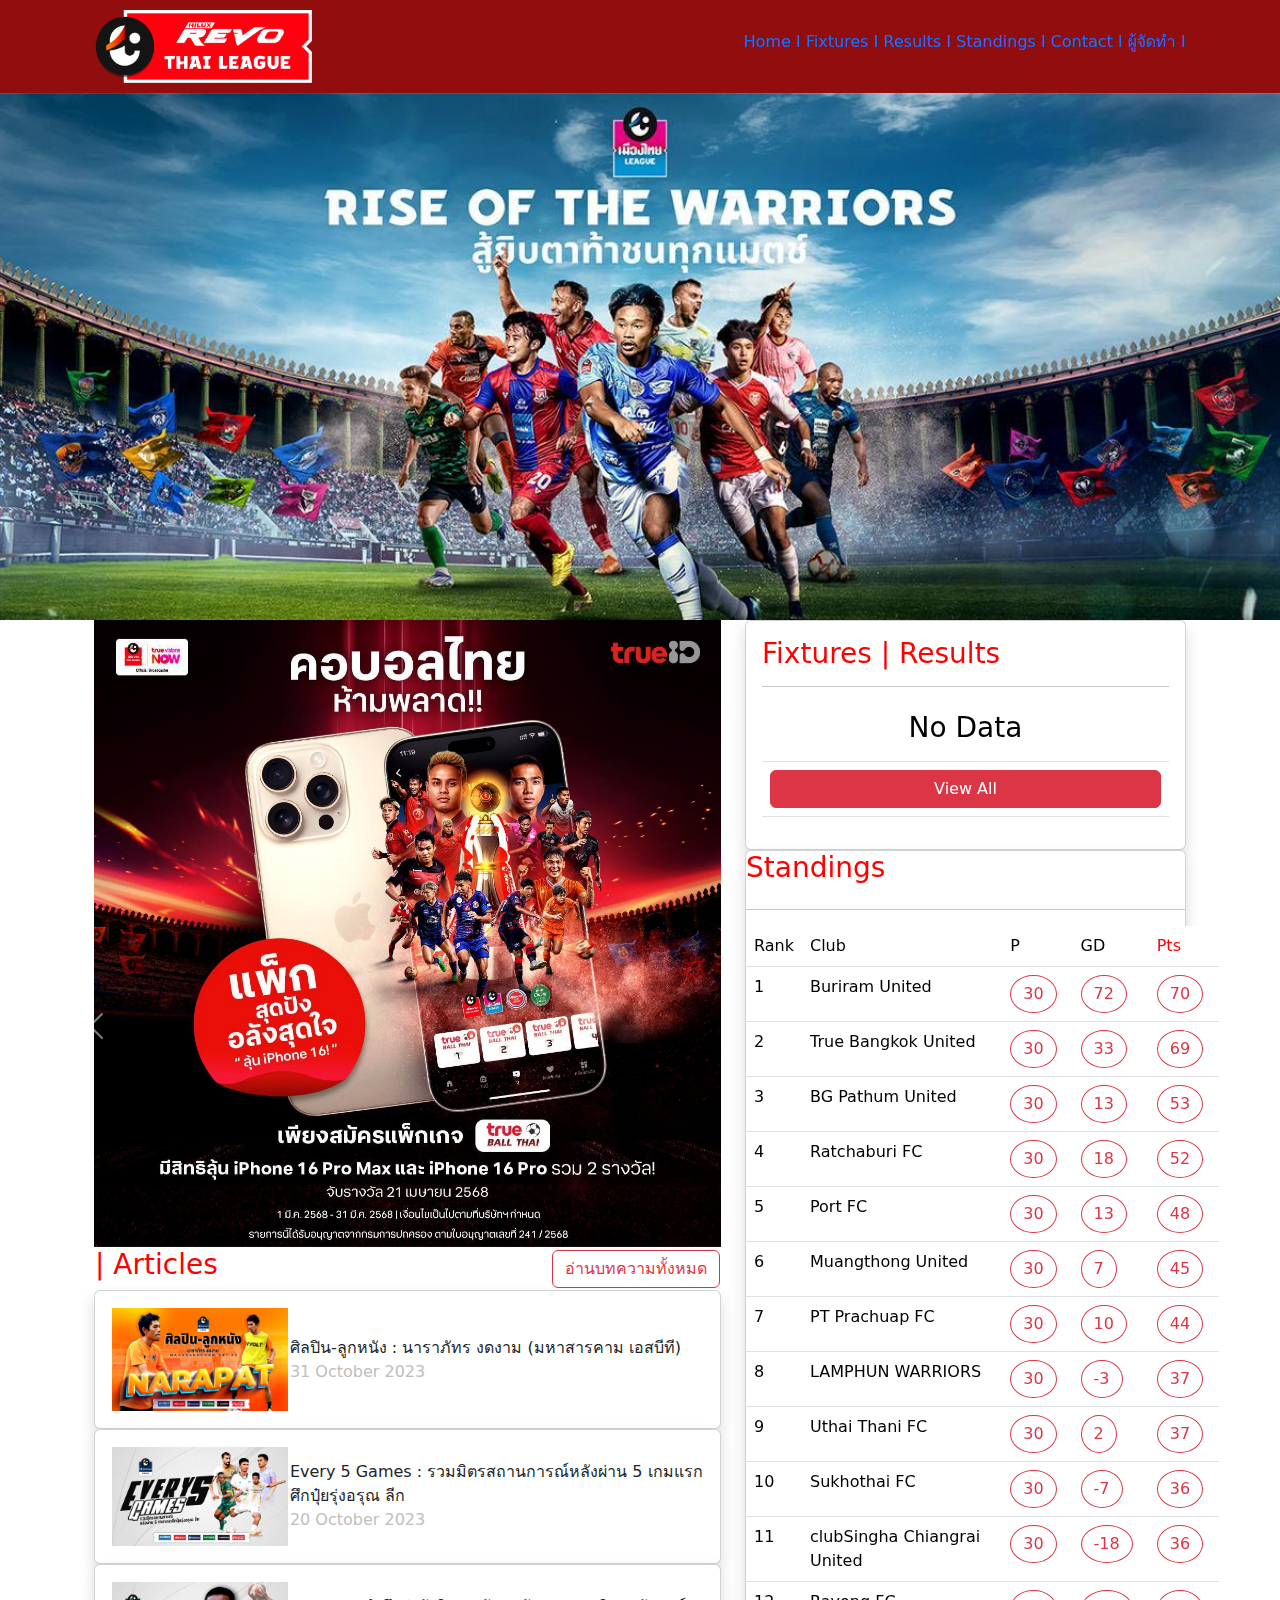
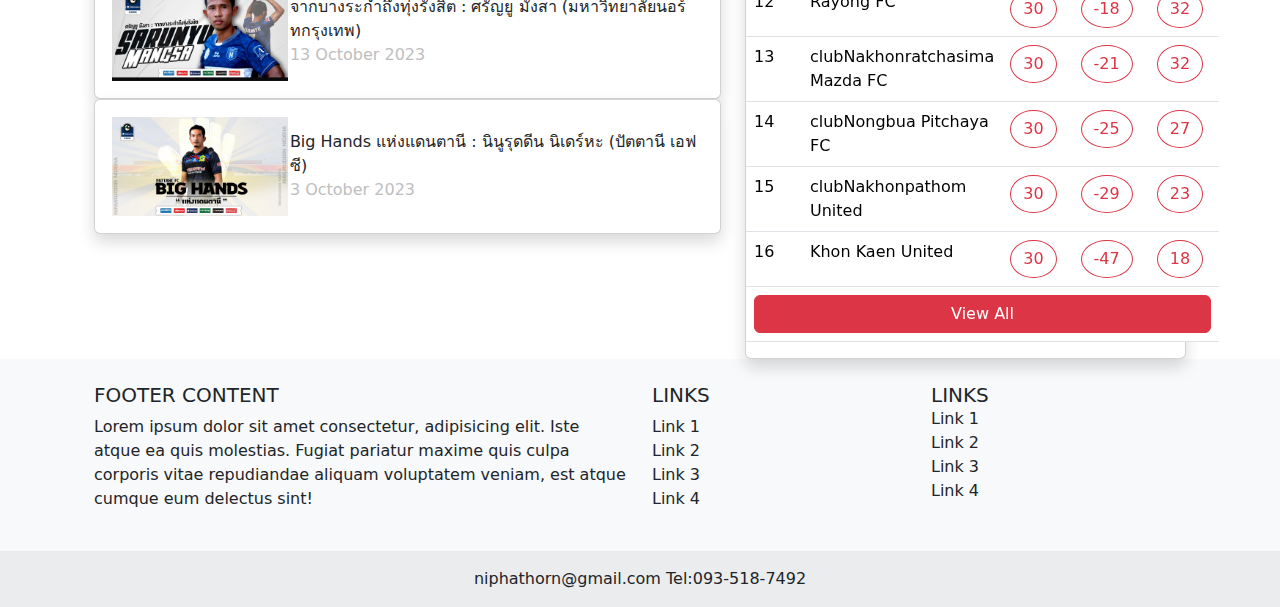
<file: index.html>
<!DOCTYPE html>
<html lang="en">
<head>
    <meta charset="UTF-8">
    <meta name="viewport" content="width=device-width, initial-scale=1.0">
    <title>App Boss</title>
    <link rel="stylesheet" href="css/bootstrap.css">
    <link rel="stylesheet" href="css/bootstrap.min.css">
    <link rel="stylesheet" href="style.css">
    <script src="js/bootstrap.js"></script>
</head>
<body>
    <div class="h sticky-top d-flex flex-column">
        <div class="container">
            <div class="container-md">
                <div class="row">
                  <div class="col-md-12">
                      <a href="index.html"><img src="image/logo.png" width="20%"></a>
                    <div class="r">
                        <a href="index.html">Home I</a>
                        <a href="Menu/m1.html">Fixtures I</a>
                        <a href="Menu/m2.html">Results I</a>
                        <a href="Menu/m3.html">Standings I</a>
                        <a href="Menu/m4.html">Contact I</a>
                        <a href="#">ผู้จัดทำ I</a>
                    </div>
                  </div>
                </div>
            </div>
        </div>
    </div>
    <!---------------ส่วนbanner--------------------->
        <div id="carouselExampleIndicators" class="carousel slide" data-bs-ride="carousel">
  <div class="carousel-indicators">
    <button type="button" data-bs-target="#carouselExampleIndicators" data-bs-slide-to="0" class="active" aria-current="true" aria-label="Slide 1"></button>
    <button type="button" data-bs-target="#carouselExampleIndicators" data-bs-slide-to="1" aria-label="Slide 2"></button>
    <button type="button" data-bs-target="#carouselExampleIndicators" data-bs-slide-to="2" aria-label="Slide 3"></button>
  </div>
  <div class="carousel-inner">
    <div class="carousel-item active">
      <img src="image/b1.jpg" class="d-block w-100" alt="...">
    </div>
    <div class="carousel-item">
      <img src="image/b2.jpg" class="d-block w-100" alt="...">
    </div>
    <div class="carousel-item">
      <img src="image/b3.jpg" class="d-block w-100" alt="...">
    </div>
  </div>
  <button class="carousel-control-prev" type="button" data-bs-target="#carouselExampleIndicators" data-bs-slide="prev">
    <span class="carousel-control-prev-icon" aria-hidden="true"></span>
    <span class="visually-hidden">Previous</span>
  </button>
  <button class="carousel-control-next" type="button" data-bs-target="#carouselExampleIndicators" data-bs-slide="next">
    <span class="carousel-control-next-icon" aria-hidden="true"></span>
    <span class="visually-hidden">Next</span>
  </button>
  <!----------------------------ส่วนเนื้อหา--------------------------------->
  <div class="container">
    <div class="container-md">
      <div class="row">
        <div class="col-md-7">
          <div id="carouselExampleSlidesOnly" class="carousel slide" data-bs-ride="carousel">
            <div class="carousel-inner">
              <div class="carousel-item active">
                <img src="image/A1.jpg" class="d-block w-100" alt="...">
              </div>
              <div class="carousel-item">
                <img src="image/A2.jpg" class="d-block w-100" alt="...">
              </div>
              <div class="carousel-item">
                <img src="image/A3.jpg" class="d-block w-100" alt="...">
              </div>
            </div>
          </div>
          <!---------------------เนื้อหา 1-------------------------->
          <table width="100%">
            <tr>
              <td> <font color="red"><h3>| Articles</h3></font></td>
              <td align="right"> <div><label class="btn btn-outline-danger">อ่านบทความทั้งหมด</label></div></td>
            </tr>
          </table>
         <div class="card border-1 shadow rounded-10">
          <div class="card-body">
            <table width="100%">
              <tr>
                <td width="30%"><a href="News/n1.html"><img src="image/c1.jpg" width="100%"></a></td>
                <td width="70%">ศิลปิน-ลูกหนัง : นาราภัทร งดงาม (มหาสารคาม เอสบีที) <br><font color="#BEBEBE">31 October 2023</font></td>
              </tr>
            </table>
          </div>
         </div>

          <div class="card border-1 shadow rounded-10">
          <div class="card-body">
            <table width="100%">
              <tr>
                <td width="30%"><a href="News/n2.html"><img src="image/c2.jpg" width="100%"></a></td>
                <td width="70%">Every 5 Games : รวมมิตรสถานการณ์หลังผ่าน 5 เกมแรกศึกปุ๋ยรุ่งอรุณ ลีก <br><font color="#BEBEBE">20 October 2023</font></td>
              </tr>
            </table>
          </div>
         </div>

          <div class="card border-1 shadow rounded-10">
          <div class="card-body">
            <table width="100%">
              <tr>
                <td width="30%"><a href="News/n3.html"><img src="image/c3.jpg" width="100%"></a></td>
                <td width="70%">จากบางระกำถึงทุ่งรังสิต : ศรัญยู มังสา (มหาวิทยาลัยนอร์ทกรุงเทพ) <br><font color="#BEBEBE">13 October 2023</font></td>
              </tr>
            </table>
          </div>
         </div>

          <div class="card border-1 shadow rounded-10">
          <div class="card-body">
            <table width="100%">
              <tr>
                <td width="30%"><a href="News/n4.html"><img src="image/c4.jpg" width="100%"></a></td>
                <td width="70%">Big Hands แห่งแดนตานี : นินูรุดดีน นิเดร์หะ (ปัตตานี เอฟซี) <br><font color="#BEBEBE">3 October 2023</font></td>
              </tr>
            </table>
          </div>
         </div>
        </div>
        <div class="col-md-5">
          <div class="card border-1 shadow rounded-10">
            <div class="card-body">
              <font color="red"><h3>Fixtures | Results</h3></font>
              <hr>
              <table class="table" width="100%">
                <tr>
                  <td align="center"><font color="#000000"><h3>No Data</h3></font></td>
                </tr>
                <tr>
                  <td><label class="btn btn-danger col-md-12">View All</label></td>
                </tr>
              </table>

            </div>
          </div>
          <div class="card border-1 shadow rounded-10">
            <font color="red"><h3>Standings</h3></font>
            <hr>
            <table class="table" width="100%">
              <tr>
                <td width="10%">Rank</td>
                <td width="60%">Club</td>
                <td width="10%">P</td>
                <td width="10%">GD</td>
                <td width="10%"><font color="red">Pts</font></td>
              </tr>
              <tr>
                <td width="10%">1</td>
                <td width="60%">Buriram United</td>
                <td width="10%"><label class="btn btn-outline-danger rounded-circle me-2">30</label></td>
                <td width="10%"><label class="btn btn-outline-danger rounded-circle me-2">72</label></td>
                <td width="10%"><font color="red"><label class="btn btn-outline-danger rounded-circle me-2">70</label></font></td>
              </tr>
               <tr>
                <td width="10%">2</td>
                <td width="60%">True Bangkok United</td>
                <td width="10%"><label class="btn btn-outline-danger rounded-circle me-2">30</label></td>
                <td width="10%"><label class="btn btn-outline-danger rounded-circle me-2">33</label></td>
                <td width="10%"><font color="red"><label class="btn btn-outline-danger rounded-circle me-2">69</label></font></td>
              </tr>
               <tr>
                <td width="10%">3</td>
                <td width="60%">BG Pathum United</td>
                <td width="10%"><label class="btn btn-outline-danger rounded-circle me-2">30</label></td>
                <td width="10%"><label class="btn btn-outline-danger rounded-circle me-2">13</label></td>
                <td width="10%"><font color="red"><label class="btn btn-outline-danger rounded-circle me-2">53</label></font></td>
              </tr>
               <tr>
                <td width="10%">4</td>
                <td width="60%">Ratchaburi FC</td>
                <td width="10%"><label class="btn btn-outline-danger rounded-circle me-2">30</label></td>
                <td width="10%"><label class="btn btn-outline-danger rounded-circle me-2">18</label></td>
                <td width="10%"><font color="red"><label class="btn btn-outline-danger rounded-circle me-2">52</label></font></td>
              </tr>
               <tr>
                <td width="10%">5</td>
                <td width="60%">Port FC</td>
                <td width="10%"><label class="btn btn-outline-danger rounded-circle me-2">30</label></td>
                <td width="10%"><label class="btn btn-outline-danger rounded-circle me-2">13</label></td>
                <td width="10%"><font color="red"><label class="btn btn-outline-danger rounded-circle me-2">48</label></font></td>
              </tr>
                <tr>
                <td width="10%">6</td>
                <td width="60%">Muangthong United</td>
                <td width="10%"><label class="btn btn-outline-danger rounded-circle me-2">30</label></td>
                <td width="10%"><label class="btn btn-outline-danger rounded-circle me-2">7</label></td>
                <td width="10%"><font color="red"><label class="btn btn-outline-danger rounded-circle me-2">45</label></font></td>
              </tr>
                <tr>
                <td width="10%">7</td>
                <td width="60%">PT Prachuap FC</td>
                <td width="10%"><label class="btn btn-outline-danger rounded-circle me-2">30</label></td>
                <td width="10%"><label class="btn btn-outline-danger rounded-circle me-2">10</label></td>
                <td width="10%"><font color="red"><label class="btn btn-outline-danger rounded-circle me-2">44</label></font></td>
              </tr>
              <tr>
                <td width="10%">8</td>
                <td width="60%">LAMPHUN WARRIORS</td>
                <td width="10%"><label class="btn btn-outline-danger rounded-circle me-2">30</label></td>
                <td width="10%"><label class="btn btn-outline-danger rounded-circle me-2">-3</label></td>
                <td width="10%"><font color="red"><label class="btn btn-outline-danger rounded-circle me-2">37</label></font></td>
              </tr>
              <tr>
                <td width="10%">9</td>
                <td width="60%">Uthai Thani FC</td>
                <td width="10%"><label class="btn btn-outline-danger rounded-circle me-2">30</label></td>
                <td width="10%"><label class="btn btn-outline-danger rounded-circle me-2">2</label></td>
                <td width="10%"><font color="red"><label class="btn btn-outline-danger rounded-circle me-2">37</label></font></td>
              </tr>
              <tr>
                <td width="10%">10</td>
                <td width="60%">Sukhothai FC</td>
                <td width="10%"><label class="btn btn-outline-danger rounded-circle me-2">30</label></td>
                <td width="10%"><label class="btn btn-outline-danger rounded-circle me-2">-7</label></td>
                <td width="10%"><font color="red"><label class="btn btn-outline-danger rounded-circle me-2">36</label></font></td>
              </tr>
              <tr>
                <td width="10%">11</td>
                <td width="60%">clubSingha Chiangrai United</td>
                <td width="10%"><label class="btn btn-outline-danger rounded-circle me-2">30</label></td>
                <td width="10%"><label class="btn btn-outline-danger rounded-circle me-2">-18</label></td>
                <td width="10%"><font color="red"><label class="btn btn-outline-danger rounded-circle me-2">36</label></font></td>
              </tr>
              <tr>
                <td width="10%">12</td>
                <td width="60%">Rayong FC</td>
                <td width="10%"><label class="btn btn-outline-danger rounded-circle me-2">30</label></td>
                <td width="10%"><label class="btn btn-outline-danger rounded-circle me-2">-18</label></td>
                <td width="10%"><font color="red"><label class="btn btn-outline-danger rounded-circle me-2">32</label></font></td>
              </tr>
              <tr>
                <td width="10%">13</td>
                <td width="60%">clubNakhonratchasima Mazda FC</td>
                <td width="10%"><label class="btn btn-outline-danger rounded-circle me-2">30</label></td>
                <td width="10%"><label class="btn btn-outline-danger rounded-circle me-2">-21</label></td>
                <td width="10%"><font color="red"><label class="btn btn-outline-danger rounded-circle me-2">32</label></font></td>
              </tr>
              <tr>
                <td width="10%">14</td>
                <td width="60%">clubNongbua Pitchaya FC</td>
                <td width="10%"><label class="btn btn-outline-danger rounded-circle me-2">30</label></td>
                <td width="10%"><label class="btn btn-outline-danger rounded-circle me-2">-25</label></td>
                <td width="10%"><font color="red"><label class="btn btn-outline-danger rounded-circle me-2">27</label></font></td>
              </tr>
              <tr>
                <td width="10%">15</td>
                <td width="60%">clubNakhonpathom United</td>
                <td width="10%"><label class="btn btn-outline-danger rounded-circle me-2">30</label></td>
                <td width="10%"><label class="btn btn-outline-danger rounded-circle me-2">-29</label></td>
                <td width="10%"><font color="red"><label class="btn btn-outline-danger rounded-circle me-2">23</label></font></td>
              </tr>
              <tr>
                <td width="10%">16</td>
                <td width="60%">Khon Kaen United</td>
                <td width="10%"><label class="btn btn-outline-danger rounded-circle me-2">30</label></td>
                <td width="10%"><label class="btn btn-outline-danger rounded-circle me-2">-47</label></td>
                <td width="10%"><font color="red"><label class="btn btn-outline-danger rounded-circle me-2">18</label></font></td>
              </tr>
              <tr>
                <td colspan="+5"><label class="btn btn-danger col-md-12">View All</label></td>
              </tr>
            </table>
          </div>
        </div>
      </div>
    </div>
  </div>
</div>
</div>
<!---------------footer---------------->
<section class="">
  <!-- Footer -->
  <footer class="bg-body-tertiary">
    <!-- Grid container -->
    <div class="container p-4">
      <!--Grid row-->
      <div class="row">
        <!--Grid column-->
        <div class="col-lg-6 col-md-12 mb-4 mb-md-0">
          <h5 class="text-uppercase">Footer Content</h5>

          <p>
            Lorem ipsum dolor sit amet consectetur, adipisicing elit. Iste atque ea quis
            molestias. Fugiat pariatur maxime quis culpa corporis vitae repudiandae
            aliquam voluptatem veniam, est atque cumque eum delectus sint!
          </p>
        </div>
        <!--Grid column-->

        <!--Grid column-->
        <div class="col-lg-3 col-md-6 mb-4 mb-md-0">
          <h5 class="text-uppercase">Links</h5>

          <ul class="list-unstyled mb-0">
            <li>
              <a href="#!" class="text-body">Link 1</a>
            </li>
            <li>
              <a href="#!" class="text-body">Link 2</a>
            </li>
            <li>
              <a href="#!" class="text-body">Link 3</a>
            </li>
            <li>
              <a href="#!" class="text-body">Link 4</a>
            </li>
          </ul>
        </div>
        <!--Grid column-->

        <!--Grid column-->
        <div class="col-lg-3 col-md-6 mb-4 mb-md-0">
          <h5 class="text-uppercase mb-0">Links</h5>

          <ul class="list-unstyled">
            <li>
              <a href="#!" class="text-body">Link 1</a>
            </li>
            <li>
              <a href="#!" class="text-body">Link 2</a>
            </li>
            <li>
              <a href="#!" class="text-body">Link 3</a>
            </li>
            <li>
              <a href="#!" class="text-body">Link 4</a>
            </li>
          </ul>
        </div>
        <!--Grid column-->
      </div>
      <!--Grid row-->
    </div>
    <!-- Grid container -->

    <!-- Copyright -->
    <div class="text-center p-3" style="background-color: rgba(0, 0, 0, 0.05);">
      niphathorn@gmail.com
      <a class="text-body" href="https://mdbootstrap.com/">Tel:093-518-7492</a>
    </div>
    <!-- Copyright -->
  </footer>
  <!-- Footer -->
</section>
</body>
</html>
</file>
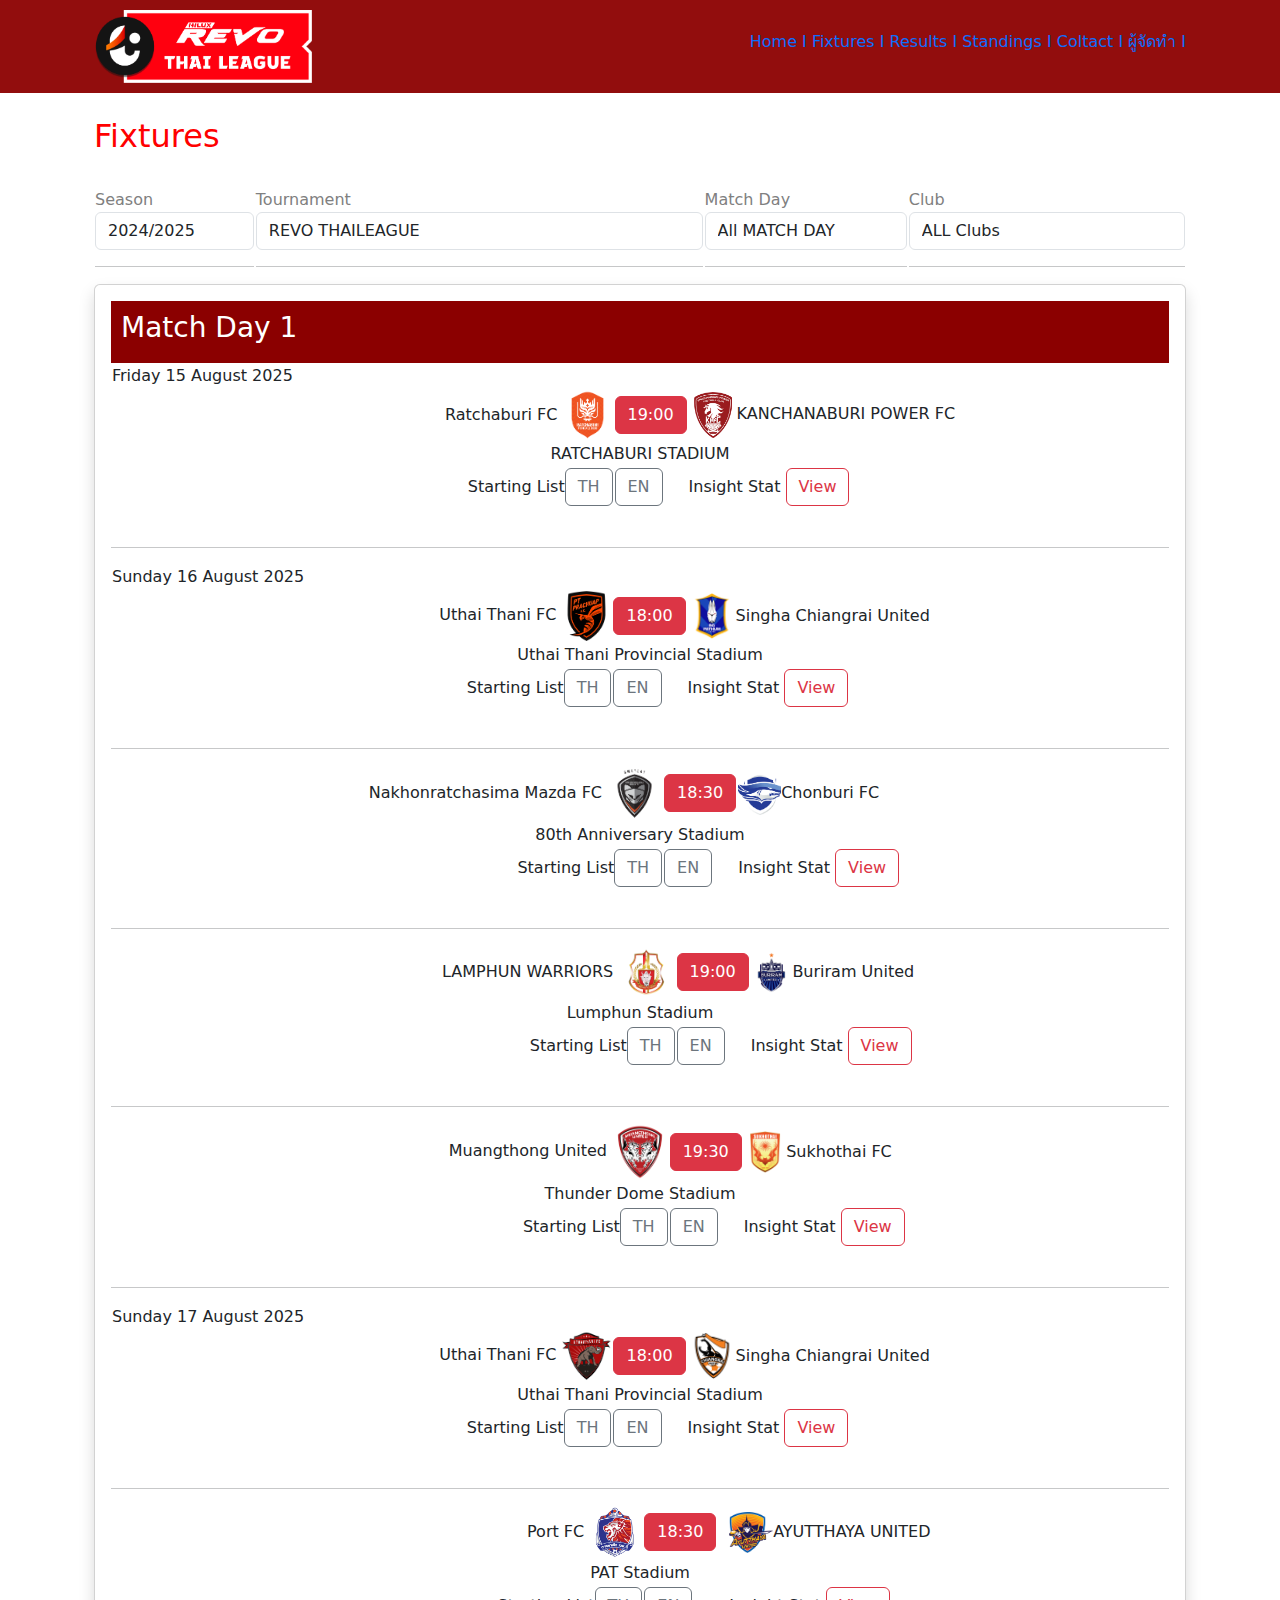
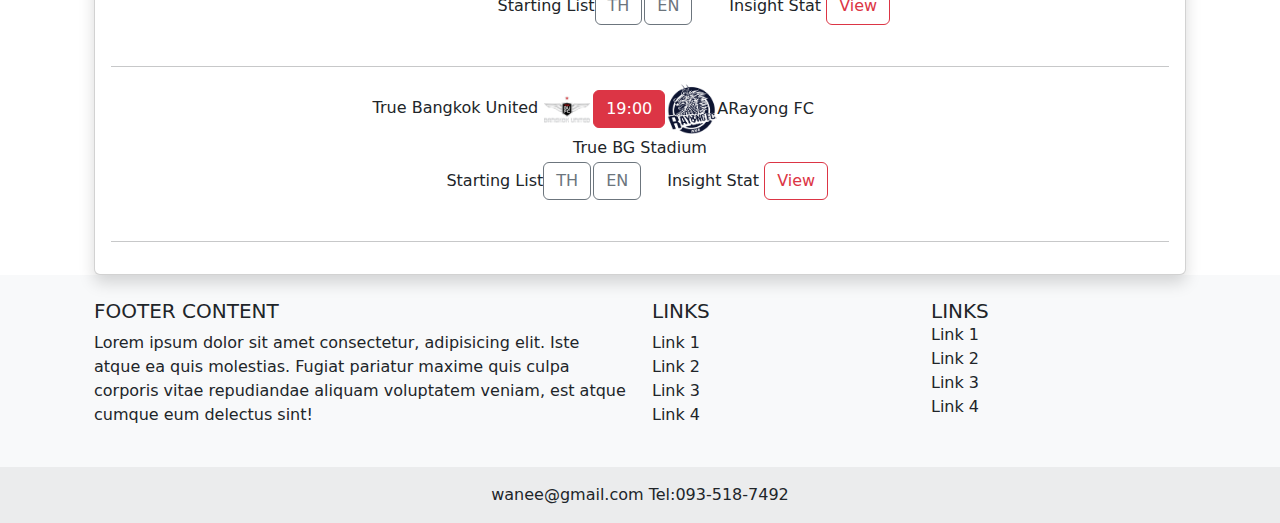
<file: Menu/m1.html>
<!DOCTYPE html>
<html lang="en">
<head>
    <meta charset="UTF-8">
    <meta name="viewport" content="width=device-width, initial-scale=1.0">
    <title>App Boss</title>
    <link rel="stylesheet" href="../css/bootstrap.css">
    <link rel="stylesheet" href="../css/bootstrap.min.css">
    <link rel="stylesheet" href="../style.css">
    <script src="../js/bootstrap.js"></script>
</head>
<body>
    <div class="h sticky-top d-flex flex-column">
        <div class="container">
            <div class="container-md">
                <div class="row">
                  <div class="col-md-12">
                      <a href="index.html"><img src="../image/logo.png" width="20%"></a>
                    <div class="r">
                        <a href="../index.html">Home I</a>
                        <a href="../Menu/m1.html">Fixtures I</a>
                        <a href="../Menu/m2.html">Results I</a>
                        <a href="../Menu/m3.html">Standings I</a>
                        <a href="#">Coltact I</a>
                        <a href="#">ผู้จัดทำ I</a>
                    </div>
                  </div>
                </div>
            </div>
        </div>
    </div>
    <!---------------ส่วนbanner--------------------->
        
  <!----------------------------ส่วนเนื้อหา--------------------------------->
  <div class="container">
    <div class="container-md">
        <div class="row">
            <div class="col-md-12">
                <div><br><font color="red"><h2>Fixtures</h2></font><br></div>
           <table width="100%">
                <tr>
                    <td>
                        <font color="gray">Season</font><br>
                        <select name="" class="form-control">
                            <option value="2024/2025">2024/2025</option>
                            <option value="2023/2024">2023/2024</option>
                            <option value="2022/2023">2022/2023</option>
                        </select>
                        <hr color="red">
                    </td>
                    <td>
                        <font color="gray">Tournament</font><br>
                        <select name="" class="form-control">
                            <option value="1">REVO THAILEAGUE</option>
                            <option value="2">MUANG THAILEAGUE</option>
                            <option value="3">PEA U-23 YOUNGSTER LEAGUE 2024</option>
                        </select>
                        <hr color="red">
                    </td>
                    <td>
                           <font color="gray">Match Day</font><br>
                        <select name="" class="form-control">
                            <option value="1">All MATCH DAY</option>
                            <option value="2">1</option>
                            <option value="3">2</option>
                        </select>
                        <hr color="red">
                    </td>
                    <td>
                         <font color="gray">Club</font><br>
                        <select name="" class="form-control">
                            <option value="1">ALL Clubs</option>
                            <option value="2">Nongbua Pitchaya FC</option>
                            <option value="3">Rayong FC</option>
                        </select>
                        <hr color="red">
                    </td>
                </tr>
               
            </table>
          <div class="card border-1 shadow rounded-10">
            <div class="card-body">
              <div class="f"><font color="white"><h3>Match Day 1</h3></font></div>
              <table width="100%">
                <tr>
                  <td>Friday 15  August 2025 </td>
                  <tr>
                    <td align="right"> Ratchaburi FC  <img src="../image/f1.jpg" width="10%"></td>
                    <td><label class="btn btn-danger">19:00</label></td>
                    <td><img src="../image/f2.jpg" width="10%">KANCHANABURI POWER FC</td>
                  </tr>
                </tr>
                <tr>
                  <td align="center" colspan="+3">RATCHABURI STADIUM</td>               
                </tr>
                <tr>
                  <td align="right">Starting List<label class="btn btn-outline-secondary">TH</label></td>
                  <td><label class="btn btn-outline-secondary">EN</label></td>
                  <td>Insight Stat <label class="btn btn-outline-danger">View</label></td> 
                </tr>
              </table>
              <br><hr> 

                 <table width="100%">
                <tr>
                  <td>Sunday 16 August 2025</td>
                  <tr>
                    <td align="right"> Uthai Thani FC  <img src="../image/ff.jpg" width="10%"></td>
                    <td><label class="btn btn-danger">18:00</label></td>
                    <td><img src="../image/fff.jpg" width="10%">Singha Chiangrai United</td>
                  </tr>
                </tr>
                <tr>
                  <td align="center" colspan="+3">Uthai Thani Provincial Stadium</td>               
                </tr>
                <tr>
                  <td align="right">Starting List<label class="btn btn-outline-secondary">TH</label></td>
                  <td><label class="btn btn-outline-secondary">EN</label></td>
                  <td>Insight Stat <label class="btn btn-outline-danger">View</label></td> 
                </tr>
              </table>
              <br><hr>  

              <table width="100%">                
                    <td align="right"> Nakhonratchasima Mazda FC  <img src="../image/f5.jpg" width="10%"></td>
                    <td><label class="btn btn-danger">18:30</label></td>
                    <td><img src="../image/f6.jpg" width="10%">Chonburi FC</td>
                  </tr>
                </tr>
                <tr>
                  <td align="center" colspan="+3">80th Anniversary Stadium</td>               
                </tr>
                <tr>
                  <td align="right">Starting List<label class="btn btn-outline-secondary">TH</label></td>
                  <td><label class="btn btn-outline-secondary">EN</label></td>
                  <td>Insight Stat <label class="btn btn-outline-danger">View</label></td> 
                </tr>
              </table>
              <br><hr>  

              <table width="100%">                
                    <td align="right"> LAMPHUN WARRIORS  <img src="../image/f7.jpg" width="10%"></td>
                    <td><label class="btn btn-danger">19:00</label></td>
                    <td><img src="../image/f8.jpg" width="10%">Buriram United</td>
                  </tr>
                </tr>
                <tr>
                  <td align="center" colspan="+3">Lumphun Stadium</td>               
                </tr>
                <tr>
                  <td align="right">Starting List<label class="btn btn-outline-secondary">TH</label></td>
                  <td><label class="btn btn-outline-secondary">EN</label></td>
                  <td>Insight Stat <label class="btn btn-outline-danger">View</label></td> 
                </tr>
              </table>
              <br><hr>  

                   <table width="100%">              
                    <td align="right"> Muangthong United  <img src="../image/f9.jpg" width="10%"></td>
                    <td><label class="btn btn-danger">19:30</label></td>
                    <td><img src="../image/f10.jpg" width="10%">Sukhothai FC</td>
                  </tr>
                </tr>
                <tr>
                  <td align="center" colspan="+3">Thunder Dome Stadium</td>               
                </tr>
                <tr>
                  <td align="right">Starting List<label class="btn btn-outline-secondary">TH</label></td>
                  <td><label class="btn btn-outline-secondary">EN</label></td>
                  <td>Insight Stat <label class="btn btn-outline-danger">View</label></td> 
                </tr>
              </table>
              <br><hr>  

              <table width="100%">
                <tr>
                  <td>Sunday 17 August 2025</td>
                  <tr>
                    <td align="right"> Uthai Thani FC  <img src="../image/f3.jpg" width="10%"></td>
                    <td><label class="btn btn-danger">18:00</label></td>
                    <td><img src="../image/f4.jpg" width="10%">Singha Chiangrai United</td>
                  </tr>
                </tr>
                <tr>
                  <td align="center" colspan="+3">Uthai Thani Provincial Stadium</td>               
                </tr>
                <tr>
                  <td align="right">Starting List<label class="btn btn-outline-secondary">TH</label></td>
                  <td><label class="btn btn-outline-secondary">EN</label></td>
                  <td>Insight Stat <label class="btn btn-outline-danger">View</label></td> 
                </tr>
              </table>
              <br><hr>  

                <table width="100%">              
                    <td align="right"> Port FC <img src="../image/f11.jpg" width="10%"></td>
                    <td><label class="btn btn-danger">18:30</label></td>
                    <td><img src="../image/f12.jpg" width="10%">AYUTTHAYA UNITED</td>
                  </tr>
                </tr>
                <tr>
                  <td align="center" colspan="+3">PAT Stadium</td>               
                </tr>
                <tr>
                  <td align="right">Starting List<label class="btn btn-outline-secondary">TH</label></td>
                  <td><label class="btn btn-outline-secondary">EN</label></td>
                  <td>Insight Stat <label class="btn btn-outline-danger">View</label></td> 
                </tr>
              </table>
              <br><hr>  

<table width="100%">              
                    <td align="right">True Bangkok United <img src="../image/f13.jpg" width="10%"></td>
                    <td><label class="btn btn-danger">19:00</label></td>
                    <td><img src="../image/f14.jpg" width="10%">ARayong FC</td>
                  </tr>
                </tr>
                <tr>
                  <td align="center" colspan="+3">True BG Stadium</td>               
                </tr>
                <tr>
                  <td align="right">Starting List<label class="btn btn-outline-secondary">TH</label></td>
                  <td><label class="btn btn-outline-secondary">EN</label></td>
                  <td>Insight Stat <label class="btn btn-outline-danger">View</label></td> 
                </tr>
              </table>
              <br><hr>  


            </div>
          </div>
            </div>
            
        </div>
    </div>
  </div>
<!---------------footer---------------->
<section class="">
  <!-- Footer -->
  <footer class="bg-body-tertiary">
    <!-- Grid container -->
    <div class="container p-4">
      <!--Grid row-->
      <div class="row">
        <!--Grid column-->
        <div class="col-lg-6 col-md-12 mb-4 mb-md-0">
          <h5 class="text-uppercase">Footer Content</h5>

          <p>
            Lorem ipsum dolor sit amet consectetur, adipisicing elit. Iste atque ea quis
            molestias. Fugiat pariatur maxime quis culpa corporis vitae repudiandae
            aliquam voluptatem veniam, est atque cumque eum delectus sint!
          </p>
        </div>
        <!--Grid column-->

        <!--Grid column-->
        <div class="col-lg-3 col-md-6 mb-4 mb-md-0">
          <h5 class="text-uppercase">Links</h5>

          <ul class="list-unstyled mb-0">
            <li>
              <a href="#!" class="text-body">Link 1</a>
            </li>
            <li>
              <a href="#!" class="text-body">Link 2</a>
            </li>
            <li>
              <a href="#!" class="text-body">Link 3</a>
            </li>
            <li>
              <a href="#!" class="text-body">Link 4</a>
            </li>
          </ul>
        </div>
        <!--Grid column-->

        <!--Grid column-->
        <div class="col-lg-3 col-md-6 mb-4 mb-md-0">
          <h5 class="text-uppercase mb-0">Links</h5>

          <ul class="list-unstyled">
            <li>
              <a href="#!" class="text-body">Link 1</a>
            </li>
            <li>
              <a href="#!" class="text-body">Link 2</a>
            </li>
            <li>
              <a href="#!" class="text-body">Link 3</a>
            </li>
            <li>
              <a href="#!" class="text-body">Link 4</a>
            </li>
          </ul>
        </div>
        <!--Grid column-->
      </div>
      <!--Grid row-->
    </div>
    <!-- Grid container -->

    <!-- Copyright -->
    <div class="text-center p-3" style="background-color: rgba(0, 0, 0, 0.05);">
      wanee@gmail.com
      <a class="text-body" href="https://mdbootstrap.com/">Tel:093-518-7492</a>
    </div>
    <!-- Copyright -->
  </footer>
  <!-- Footer -->
</section>
</body>
</html>
</file>
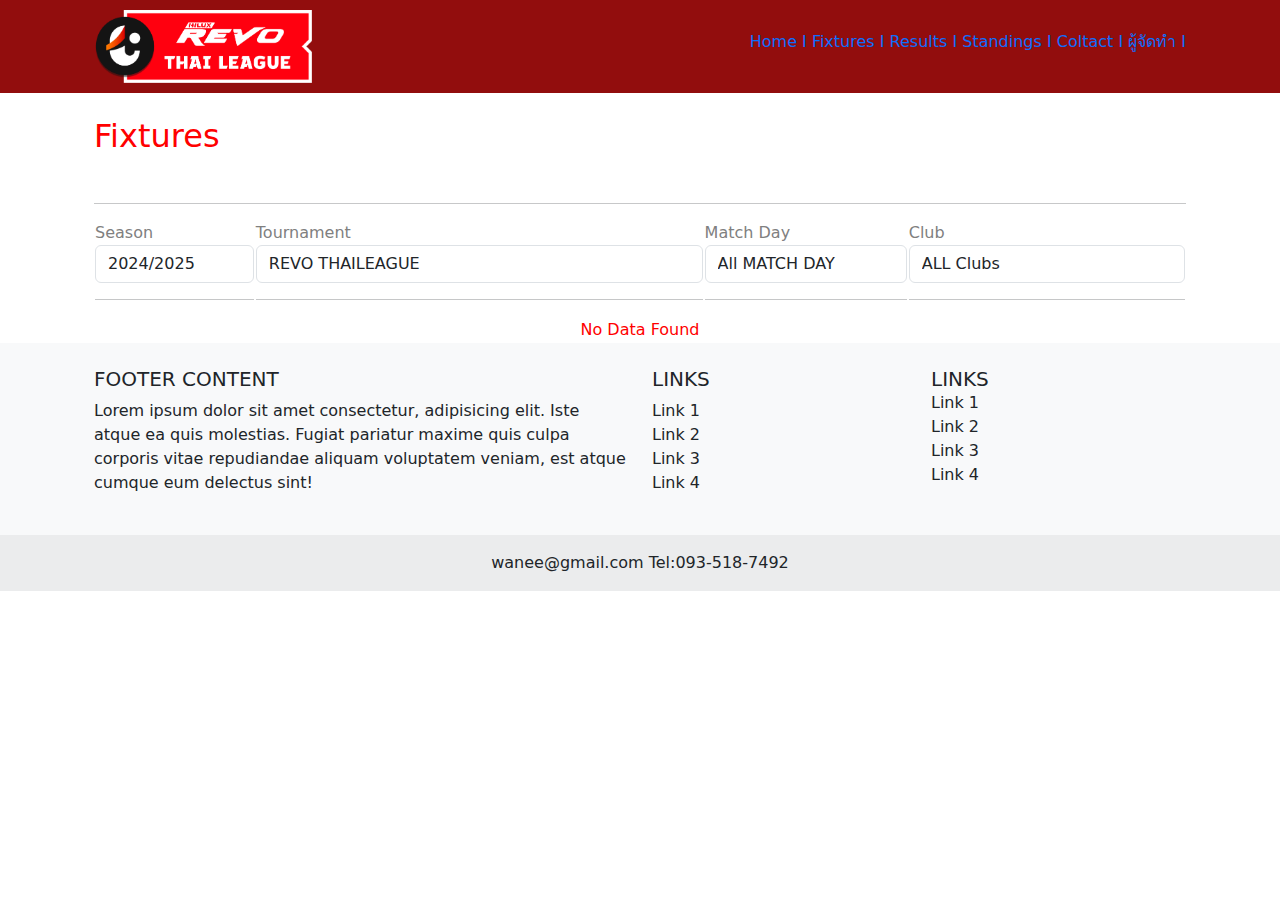
<file: Menu/m2.html>
<!DOCTYPE html>
<html lang="en">
<head>
    <meta charset="UTF-8">
    <meta name="viewport" content="width=device-width, initial-scale=1.0">
    <title>App Boss</title>
    <link rel="stylesheet" href="../css/bootstrap.css">
    <link rel="stylesheet" href="../css/bootstrap.min.css">
    <link rel="stylesheet" href="../style.css">
    <script src="../js/bootstrap.js"></script>
</head>
<body>
    <div class="h sticky-top d-flex flex-column">
        <div class="container">
            <div class="container-md">
                <div class="row">
                  <div class="col-md-12">
                      <a href="index.html"><img src="../image/logo.png" width="20%"></a>
                    <div class="r">
                        <a href="../index.html">Home I</a>
                        <a href="../Menu/m1.html">Fixtures I</a>
                        <a href="../Menu/m2.html">Results I</a>
                        <a href="../Menu/m3.html">Standings I</a>
                        <a href="#">Coltact I</a>
                        <a href="#">ผู้จัดทำ I</a>
                    </div>
                  </div>
                </div>
            </div>
        </div>
    </div>
    <!---------------ส่วนbanner--------------------->
        
  <!----------------------------ส่วนเนื้อหา--------------------------------->
  <div class="container">
    <div class="container-md">
        <div class="row">
            <div class="col-md-12">
                <div><br><font color="red"><h2>Fixtures</h2></font><br></div>
           <table width="100%">
                <tr>
                    <td>
                        <font color="gray">Season</font><br>
                        <select name="" class="form-control">
                            <option value="2024/2025">2024/2025</option>
                            <option value="2023/2024">2023/2024</option>
                            <option value="2022/2023">2022/2023</option>
                        </select>
                        <hr color="red">
                    </td>
                    <td>
                        <font color="gray">Tournament</font><br>
                        <select name="" class="form-control">
                            <option value="1">REVO THAILEAGUE</option>
                            <option value="2">MUANG THAILEAGUE</option>
                            <option value="3">PEA U-23 YOUNGSTER LEAGUE 2024</option>
                        </select>
                        <hr color="red">
                    </td>
                    <td>
                           <font color="gray">Match Day</font><br>
                        <select name="" class="form-control">
                            <option value="1">All MATCH DAY</option>
                            <option value="2">1</option>
                            <option value="3">2</option>
                        </select>
                        <hr color="red">
                    </td>
                    <td>
                         <font color="gray">Club</font><br>
                        <select name="" class="form-control">
                            <option value="1">ALL Clubs</option>
                            <option value="2">Nongbua Pitchaya FC</option>
                            <option value="3">Rayong FC</option>
                        </select>
                        <hr color="red">
                    </td>
                </tr>
                <tr>
                    <td colspan="+4"align=center><font color="red">No Data Found</font></td>
                    <hr>
                </tr>
            </table>
          
            </div>
            
        </div>
    </div>
  </div>
<!---------------footer---------------->
<section class="">
  <!-- Footer -->
  <footer class="bg-body-tertiary">
    <!-- Grid container -->
    <div class="container p-4">
      <!--Grid row-->
      <div class="row">
        <!--Grid column-->
        <div class="col-lg-6 col-md-12 mb-4 mb-md-0">
          <h5 class="text-uppercase">Footer Content</h5>

          <p>
            Lorem ipsum dolor sit amet consectetur, adipisicing elit. Iste atque ea quis
            molestias. Fugiat pariatur maxime quis culpa corporis vitae repudiandae
            aliquam voluptatem veniam, est atque cumque eum delectus sint!
          </p>
        </div>
        <!--Grid column-->

        <!--Grid column-->
        <div class="col-lg-3 col-md-6 mb-4 mb-md-0">
          <h5 class="text-uppercase">Links</h5>

          <ul class="list-unstyled mb-0">
            <li>
              <a href="#!" class="text-body">Link 1</a>
            </li>
            <li>
              <a href="#!" class="text-body">Link 2</a>
            </li>
            <li>
              <a href="#!" class="text-body">Link 3</a>
            </li>
            <li>
              <a href="#!" class="text-body">Link 4</a>
            </li>
          </ul>
        </div>
        <!--Grid column-->

        <!--Grid column-->
        <div class="col-lg-3 col-md-6 mb-4 mb-md-0">
          <h5 class="text-uppercase mb-0">Links</h5>

          <ul class="list-unstyled">
            <li>
              <a href="#!" class="text-body">Link 1</a>
            </li>
            <li>
              <a href="#!" class="text-body">Link 2</a>
            </li>
            <li>
              <a href="#!" class="text-body">Link 3</a>
            </li>
            <li>
              <a href="#!" class="text-body">Link 4</a>
            </li>
          </ul>
        </div>
        <!--Grid column-->
      </div>
      <!--Grid row-->
    </div>
    <!-- Grid container -->

    <!-- Copyright -->
    <div class="text-center p-3" style="background-color: rgba(0, 0, 0, 0.05);">
      wanee@gmail.com
      <a class="text-body" href="https://mdbootstrap.com/">Tel:093-518-7492</a>
    </div>
    <!-- Copyright -->
  </footer>
  <!-- Footer -->
</section>
</body>
</html>
</file>
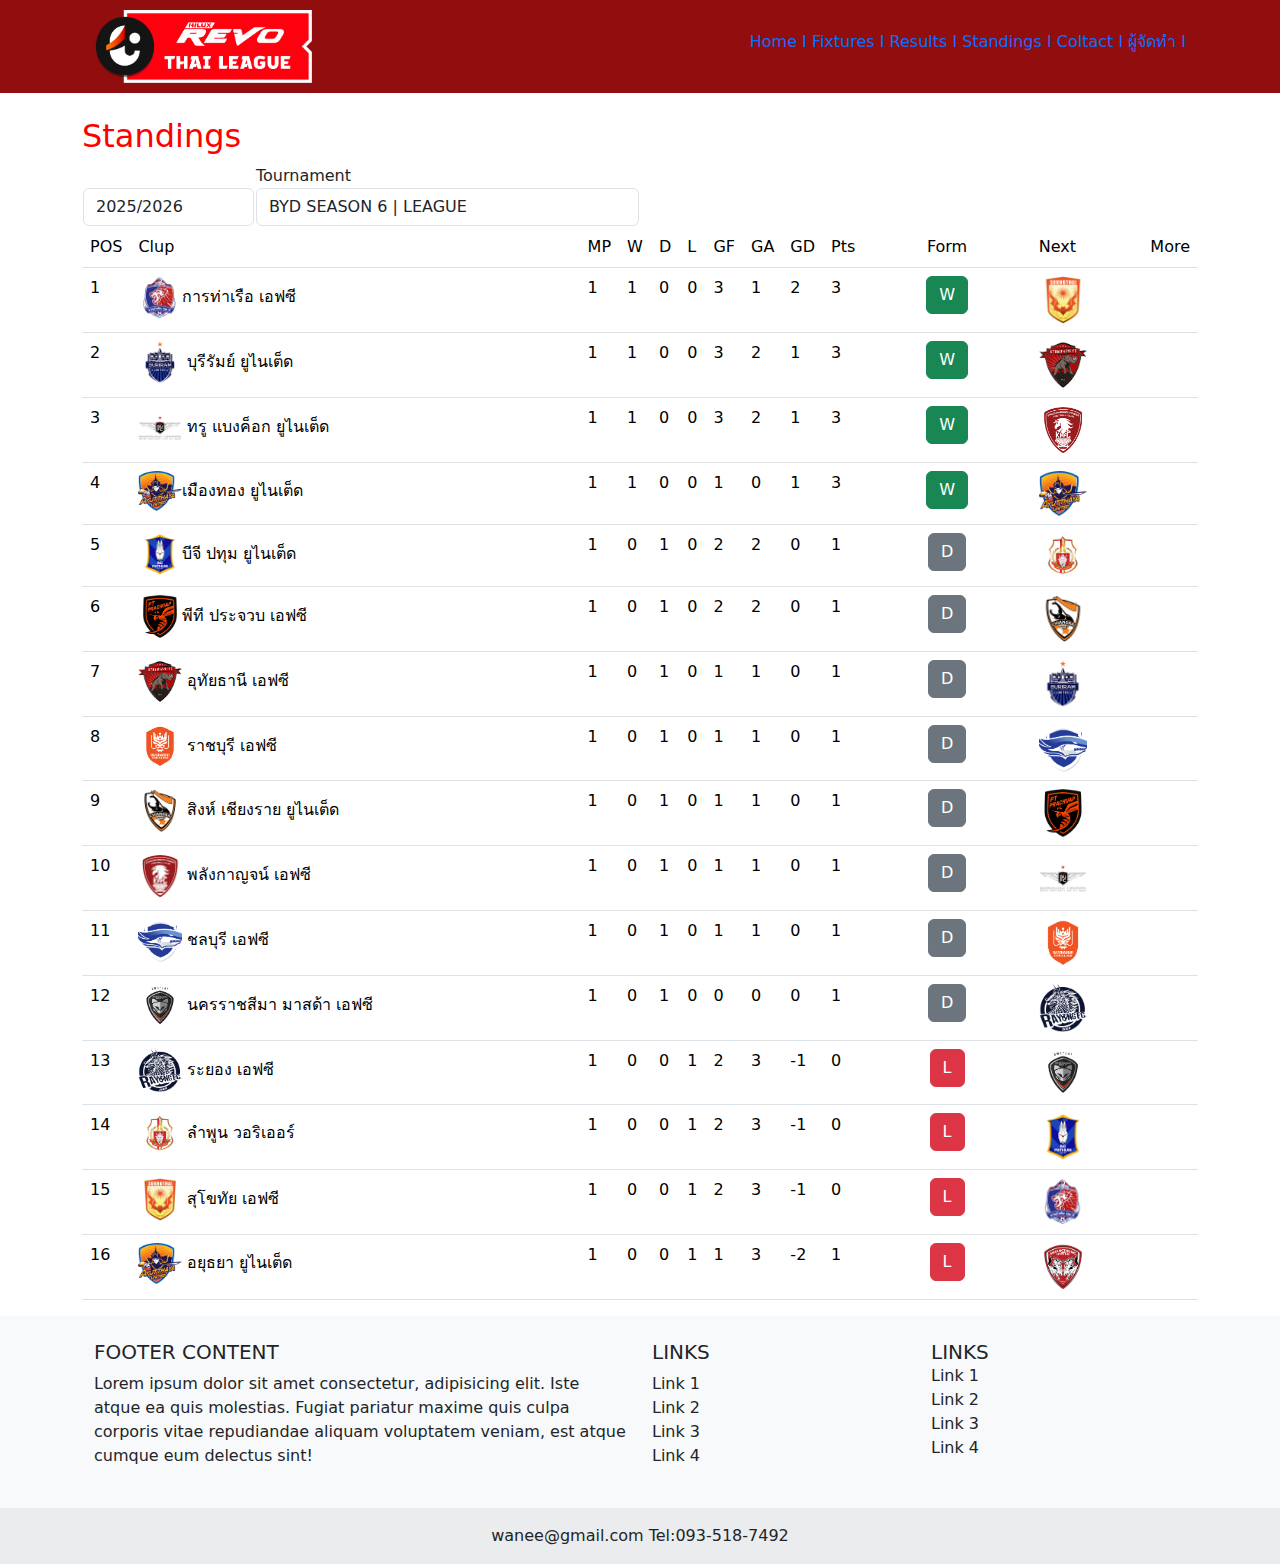
<file: Menu/m3.html>
<!DOCTYPE html>
<html lang="en">
<head>
    <meta charset="UTF-8">
    <meta name="viewport" content="width=device-width, initial-scale=1.0">
    <title>App Boss</title>
    <link rel="stylesheet" href="../css/bootstrap.css">
    <link rel="stylesheet" href="../css/bootstrap.min.css">
    <link rel="stylesheet" href="../style.css">
    <script src="../js/bootstrap.js"></script>
</head>
<body>
    <div class="h sticky-top d-flex flex-column">
        <div class="container">
            <div class="container-md">
                <div class="row">
                  <div class="col-md-12">
                      <a href="../index.html"><img src="../image/logo.png" width="20%"></a>
                    <div class="r">
                        <a href="../index.html">Home I</a>
                        <a href="../Menu/m1.html">Fixtures I</a>
                        <a href="../Menu/m2.html">Results I</a>
                        <a href="../Menu/m3.html">Standings I</a>
                        <a href="#">Coltact I</a>
                        <a href="#">ผู้จัดทำ I</a>
                    </div>
                  </div>
                </div>
            </div>
        </div>
    </div>
    <!---------------ส่วนbanner--------------------->
        
  <!----------------------------ส่วนเนื้อหา--------------------------------->
      <div ciass="container">
        <div class="container-md">
          <div class="row">
             <div class="col-md-12">
                <br><div><font color="red"><h2>Standings</h2></font></div>
                 <table width="50%">
                    <tr>
                        <td>
                            <label for="Season"></label>
                            <select class="form-control">
                                <option value="1">2025/2026</option>
                                <option value="2">2024/2025</option>
                                <option value="3">2023/2024</option>
                                <option value="4">2022/2023</option>
                            </select>
                        </td>
                           <td>
                            <label>Tournament</label>
                            <select class="form-control">
                                <option value="1">BYD SEASON 6 | LEAGUE</option>
                               <option value="2">BYD SEAL 5 || LEAGUE</option>
                               <option value="3">BYD DOLPHION 4 ||| LEAGUE</option>
                            </select>    
                           </td>
                    </tr>
                 </table>
                      <table width="100%" class="table table-hover">
                        <tr>
                            <td>POS</td>
                            <td>Clup</td>
                            <td>MP</td>
                            <td>W</td>
                            <td>D</td>
                            <td>L</td>
                            <td>GF</td>
                            <td>GA</td>
                            <td>GD</td>
                            <td>Pts</td>
                            <td align="center">Form</td>
                            <td>Next</td>
                            <td>More</td>
                        </tr>
                           <tr>
                                <td>1</td>
                                <td><img src="../image/m1.jpg" width="10%">การท่าเรือ เอฟซี</td>
                                <td>1</td>
                                <td>1</td>
                                <td>0</td>
                                <td>0</td>
                                <td>3</td>
                                <td>1</td>
                                <td>2</td>
                                <td>3</td>
                                <td width="15%" align="center"><label class="btn btn-success">W</label></td>
                                <td width="10%"><img src="../image/m11.jpg" width="50%"></td>
                                <td></td>
                           </tr>

                                 <tr>
                                <td>2</td>
                                <td><img src="../image/m2.jpg" width="10%">	บุรีรัมย์ ยูไนเต็ด</td>
                                <td>1</td>
                                <td>1</td>
                                <td>0</td>
                                <td>0</td>
                                <td>3</td>
                                <td>2</td>
                                <td>1</td>
                                <td>3</td>
                                <td width="15%" align="center"><label class="btn btn-success">W</label></td>
                                <td width="10%"><img src="../image/m2.2.jpg" width="50%"></td>
                                <td></td>
                           </tr>

                            </tr>

                                 <tr>
                                <td>3</td>
                                <td><img src="../image/m3.jpg" width="10%"> ทรู แบงค็อก ยูไนเต็ด</td>
                                <td>1</td>
                                <td>1</td>
                                <td>0</td>
                                <td>0</td>
                                <td>3</td>
                                <td>2</td>
                                <td>1</td>
                                <td>3</td>
                                <td width="15%" align="center"><label class="btn btn-success">W</label></td>
                                <td width="10%"><img src="../image/m3.3.jpg" width="50%"></td>
                                <td></td>
                           </tr>

                            </tr>

                                 <tr>
                                <td>4</td>
                                <td><img src="../image/m4.4.jpg" width="10%">เมืองทอง ยูไนเต็ด</td>
                                <td>1</td>
                                <td>1</td>
                                <td>0</td>
                                <td>0</td>
                                <td>1</td>
                                <td>0</td>
                                <td>1</td>
                                <td>3</td>
                                <td width="15%" align="center"><label class="btn btn-success">W</label></td>
                                <td width="10%"><img src="../image/m4.4.jpg" width="50%"></td>
                                <td></td>
                           </tr>

                           </tr>

                                 <tr>
                                <td>5</td>
                                <td><img src="../image/m5.jpg" width="10%">บีจี ปทุม ยูไนเต็ด</td>
                                <td>1</td>
                                <td>0</td>
                                <td>1</td>
                                <td>0</td>
                                <td>2</td>
                                <td>2</td>
                                <td>0</td>
                                <td>1</td>
                                <td width="15%" align="center"><label class="btn btn-secondary">D</label></td>
                                <td width="10%"><img src="../image/m5.5.jpg" width="50%"></td>
                                <td></td>
                           </tr>

                           </tr>

                                 <tr>
                                <td>6</td>
                                <td><img src="../image/m6.jpg" width="10%">พีที ประจวบ เอฟซี</td>
                                <td>1</td>
                                <td>0</td>
                                <td>1</td>
                                <td>0</td>
                                <td>2</td>
                                <td>2</td>
                                <td>0</td>
                                <td>1</td>
                                <td width="15%" align="center"><label class="btn btn-secondary">D</label></td>
                                <td width="10%"><img src="../image/m6.6.jpg" width="50%"></td>
                                <td></td>
                           </tr>

                              </tr>

                                 <tr>
                                <td>7</td>
                                <td><img src="../image/m7.jpg" width="10%">	อุทัยธานี เอฟซี</td>
                                <td>1</td>
                                <td>0</td>
                                <td>1</td>
                                <td>0</td>
                                <td>1</td>
                                <td>1</td>
                                <td>0</td>
                                <td>1</td>
                                <td width="15%" align="center"><label class="btn btn-secondary">D</label></td>
                                <td width="10%"><img src="../image/m7.7.jpg" width="50%"></td>
                                <td></td>
                           </tr>

                               </tr>

                                 <tr>
                                <td>8</td>
                                <td><img src="../image/m8.jpg" width="10%">	ราชบุรี เอฟซี</td>
                                <td>1</td>
                                <td>0</td>
                                <td>1</td>
                                <td>0</td>
                                <td>1</td>
                                <td>1</td>
                                <td>0</td>
                                <td>1</td>
                                <td width="15%" align="center"><label class="btn btn-secondary">D</label></td>
                                <td width="10%"><img src="../image/m8.8.jpg" width="50%"></td>
                                <td></td>
                           </tr>

                           </tr>

                               </tr>

                                 <tr>
                                <td>9</td>
                                <td><img src="../image/m9.jpg" width="10%">	สิงห์ เชียงราย ยูไนเต็ด</td>
                                <td>1</td>
                                <td>0</td>
                                <td>1</td>
                                <td>0</td>
                                <td>1</td>
                                <td>1</td>
                                <td>0</td>
                                <td>1</td>
                                <td width="15%" align="center"><label class="btn btn-secondary">D</label></td>
                                <td width="10%"><img src="../image/m9.9.jpg" width="50%"></td>
                                <td></td>
                           </tr>

                            </tr>

                                 <tr>
                                <td>10</td>
                                <td><img src="../image/m10.jpg" width="10%"> พลังกาญจน์ เอฟซี</td>
                                <td>1</td>
                                <td>0</td>
                                <td>1</td>
                                <td>0</td>
                                <td>1</td>
                                <td>1</td>
                                <td>0</td>
                                <td>1</td>
                                <td width="15%" align="center"><label class="btn btn-secondary">D</label></td>
                                <td width="10%"><img src="../image/m10.1.jpg" width="50%"></td>
                                <td></td>
                           </tr>

                             </tr>

                                 <tr>
                                <td>11</td>
                                <td><img src="../image/m11.1.jpg" width="10%"> ชลบุรี เอฟซี</td>
                                <td>1</td>
                                <td>0</td>
                                <td>1</td>
                                <td>0</td>
                                <td>1</td>
                                <td>1</td>
                                <td>0</td>
                                <td>1</td>
                                <td width="15%" align="center"><label class="btn btn-secondary">D</label></td>
                                <td width="10%"><img src="../image/m11.11.jpg" width="50%"></td>
                                <td></td>
                           </tr>

                              </tr>

                                 <tr>
                                <td>12</td>
                                <td><img src="../image/m12.jpg" width="10%"> นครราชสีมา มาสด้า เอฟซี </td>
                                <td>1</td>
                                <td>0</td>
                                <td>1</td>
                                <td>0</td>
                                <td>0</td>
                                <td>0</td>
                                <td>0</td>
                                <td>1</td>
                                <td width="15%" align="center"><label class="btn btn-secondary">D</label></td>
                                <td width="10%"><img src="../image/m12.2.jpg" width="50%"></td>
                                <td></td>
                           </tr>

                              </tr>

                                 <tr>
                                <td>13</td>
                                <td><img src="../image/m13.jpg" width="10%"> 	ระยอง เอฟซี</td>
                                <td>1</td>
                                <td>0</td>
                                <td>0</td>
                                <td>1</td>
                                <td>2</td>
                                <td>3</td>
                                <td>-1</td>
                                <td>0</td>
                                <td width="15%" align="center"><label class="btn btn-danger">L</label></td>
                                <td width="10%"><img src="../image/m13.1.jpg" width="50%"></td>
                                <td></td>
                           </tr>

                           </tr>

                                 <tr>
                                <td>14</td>
                                <td><img src="../image/m14.jpg" width="10%"> ลำพูน วอริเออร์ </td>
                                <td>1</td>
                                <td>0</td>
                                <td>0</td>
                                <td>1</td>
                                <td>2</td>
                                <td>3</td>
                                <td>-1</td>
                                <td>0</td>
                                <td width="15%" align="center"><label class="btn btn-danger">L</label></td>
                                <td width="10%"><img src="../image/m14.1.jpg" width="50%"></td>
                                <td></td>
                           </tr>

                           
                                 <tr>
                                <td>15</td>
                                <td><img src="../image/m15.jpg" width="10%"> 	สุโขทัย เอฟซี </td>
                                <td>1</td>
                                <td>0</td>
                                <td>0</td>
                                <td>1</td>
                                <td>2</td>
                                <td>3</td>
                                <td>-1</td>
                                <td>0</td>
                                <td width="15%" align="center"><label class="btn btn-danger">L</label></td>
                                <td width="10%"><img src="../image/m15.1.jpg" width="50%"></td>
                                <td></td>
                           </tr>
                           
                                 <tr>
                                <td>16</td>
                                <td><img src="../image/m16.jpg" width="10%"> อยุธยา ยูไนเต็ด </td>
                                <td>1</td>
                                <td>0</td>
                                <td>0</td>
                                <td>1</td>
                                <td>1</td>
                                <td>3</td>
                                <td>-2</td>
                                <td>1</td>
                                <td width="15%" align="center"><label class="btn btn-danger">L</label></td>
                                <td width="10%"><img src="../image/m16.1.jpg" width="50%"></td>
                                <td></td>
                           </tr>
                      </table>
             </div>
          </div>
       </div>
      </div>
<!---------------footer---------------->
<section class="">
  <!-- Footer -->
  <footer class="bg-body-tertiary">
    <!-- Grid container -->
    <div class="container p-4">
      <!--Grid row-->
      <div class="row">
        <!--Grid column-->
        <div class="col-lg-6 col-md-12 mb-4 mb-md-0">
          <h5 class="text-uppercase">Footer Content</h5>

          <p>
            Lorem ipsum dolor sit amet consectetur, adipisicing elit. Iste atque ea quis
            molestias. Fugiat pariatur maxime quis culpa corporis vitae repudiandae
            aliquam voluptatem veniam, est atque cumque eum delectus sint!
          </p>
        </div>
        <!--Grid column-->

        <!--Grid column-->
        <div class="col-lg-3 col-md-6 mb-4 mb-md-0">
          <h5 class="text-uppercase">Links</h5>

          <ul class="list-unstyled mb-0">
            <li>
              <a href="#!" class="text-body">Link 1</a>
            </li>
            <li>
              <a href="#!" class="text-body">Link 2</a>
            </li>
            <li>
              <a href="#!" class="text-body">Link 3</a>
            </li>
            <li>
              <a href="#!" class="text-body">Link 4</a>
            </li>
          </ul>
        </div>
        <!--Grid column-->

        <!--Grid column-->
        <div class="col-lg-3 col-md-6 mb-4 mb-md-0">
          <h5 class="text-uppercase mb-0">Links</h5>

          <ul class="list-unstyled">
            <li>
              <a href="#!" class="text-body">Link 1</a>
            </li>
            <li>
              <a href="#!" class="text-body">Link 2</a>
            </li>
            <li>
              <a href="#!" class="text-body">Link 3</a>
            </li>
            <li>
              <a href="#!" class="text-body">Link 4</a>
            </li>
          </ul>
        </div>
        <!--Grid column-->
      </div>
      <!--Grid row-->
    </div>
    <!-- Grid container -->

    <!-- Copyright -->
    <div class="text-center p-3" style="background-color: rgba(0, 0, 0, 0.05);">
      wanee@gmail.com
      <a class="text-body" href="https://mdbootstrap.com/">Tel:093-518-7492</a>
    </div>
    <!-- Copyright -->
  </footer>
  <!-- Footer -->
</section>
</body>
</html>
</file>
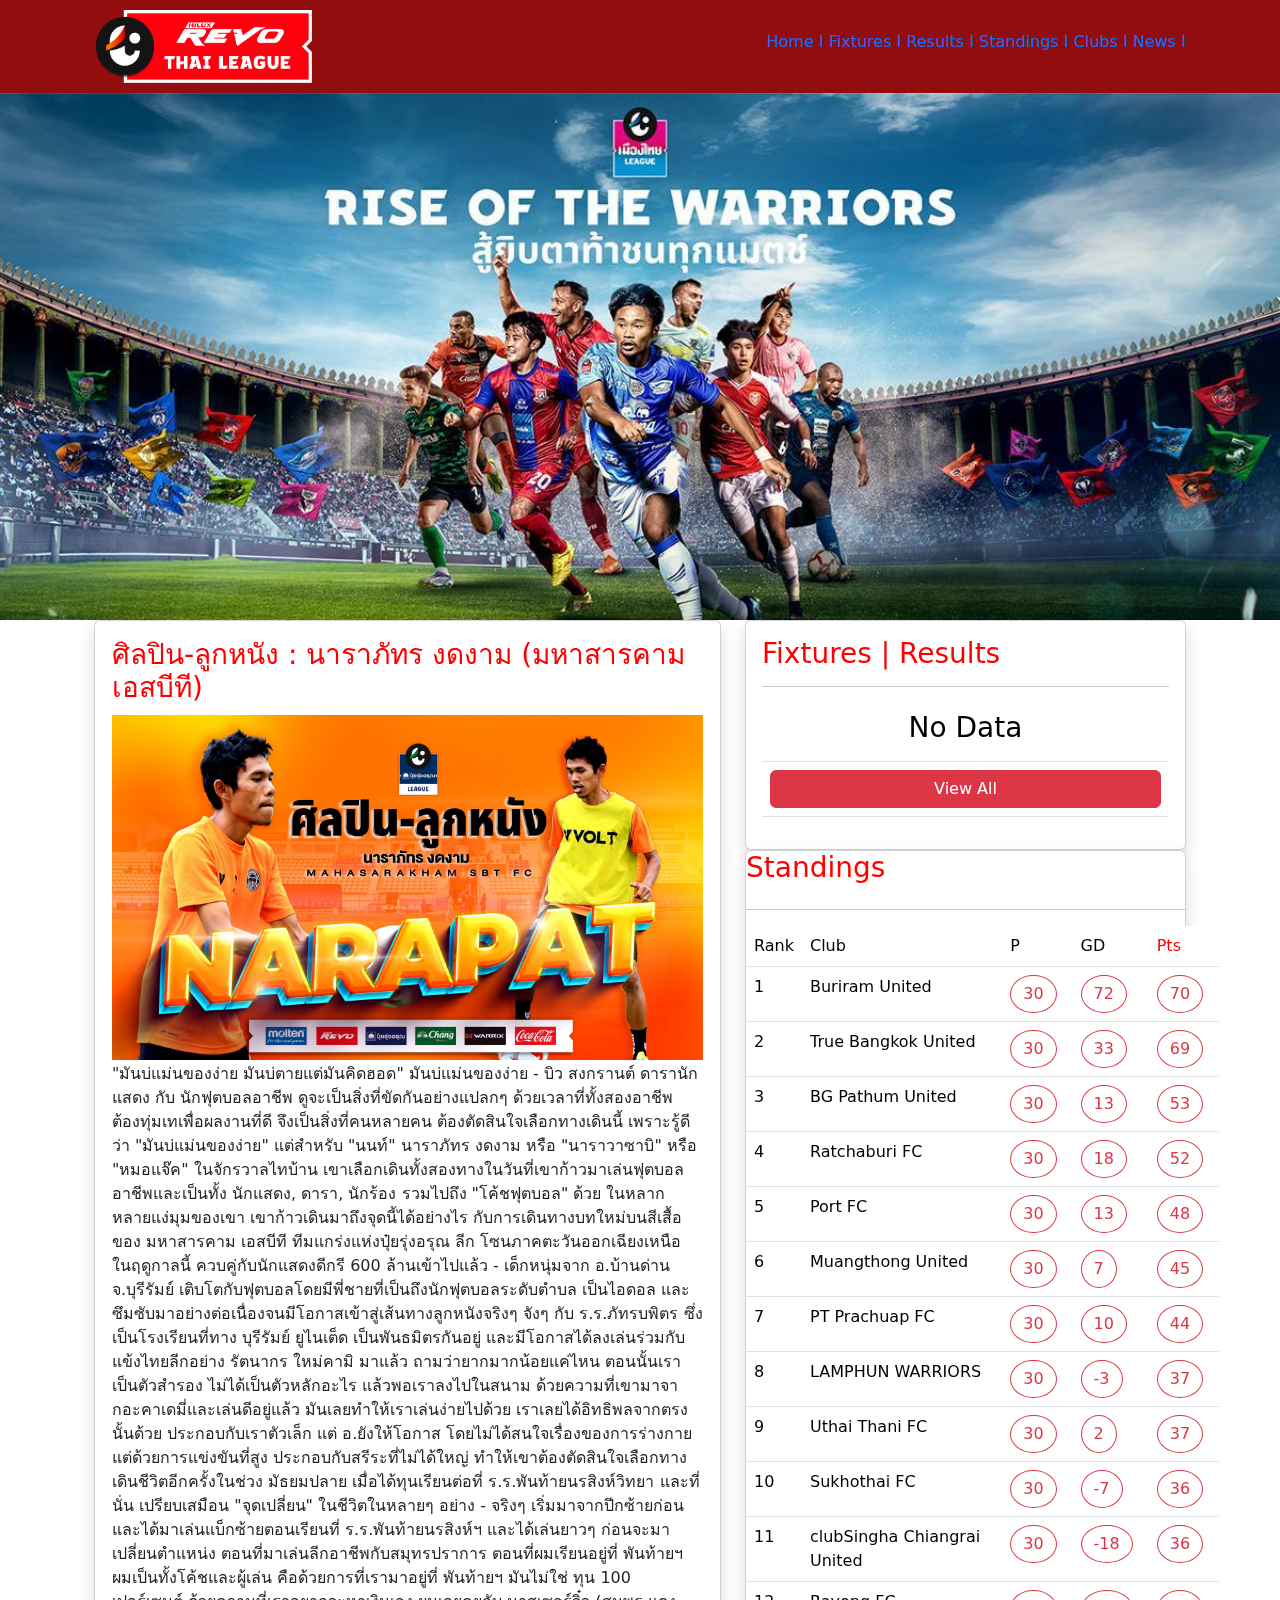
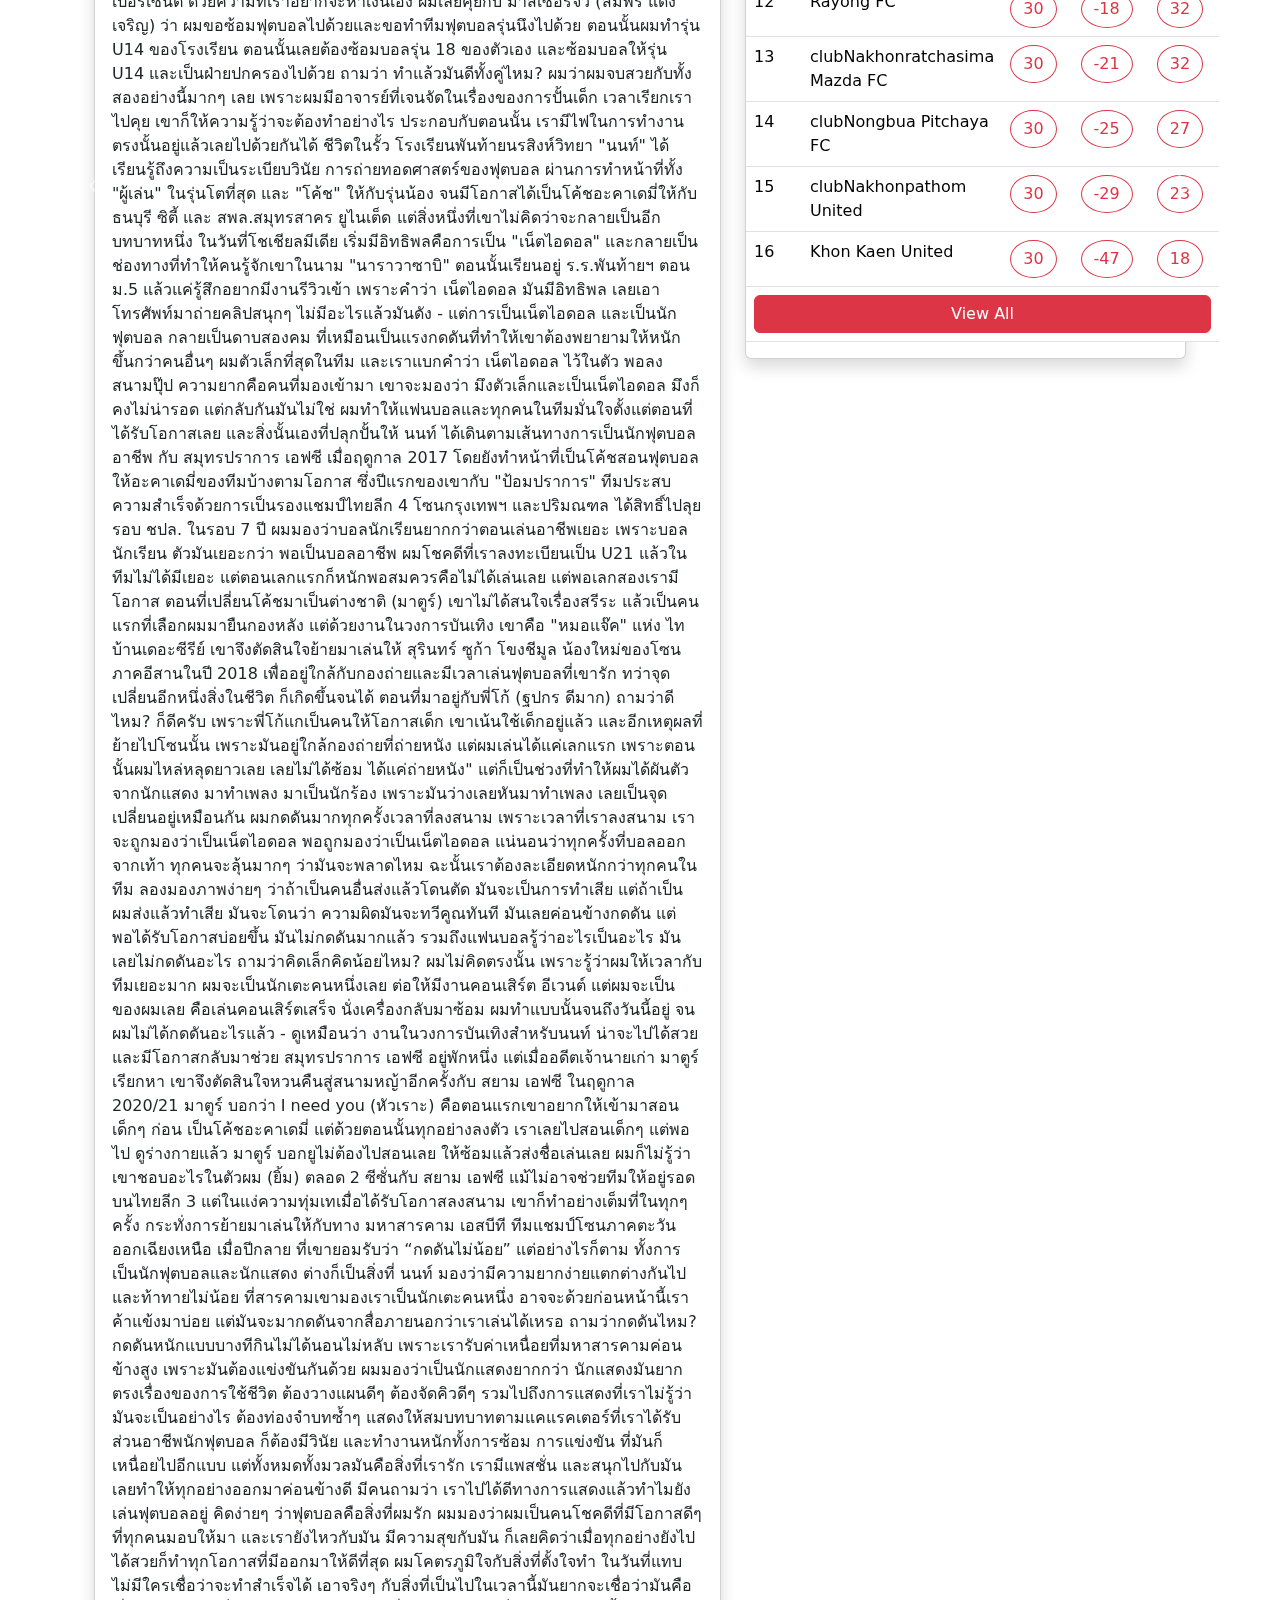
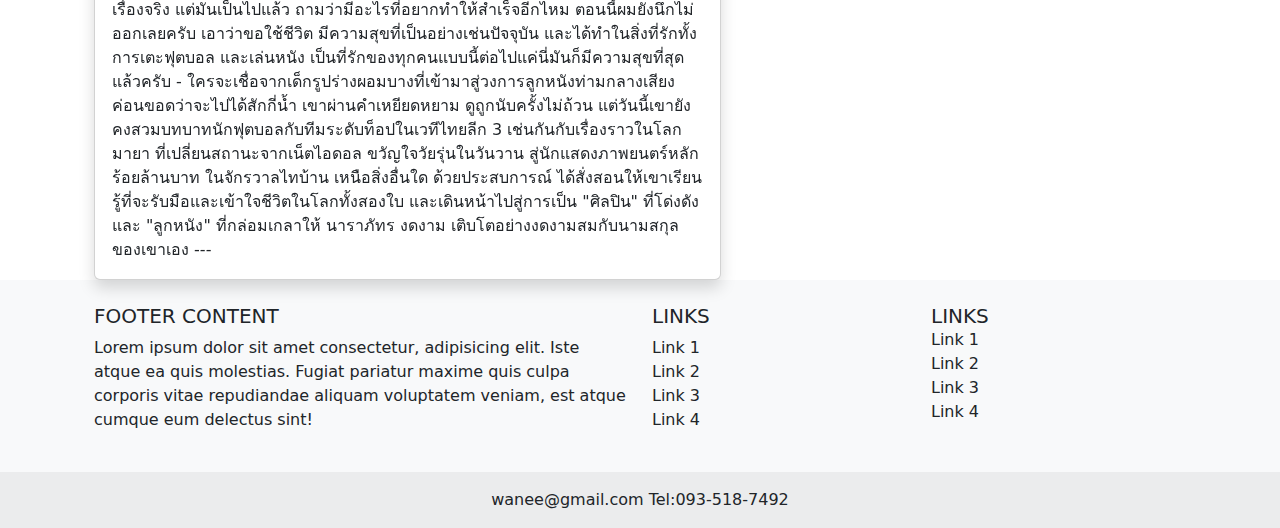
<file: News/n1.html>
<!DOCTYPE html>
<html lang="en">
<head>
    <meta charset="UTF-8">
    <meta name="viewport" content="width=device-width, initial-scale=1.0">
    <title>App Boss</title>
    <link rel="stylesheet" href="../css/bootstrap.css">
    <link rel="stylesheet" href="../css/bootstrap.min.css">
    <link rel="stylesheet" href="../style.css">
    <script src="../js/bootstrap.js"></script>
</head>
<body>
    <div class="h sticky-top d-flex flex-column">
        <div class="container">
            <div class="container-md">
                <div class="row">
                  <div class="col-md-12">
                      <a href="index.html"><img src="../image/logo.png" width="20%"></a>
                    <div class="r">
                        <a href="#">Home I</a>
                        <a href="#">Fixtures I</a>
                        <a href="#">Results I</a>
                        <a href="#">Standings I</a>
                        <a href="#">Clubs I</a>
                        <a href="#">News I</a>
                    </div>
                  </div>
                </div>
            </div>
        </div>
    </div>
    <!---------------ส่วนbanner--------------------->
        <div id="carouselExampleIndicators" class="carousel slide" data-bs-ride="carousel">
  <div class="carousel-indicators">
    <button type="button" data-bs-target="#carouselExampleIndicators" data-bs-slide-to="0" class="active" aria-current="true" aria-label="Slide 1"></button>
    <button type="button" data-bs-target="#carouselExampleIndicators" data-bs-slide-to="1" aria-label="Slide 2"></button>
    <button type="button" data-bs-target="#carouselExampleIndicators" data-bs-slide-to="2" aria-label="Slide 3"></button>
  </div>
  <div class="carousel-inner">
    <div class="carousel-item active">
      <img src="../image/b1.jpg" class="d-block w-100" alt="...">
    </div>
    <div class="carousel-item">
      <img src="../image/b2.jpg" class="d-block w-100" alt="...">
    </div>
    <div class="carousel-item">
      <img src="../image/b3.jpg" class="d-block w-100" alt="...">
    </div>
  </div>
  <button class="carousel-control-prev" type="button" data-bs-target="#carouselExampleIndicators" data-bs-slide="prev">
    <span class="carousel-control-prev-icon" aria-hidden="true"></span>
    <span class="visually-hidden">Previous</span>
  </button>
  <button class="carousel-control-next" type="button" data-bs-target="#carouselExampleIndicators" data-bs-slide="next">
    <span class="carousel-control-next-icon" aria-hidden="true"></span>
    <span class="visually-hidden">Next</span>
  </button>
  <!----------------------------ส่วนเนื้อหา--------------------------------->
  <div class="container">
    <div class="container-md">
      <div class="row">
        <div class="col-md-7">
          <div class="card border-1 shadow rounded-10">
            <div class="card-body">
                <table width="100%">
                   <tr>
                     <td><font color="red"><h3>ศิลปิน-ลูกหนัง : นาราภัทร งดงาม (มหาสารคาม เอสบีที)</h3></font></td>
                   </tr>
                    <tr>
                        <td><img src="../image/c1.jpg" width="100%"></td>
                    </tr>
                    <tr>
                        <td>"มันบ่แม่นของง่าย มันบ่ตายแต่มันคิดฮอด"

มันบ่แม่นของง่าย - บิว สงกรานต์

ดารานักแสดง กับ นักฟุตบอลอาชีพ ดูจะเป็นสิ่งที่ขัดกันอย่างแปลกๆ ด้วยเวลาที่ทั้งสองอาชีพ ต้องทุ่มเทเพื่อผลงานที่ดี จึงเป็นสิ่งที่คนหลายคน ต้องตัดสินใจเลือกทางเดินนี้ เพราะรู้ดีว่า "มันบ่แม่นของง่าย"

แต่สำหรับ "นนท์" นาราภัทร งดงาม หรือ "นาราวาซาบิ" หรือ "หมอแจ๊ค" ในจักรวาลไทบ้าน เขาเลือกเดินทั้งสองทางในวันที่เขาก้าวมาเล่นฟุตบอลอาชีพและเป็นทั้ง นักแสดง, ดารา, นักร้อง รวมไปถึง "โค้ชฟุตบอล" ด้วย

ในหลากหลายแง่มุมของเขา เขาก้าวเดินมาถึงจุดนี้ได้อย่างไร กับการเดินทางบทใหม่บนสีเสื้อของ มหาสารคาม เอสบีที ทีมแกร่งแห่งปุ๋ยรุ่งอรุณ ลีก โซนภาคตะวันออกเฉียงเหนือ ในฤดูกาลนี้ ควบคู่กับนักแสดงดีกรี 600 ล้านเข้าไปแล้ว

-

เด็กหนุ่มจาก อ.บ้านด่าน จ.บุรีรัมย์ เติบโตกับฟุตบอลโดยมีพี่ชายที่เป็นถึงนักฟุตบอลระดับตำบล เป็นไอดอล และซึมซับมาอย่างต่อเนื่องจนมีโอกาสเข้าสู่เส้นทางลูกหนังจริงๆ จังๆ กับ ร.ร.ภัทรบพิตร ซึ่งเป็นโรงเรียนที่ทาง บุรีรัมย์ ยูไนเต็ด เป็นพันธมิตรกันอยู่ และมีโอกาสได้ลงเล่นร่วมกับแข้งไทยลีกอย่าง รัตนากร ใหม่คามิ มาแล้ว

ถามว่ายากมากน้อยแค่ไหน ตอนนั้นเราเป็นตัวสำรอง ไม่ได้เป็นตัวหลักอะไร แล้วพอเราลงไปในสนาม ด้วยความที่เขามาจากอะคาเดมี่และเล่นดีอยู่แล้ว มันเลยทำให้เราเล่นง่ายไปด้วย เราเลยได้อิทธิพลจากตรงนั้นด้วย ประกอบกับเราตัวเล็ก แต่ อ.ยังให้โอกาส โดยไม่ได้สนใจเรื่องของการร่างกาย

แต่ด้วยการแข่งขันที่สูง ประกอบกับสรีระที่ไม่ได้ใหญ่ ทำให้เขาต้องตัดสินใจเลือกทางเดินชีวิตอีกครั้งในช่วง มัธยมปลาย เมื่อได้ทุนเรียนต่อที่ ร.ร.พันท้ายนรสิงห์วิทยา และที่นั่น เปรียบเสมือน "จุดเปลี่ยน" ในชีวิตในหลายๆ อย่าง

-

จริงๆ เริ่มมาจากปีกซ้ายก่อน และได้มาเล่นแบ็กซ้ายตอนเรียนที่ ร.ร.พันท้ายนรสิงห์ฯ และได้เล่นยาวๆ ก่อนจะมาเปลี่ยนตำแหน่ง ตอนที่มาเล่นลีกอาชีพกับสมุทรปราการ

ตอนที่ผมเรียนอยู่ที่ พันท้ายฯ ผมเป็นทั้งโค้ชและผู้เล่น คือด้วยการที่เรามาอยู่ที่ พันท้ายฯ มันไม่ใช่ ทุน 100 เปอร์เซนต์ ด้วยความที่เราอยากจะหาเงินเอง ผมเลยคุยกับ มาสเซอร์จิ๋ว (สมพร แดงเจริญ) ว่า ผมขอซ้อมฟุตบอลไปด้วยและขอทำทีมฟุตบอลรุ่นนึงไปด้วย ตอนนั้นผมทำรุ่น U14 ของโรงเรียน ตอนนั้นเลยต้องซ้อมบอลรุ่น 18 ของตัวเอง และซ้อมบอลให้รุ่น U14 และเป็นฝ่ายปกครองไปด้วย

ถามว่า ทำแล้วมันดีทั้งคู่ไหม? ผมว่าผมจบสวยกับทั้งสองอย่างนี้มากๆ เลย เพราะผมมีอาจารย์ที่เจนจัดในเรื่องของการปั้นเด็ก เวลาเรียกเราไปคุย เขาก็ให้ความรู้ว่าจะต้องทำอย่างไร ประกอบกับตอนนั้น เรามีไฟในการทำงานตรงนั้นอยู่แล้วเลยไปด้วยกันได้

ชีวิตในรั้ว โรงเรียนพันท้ายนรสิงห์วิทยา "นนท์" ได้เรียนรู้ถึงความเป็นระเบียบวินัย การถ่ายทอดศาสตร์ของฟุตบอล ผ่านการทำหน้าที่ทั้ง "ผู้เล่น" ในรุ่นโตที่สุด และ "โค้ช" ให้กับรุ่นน้อง จนมีโอกาสได้เป็นโค้ชอะคาเดมี่ให้กับ ธนบุรี ซิตี้ และ สพล.สมุทรสาคร ยูไนเต็ด

แต่สิ่งหนึ่งที่เขาไม่คิดว่าจะกลายเป็นอีกบทบาทหนึ่ง ในวันที่โชเชียลมีเดีย เริ่มมีอิทธิพลคือการเป็น "เน็ตไอดอล" และกลายเป็นช่องทางที่ทำให้คนรู้จักเขาในนาม "นาราวาซาบิ"

ตอนนั้นเรียนอยู่ ร.ร.พันท้ายฯ ตอน ม.5 แล้วแค่รู้สึกอยากมีงานรีวิวเข้า เพราะคำว่า เน็ตไอดอล มันมีอิทธิพล เลยเอาโทรศัพท์มาถ่ายคลิปสนุกๆ ไม่มีอะไรแล้วมันดัง

-

แต่การเป็นเน็ตไอดอล และเป็นนักฟุตบอล กลายเป็นดาบสองคม ที่เหมือนเป็นแรงกดดันที่ทำให้เขาต้องพยายามให้หนักขึ้นกว่าคนอื่นๆ

ผมตัวเล็กที่สุดในทีม และเราแบกคำว่า เน็ตไอดอล ไว้ในตัว พอลงสนามปุ๊ป ความยากคือคนที่มองเข้ามา เขาจะมองว่า มึงตัวเล็กและเป็นเน็ตไอดอล มึงก็คงไม่น่ารอด แต่กลับกันมันไม่ใช่ ผมทำให้แฟนบอลและทุกคนในทีมมั่นใจตั้งแต่ตอนที่ได้รับโอกาสเลย

และสิ่งนั้นเองที่ปลุกปั้นให้ นนท์ ได้เดินตามเส้นทางการเป็นนักฟุตบอลอาชีพ กับ สมุทรปราการ เอฟซี เมื่อฤดูกาล 2017 โดยยังทำหน้าที่เป็นโค้ชสอนฟุตบอลให้อะคาเดมี่ของทีมบ้างตามโอกาส ซึ่งปีแรกของเขากับ "ป้อมปราการ" ทีมประสบความสำเร็จด้วยการเป็นรองแชมป์ไทยลีก 4 โซนกรุงเทพฯ และปริมณฑล ได้สิทธิ์ไปลุยรอบ ชปล. ในรอบ 7 ปี

ผมมองว่าบอลนักเรียนยากกว่าตอนเล่นอาชีพเยอะ เพราะบอลนักเรียน ตัวมันเยอะกว่า พอเป็นบอลอาชีพ ผมโชคดีที่เราลงทะเบียนเป็น U21 แล้วในทีมไม่ได้มีเยอะ แต่ตอนเลกแรกก็หนักพอสมควรคือไม่ได้เล่นเลย แต่พอเลกสองเรามีโอกาส ตอนที่เปลี่ยนโค้ชมาเป็นต่างชาติ (มาตูร์) เขาไม่ได้สนใจเรื่องสรีระ แล้วเป็นคนแรกที่เลือกผมมายืนกองหลัง

แต่ด้วยงานในวงการบันเทิง เขาคือ "หมอแจ๊ค" แห่ง ไทบ้านเดอะซีรีย์ เขาจึงตัดสินใจย้ายมาเล่นให้ สุรินทร์ ซูก้า โขงชีมูล น้องใหม่ของโซนภาคอีสานในปี 2018 เพื่ออยู่ใกล้กับกองถ่ายและมีเวลาเล่นฟุตบอลที่เขารัก ทว่าจุดเปลี่ยนอีกหนึ่งสิ่งในชีวิต ก็เกิดขึ้นจนได้

ตอนที่มาอยู่กับพี่โก้ (ฐปกร ดีมาก) ถามว่าดีไหม? ก็ดีครับ เพราะพี่โก้แกเป็นคนให้โอกาสเด็ก เขาเน้นใช้เด็กอยู่แล้ว และอีกเหตุผลที่ย้ายไปโซนนั้น เพราะมันอยู่ใกล้กองถ่ายที่ถ่ายหนัง แต่ผมเล่นได้แค่เลกแรก เพราะตอนนั้นผมไหล่หลุดยาวเลย เลยไม่ได้ซ้อม ได้แค่ถ่ายหนัง"

แต่ก็เป็นช่วงที่ทำให้ผมได้ผันตัวจากนักแสดง มาทำเพลง มาเป็นนักร้อง เพราะมันว่างเลยหันมาทำเพลง เลยเป็นจุดเปลี่ยนอยู่เหมือนกัน

ผมกดดันมากทุกครั้งเวลาที่ลงสนาม เพราะเวลาที่เราลงสนาม เราจะถูกมองว่าเป็นเน็ตไอดอล พอถูกมองว่าเป็นเน็ตไอดอล แน่นอนว่าทุกครั้งที่บอลออกจากเท้า ทุกคนจะลุ้นมากๆ ว่ามันจะพลาดไหม ฉะนั้นเราต้องละเอียดหนักกว่าทุกคนในทีม

ลองมองภาพง่ายๆ ว่าถ้าเป็นคนอื่นส่งแล้วโดนตัด มันจะเป็นการทำเสีย แต่ถ้าเป็นผมส่งแล้วทำเสีย มันจะโดนว่า ความผิดมันจะทวีคูณทันที มันเลยค่อนข้างกดดัน แต่พอได้รับโอกาสบ่อยขึ้น มันไม่กดดันมากแล้ว รวมถึงแฟนบอลรู้ว่าอะไรเป็นอะไร มันเลยไม่กดดันอะไร

ถามว่าคิดเล็กคิดน้อยไหม? ผมไม่คิดตรงนั้น เพราะรู้ว่าผมให้เวลากับทีมเยอะมาก ผมจะเป็นนักเตะคนหนึ่งเลย ต่อให้มีงานคอนเสิร์ต อีเวนต์ แต่ผมจะเป็นของผมเลย คือเล่นคอนเสิร์ตเสร็จ นั่งเครื่องกลับมาซ้อม ผมทำแบบนั้นจนถึงวันนี้อยู่ จนผมไม่ได้กดดันอะไรแล้ว

-

ดูเหมือนว่า งานในวงการบันเทิงสำหรับนนท์ น่าจะไปได้สวยและมีโอกาสกลับมาช่วย สมุทรปราการ เอฟซี อยู่พักหนึ่ง แต่เมื่ออดีตเจ้านายเก่า มาตูร์ เรียกหา เขาจึงตัดสินใจหวนคืนสู่สนามหญ้าอีกครั้งกับ สยาม เอฟซี ในฤดูกาล 2020/21

มาตูร์ บอกว่า I need you (หัวเราะ) คือตอนแรกเขาอยากให้เข้ามาสอนเด็กๆ ก่อน เป็นโค้ชอะคาเดมี่ แต่ด้วยตอนนั้นทุกอย่างลงตัว เราเลยไปสอนเด็กๆ แต่พอไป ดูร่างกายแล้ว มาตูร์ บอกยูไม่ต้องไปสอนเลย ให้ซ้อมแล้วส่งชื่อเล่นเลย ผมก็ไม่รู้ว่าเขาชอบอะไรในตัวผม (ยิ้ม)

ตลอด 2 ซีซั่นกับ สยาม เอฟซี แม้ไม่อาจช่วยทีมให้อยู่รอดบนไทยลีก 3 แต่ในแง่ความทุ่มเทเมื่อได้รับโอกาสลงสนาม เขาก็ทำอย่างเต็มที่ในทุกๆ ครั้ง กระทั่งการย้ายมาเล่นให้กับทาง มหาสารคาม เอสบีที ทีมแชมป์โซนภาคตะวันออกเฉียงเหนือ เมื่อปีกลาย ที่เขายอมรับว่า “กดดันไม่น้อย” แต่อย่างไรก็ตาม ทั้งการเป็นนักฟุตบอลและนักแสดง ต่างก็เป็นสิ่งที่ นนท์ มองว่ามีความยากง่ายแตกต่างกันไปและท้าทายไม่น้อย

ที่สารคามเขามองเราเป็นนักเตะคนหนึ่ง อาจจะด้วยก่อนหน้านี้เราค้าแข้งมาบ่อย แต่มันจะมากดดันจากสื่อภายนอกว่าเราเล่นได้เหรอ ถามว่ากดดันไหม? กดดันหนักแบบบางทีกินไม่ได้นอนไม่หลับ เพราะเรารับค่าเหนื่อยที่มหาสารคามค่อนข้างสูง เพราะมันต้องแข่งขันกันด้วย

ผมมองว่าเป็นนักแสดงยากกว่า นักแสดงมันยากตรงเรื่องของการใช้ชีวิต ต้องวางแผนดีๆ ต้องจัดคิวดีๆ รวมไปถึงการแสดงที่เราไม่รู้ว่ามันจะเป็นอย่างไร ต้องท่องจำบทซ้ำๆ แสดงให้สมบทบาทตามแคแรคเตอร์ที่เราได้รับ ส่วนอาชีพนักฟุตบอล ก็ต้องมีวินัย และทำงานหนักทั้งการซ้อม การแข่งขัน ที่มันก็เหนื่อยไปอีกแบบ แต่ทั้งหมดทั้งมวลมันคือสิ่งที่เรารัก เรามีแพสชั่น และสนุกไปกับมันเลยทำให้ทุกอย่างออกมาค่อนข้างดี

มีคนถามว่า เราไปได้ดีทางการแสดงแล้วทำไมยังเล่นฟุตบอลอยู่ คิดง่ายๆ ว่าฟุตบอลคือสิ่งที่ผมรัก ผมมองว่าผมเป็นคนโชคดีที่มีโอกาสดีๆ ที่ทุกคนมอบให้มา และเรายังไหวกับมัน มีความสุขกับมัน ก็เลยคิดว่าเมื่อทุกอย่างยังไปได้สวยก็ทำทุกโอกาสที่มีออกมาให้ดีที่สุด

ผมโคตรภูมิใจกับสิ่งที่ตั้งใจทำ ในวันที่แทบไม่มีใครเชื่อว่าจะทำสำเร็จได้ เอาจริงๆ กับสิ่งที่เป็นไปในเวลานี้มันยากจะเชื่อว่ามันคือเรื่องจริง แต่มันเป็นไปแล้ว ถามว่ามีอะไรที่อยากทำให้สำเร็จอีกไหม ตอนนี้ผมยังนึกไม่ออกเลยครับ เอาว่าขอใช้ชีวิต มีความสุขที่เป็นอย่างเช่นปัจจุบัน และได้ทำในสิ่งที่รักทั้งการเตะฟุตบอล และเล่นหนัง เป็นที่รักของทุกคนแบบนี้ต่อไปแค่นี่มันก็มีความสุขที่สุดแล้วครับ

-

ใครจะเชื่อจากเด็กรูปร่างผอมบางที่เข้ามาสู่วงการลูกหนังท่ามกลางเสียงค่อนขอดว่าจะไปได้สักกี่น้ำ เขาผ่านคำเหยียดหยาม ดูถูกนับครั้งไม่ถ้วน แต่วันนี้เขายังคงสวมบทบาทนักฟุตบอลกับทีมระดับท็อปในเวทีไทยลีก 3 เช่นกันกับเรื่องราวในโลกมายา ที่เปลี่ยนสถานะจากเน็ตไอดอล ขวัญใจวัยรุ่นในวันวาน สู่นักแสดงภาพยนตร์หลักร้อยล้านบาท ในจักรวาลไทบ้าน

เหนือสิ่งอื่นใด ด้วยประสบการณ์ ได้สั่งสอนให้เขาเรียนรู้ที่จะรับมือและเข้าใจชีวิตในโลกทั้งสองใบ และเดินหน้าไปสู่การเป็น "ศิลปิน" ที่โด่งดังและ "ลูกหนัง" ที่กล่อมเกลาให้ นาราภัทร งดงาม เติบโตอย่างงดงามสมกับนามสกุลของเขาเอง

---</td>
                    </tr>
                </table>
            </div>
          </div>
        </div>
        <div class="col-md-5">
          <div class="card border-1 shadow rounded-10">
            <div class="card-body">
              <font color="red"><h3>Fixtures | Results</h3></font>
              <hr>
              <table class="table" width="100%">
                <tr>
                  <td align="center"><font color="#000000"><h3>No Data</h3></font></td>
                </tr>
                <tr>
                  <td><label class="btn btn-danger col-md-12">View All</label></td>
                </tr>
              </table>

            </div>
          </div>
          <div class="card border-1 shadow rounded-10">
            <font color="red"><h3>Standings</h3></font>
            <hr>
            <table class="table" width="100%">
              <tr>
                <td width="10%">Rank</td>
                <td width="60%">Club</td>
                <td width="10%">P</td>
                <td width="10%">GD</td>
                <td width="10%"><font color="red">Pts</font></td>
              </tr>
              <tr>
                <td width="10%">1</td>
                <td width="60%">Buriram United</td>
                <td width="10%"><label class="btn btn-outline-danger rounded-circle me-2">30</label></td>
                <td width="10%"><label class="btn btn-outline-danger rounded-circle me-2">72</label></td>
                <td width="10%"><font color="red"><label class="btn btn-outline-danger rounded-circle me-2">70</label></font></td>
              </tr>
               <tr>
                <td width="10%">2</td>
                <td width="60%">True Bangkok United</td>
                <td width="10%"><label class="btn btn-outline-danger rounded-circle me-2">30</label></td>
                <td width="10%"><label class="btn btn-outline-danger rounded-circle me-2">33</label></td>
                <td width="10%"><font color="red"><label class="btn btn-outline-danger rounded-circle me-2">69</label></font></td>
              </tr>
               <tr>
                <td width="10%">3</td>
                <td width="60%">BG Pathum United</td>
                <td width="10%"><label class="btn btn-outline-danger rounded-circle me-2">30</label></td>
                <td width="10%"><label class="btn btn-outline-danger rounded-circle me-2">13</label></td>
                <td width="10%"><font color="red"><label class="btn btn-outline-danger rounded-circle me-2">53</label></font></td>
              </tr>
               <tr>
                <td width="10%">4</td>
                <td width="60%">Ratchaburi FC</td>
                <td width="10%"><label class="btn btn-outline-danger rounded-circle me-2">30</label></td>
                <td width="10%"><label class="btn btn-outline-danger rounded-circle me-2">18</label></td>
                <td width="10%"><font color="red"><label class="btn btn-outline-danger rounded-circle me-2">52</label></font></td>
              </tr>
               <tr>
                <td width="10%">5</td>
                <td width="60%">Port FC</td>
                <td width="10%"><label class="btn btn-outline-danger rounded-circle me-2">30</label></td>
                <td width="10%"><label class="btn btn-outline-danger rounded-circle me-2">13</label></td>
                <td width="10%"><font color="red"><label class="btn btn-outline-danger rounded-circle me-2">48</label></font></td>
              </tr>
                <tr>
                <td width="10%">6</td>
                <td width="60%">Muangthong United</td>
                <td width="10%"><label class="btn btn-outline-danger rounded-circle me-2">30</label></td>
                <td width="10%"><label class="btn btn-outline-danger rounded-circle me-2">7</label></td>
                <td width="10%"><font color="red"><label class="btn btn-outline-danger rounded-circle me-2">45</label></font></td>
              </tr>
                <tr>
                <td width="10%">7</td>
                <td width="60%">PT Prachuap FC</td>
                <td width="10%"><label class="btn btn-outline-danger rounded-circle me-2">30</label></td>
                <td width="10%"><label class="btn btn-outline-danger rounded-circle me-2">10</label></td>
                <td width="10%"><font color="red"><label class="btn btn-outline-danger rounded-circle me-2">44</label></font></td>
              </tr>
              <tr>
                <td width="10%">8</td>
                <td width="60%">LAMPHUN WARRIORS</td>
                <td width="10%"><label class="btn btn-outline-danger rounded-circle me-2">30</label></td>
                <td width="10%"><label class="btn btn-outline-danger rounded-circle me-2">-3</label></td>
                <td width="10%"><font color="red"><label class="btn btn-outline-danger rounded-circle me-2">37</label></font></td>
              </tr>
              <tr>
                <td width="10%">9</td>
                <td width="60%">Uthai Thani FC</td>
                <td width="10%"><label class="btn btn-outline-danger rounded-circle me-2">30</label></td>
                <td width="10%"><label class="btn btn-outline-danger rounded-circle me-2">2</label></td>
                <td width="10%"><font color="red"><label class="btn btn-outline-danger rounded-circle me-2">37</label></font></td>
              </tr>
              <tr>
                <td width="10%">10</td>
                <td width="60%">Sukhothai FC</td>
                <td width="10%"><label class="btn btn-outline-danger rounded-circle me-2">30</label></td>
                <td width="10%"><label class="btn btn-outline-danger rounded-circle me-2">-7</label></td>
                <td width="10%"><font color="red"><label class="btn btn-outline-danger rounded-circle me-2">36</label></font></td>
              </tr>
              <tr>
                <td width="10%">11</td>
                <td width="60%">clubSingha Chiangrai United</td>
                <td width="10%"><label class="btn btn-outline-danger rounded-circle me-2">30</label></td>
                <td width="10%"><label class="btn btn-outline-danger rounded-circle me-2">-18</label></td>
                <td width="10%"><font color="red"><label class="btn btn-outline-danger rounded-circle me-2">36</label></font></td>
              </tr>
              <tr>
                <td width="10%">12</td>
                <td width="60%">Rayong FC</td>
                <td width="10%"><label class="btn btn-outline-danger rounded-circle me-2">30</label></td>
                <td width="10%"><label class="btn btn-outline-danger rounded-circle me-2">-18</label></td>
                <td width="10%"><font color="red"><label class="btn btn-outline-danger rounded-circle me-2">32</label></font></td>
              </tr>
              <tr>
                <td width="10%">13</td>
                <td width="60%">clubNakhonratchasima Mazda FC</td>
                <td width="10%"><label class="btn btn-outline-danger rounded-circle me-2">30</label></td>
                <td width="10%"><label class="btn btn-outline-danger rounded-circle me-2">-21</label></td>
                <td width="10%"><font color="red"><label class="btn btn-outline-danger rounded-circle me-2">32</label></font></td>
              </tr>
              <tr>
                <td width="10%">14</td>
                <td width="60%">clubNongbua Pitchaya FC</td>
                <td width="10%"><label class="btn btn-outline-danger rounded-circle me-2">30</label></td>
                <td width="10%"><label class="btn btn-outline-danger rounded-circle me-2">-25</label></td>
                <td width="10%"><font color="red"><label class="btn btn-outline-danger rounded-circle me-2">27</label></font></td>
              </tr>
              <tr>
                <td width="10%">15</td>
                <td width="60%">clubNakhonpathom United</td>
                <td width="10%"><label class="btn btn-outline-danger rounded-circle me-2">30</label></td>
                <td width="10%"><label class="btn btn-outline-danger rounded-circle me-2">-29</label></td>
                <td width="10%"><font color="red"><label class="btn btn-outline-danger rounded-circle me-2">23</label></font></td>
              </tr>
              <tr>
                <td width="10%">16</td>
                <td width="60%">Khon Kaen United</td>
                <td width="10%"><label class="btn btn-outline-danger rounded-circle me-2">30</label></td>
                <td width="10%"><label class="btn btn-outline-danger rounded-circle me-2">-47</label></td>
                <td width="10%"><font color="red"><label class="btn btn-outline-danger rounded-circle me-2">18</label></font></td>
              </tr>
              <tr>
                <td colspan="+5"><label class="btn btn-danger col-md-12">View All</label></td>
              </tr>
            </table>
          </div>
        </div>
      </div>
    </div>
  </div>
</div>
</div>
<!---------------footer---------------->
<section class="">
  <!-- Footer -->
  <footer class="bg-body-tertiary">
    <!-- Grid container -->
    <div class="container p-4">
      <!--Grid row-->
      <div class="row">
        <!--Grid column-->
        <div class="col-lg-6 col-md-12 mb-4 mb-md-0">
          <h5 class="text-uppercase">Footer Content</h5>

          <p>
            Lorem ipsum dolor sit amet consectetur, adipisicing elit. Iste atque ea quis
            molestias. Fugiat pariatur maxime quis culpa corporis vitae repudiandae
            aliquam voluptatem veniam, est atque cumque eum delectus sint!
          </p>
        </div>
        <!--Grid column-->

        <!--Grid column-->
        <div class="col-lg-3 col-md-6 mb-4 mb-md-0">
          <h5 class="text-uppercase">Links</h5>

          <ul class="list-unstyled mb-0">
            <li>
              <a href="#!" class="text-body">Link 1</a>
            </li>
            <li>
              <a href="#!" class="text-body">Link 2</a>
            </li>
            <li>
              <a href="#!" class="text-body">Link 3</a>
            </li>
            <li>
              <a href="#!" class="text-body">Link 4</a>
            </li>
          </ul>
        </div>
        <!--Grid column-->

        <!--Grid column-->
        <div class="col-lg-3 col-md-6 mb-4 mb-md-0">
          <h5 class="text-uppercase mb-0">Links</h5>

          <ul class="list-unstyled">
            <li>
              <a href="#!" class="text-body">Link 1</a>
            </li>
            <li>
              <a href="#!" class="text-body">Link 2</a>
            </li>
            <li>
              <a href="#!" class="text-body">Link 3</a>
            </li>
            <li>
              <a href="#!" class="text-body">Link 4</a>
            </li>
          </ul>
        </div>
        <!--Grid column-->
      </div>
      <!--Grid row-->
    </div>
    <!-- Grid container -->

    <!-- Copyright -->
    <div class="text-center p-3" style="background-color: rgba(0, 0, 0, 0.05);">
      wanee@gmail.com
      <a class="text-body" href="https://mdbootstrap.com/">Tel:093-518-7492</a>
    </div>
    <!-- Copyright -->
  </footer>
  <!-- Footer -->
</section>
</body>
</html>
</file>
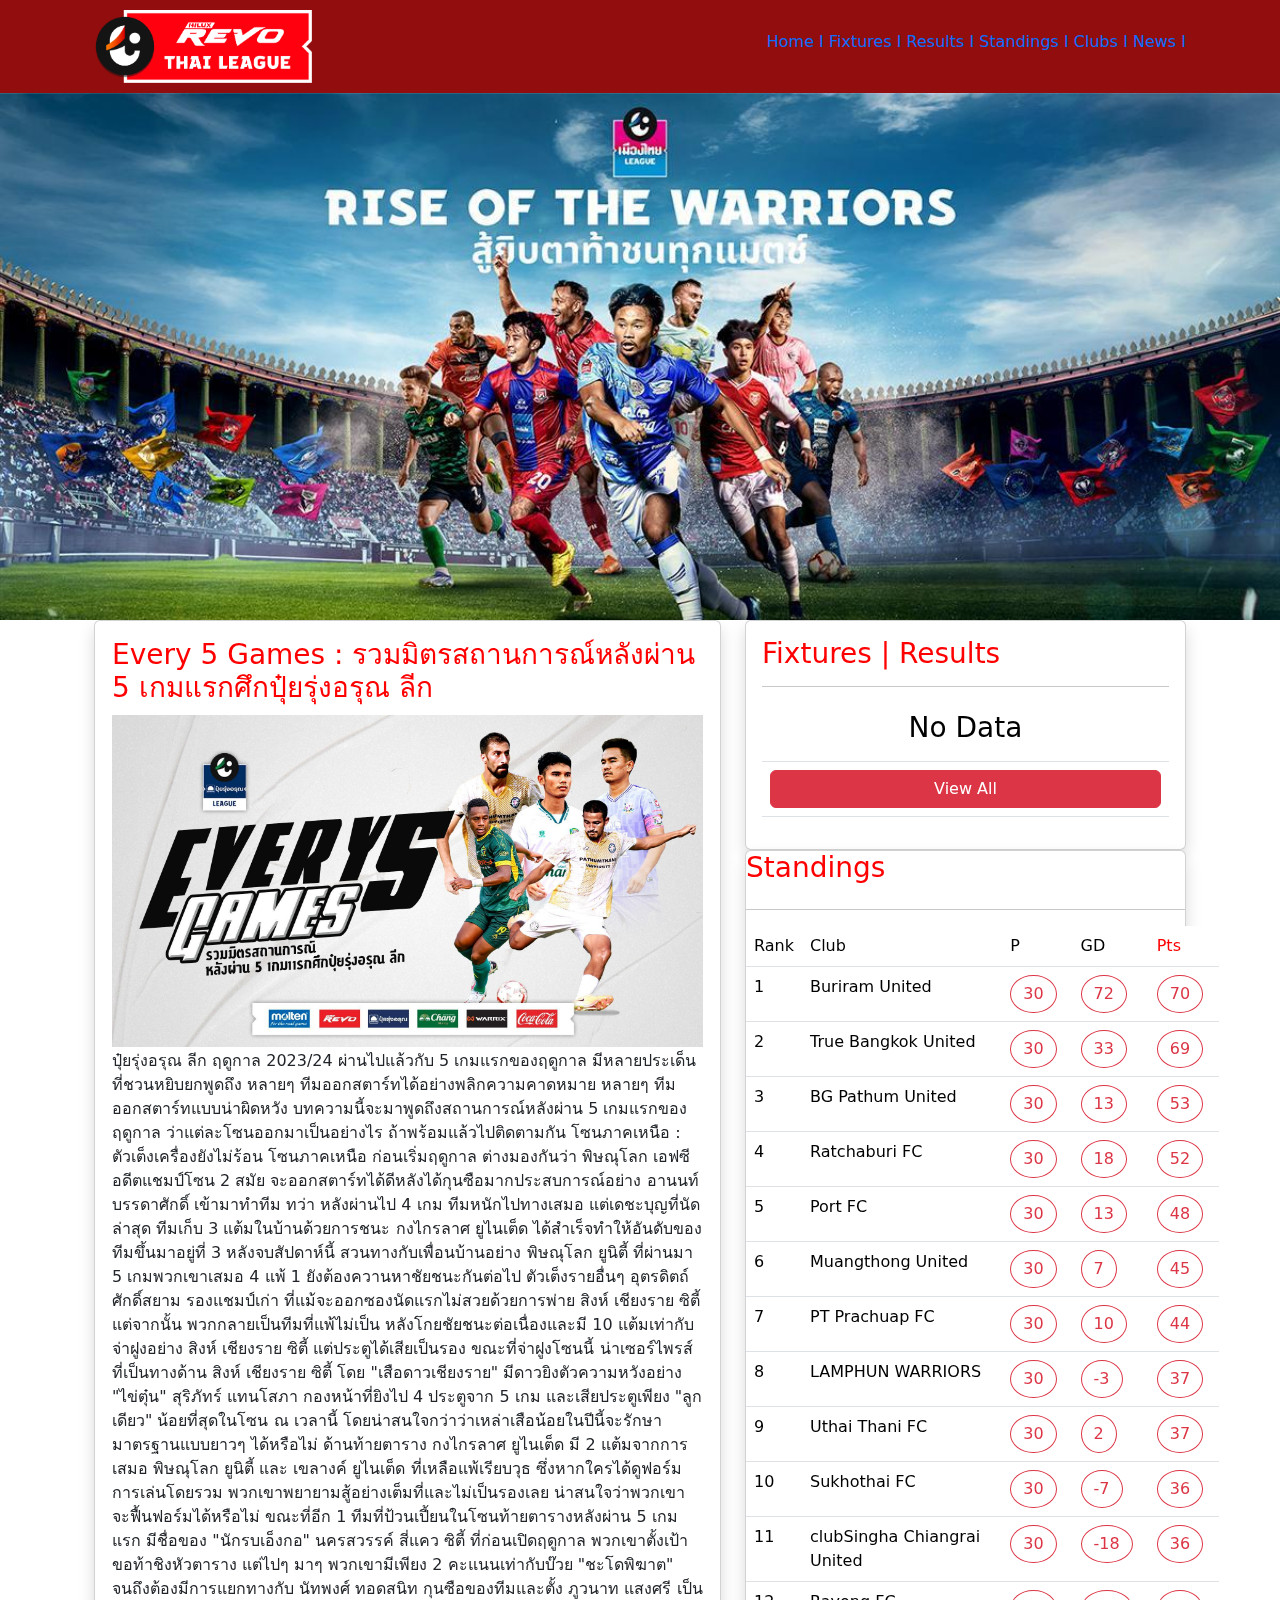
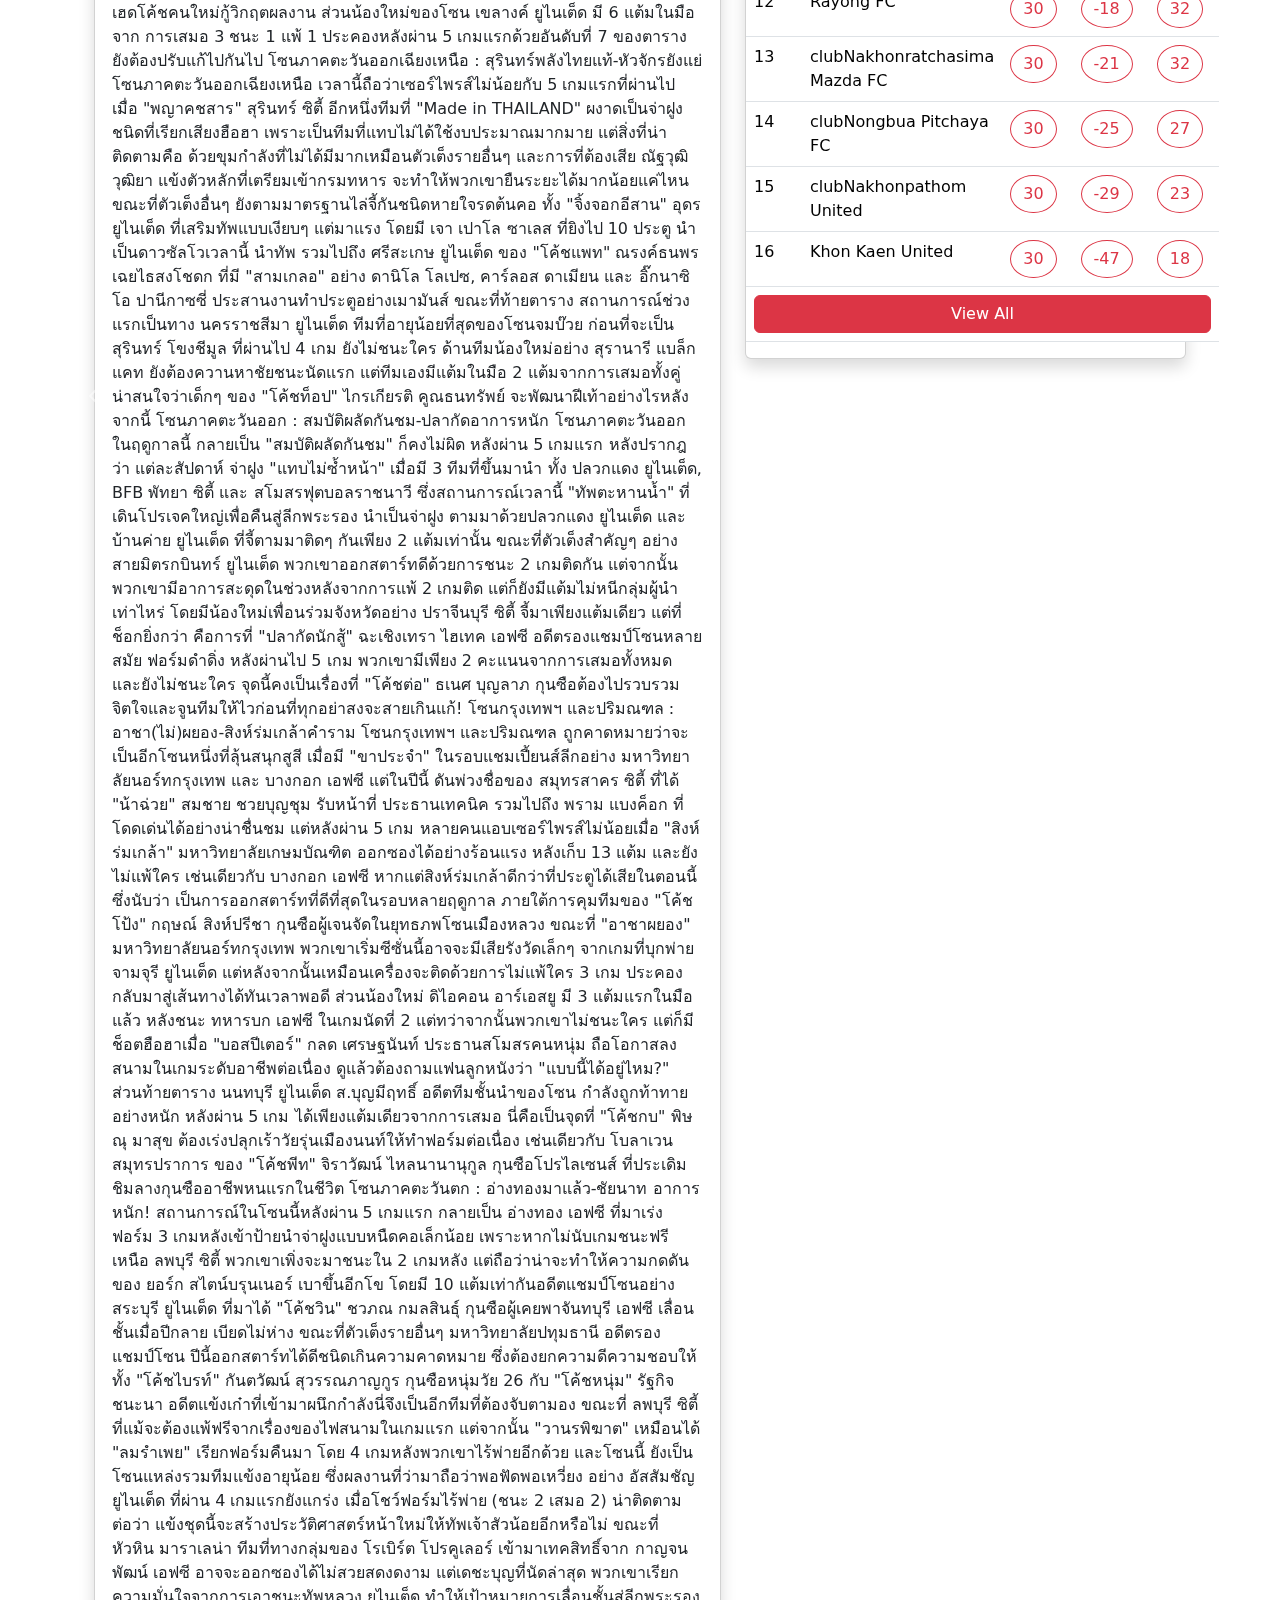
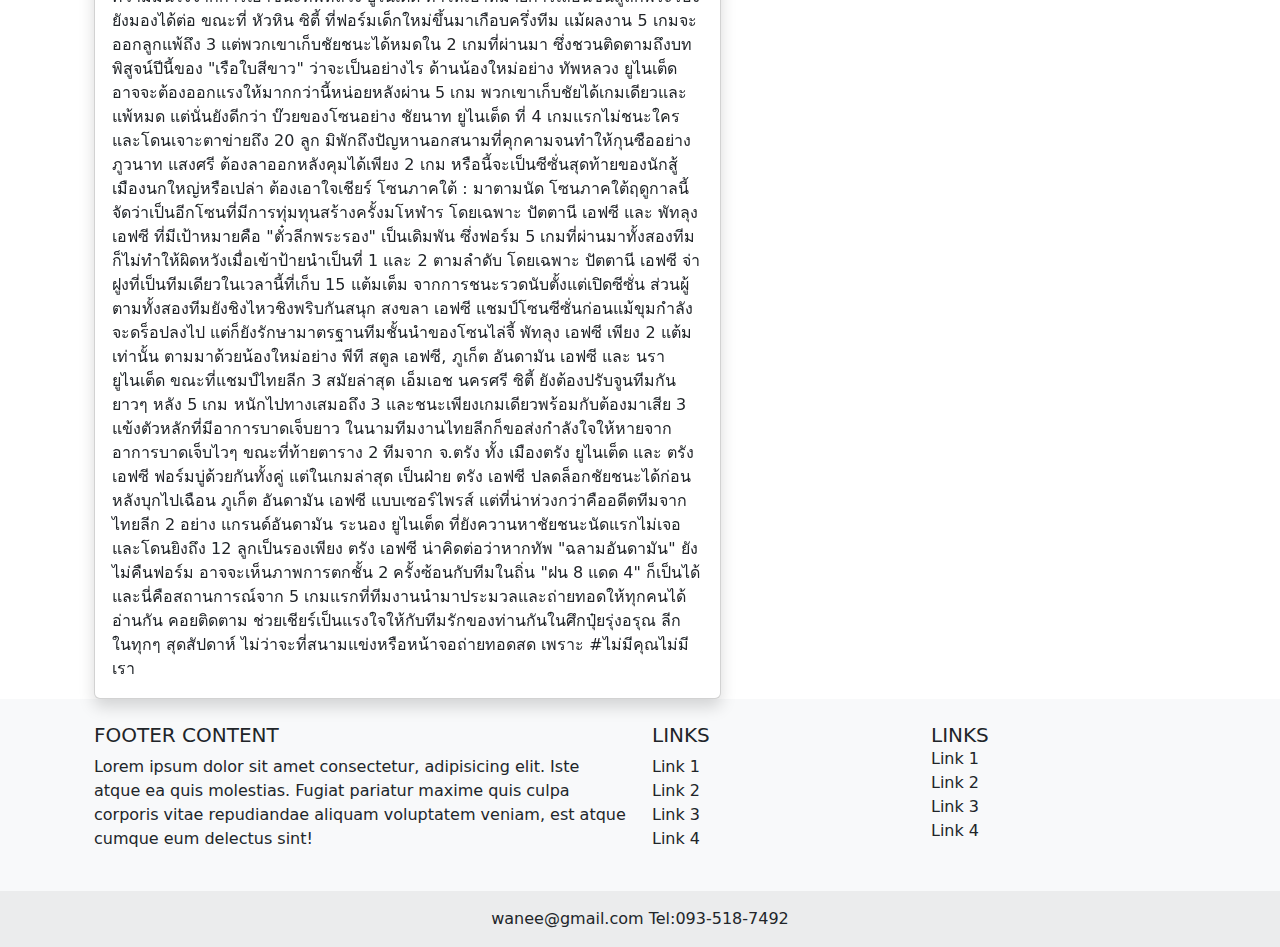
<file: News/n2.html>
<!DOCTYPE html>
<html lang="en">
<head>
    <meta charset="UTF-8">
    <meta name="viewport" content="width=device-width, initial-scale=1.0">
    <title>App Boss</title>
    <link rel="stylesheet" href="../css/bootstrap.css">
    <link rel="stylesheet" href="../css/bootstrap.min.css">
    <link rel="stylesheet" href="../style.css">
    <script src="../js/bootstrap.js"></script>
</head>
<body>
    <div class="h sticky-top d-flex flex-column">
        <div class="container">
            <div class="container-md">
                <div class="row">
                  <div class="col-md-12">
                      <a href="index.html"><img src="../image/logo.png" width="20%"></a>
                    <div class="r">
                        <a href="#">Home I</a>
                        <a href="#">Fixtures I</a>
                        <a href="#">Results I</a>
                        <a href="#">Standings I</a>
                        <a href="#">Clubs I</a>
                        <a href="#">News I</a>
                    </div>
                  </div>
                </div>
            </div>
        </div>
    </div>
    <!---------------ส่วนbanner--------------------->
        <div id="carouselExampleIndicators" class="carousel slide" data-bs-ride="carousel">
  <div class="carousel-indicators">
    <button type="button" data-bs-target="#carouselExampleIndicators" data-bs-slide-to="0" class="active" aria-current="true" aria-label="Slide 1"></button>
    <button type="button" data-bs-target="#carouselExampleIndicators" data-bs-slide-to="1" aria-label="Slide 2"></button>
    <button type="button" data-bs-target="#carouselExampleIndicators" data-bs-slide-to="2" aria-label="Slide 3"></button>
  </div>
  <div class="carousel-inner">
    <div class="carousel-item active">
      <img src="../image/b1.jpg" class="d-block w-100" alt="...">
    </div>
    <div class="carousel-item">
      <img src="../image/b2.jpg" class="d-block w-100" alt="...">
    </div>
    <div class="carousel-item">
      <img src="../image/b3.jpg" class="d-block w-100" alt="...">
    </div>
  </div>
  <button class="carousel-control-prev" type="button" data-bs-target="#carouselExampleIndicators" data-bs-slide="prev">
    <span class="carousel-control-prev-icon" aria-hidden="true"></span>
    <span class="visually-hidden">Previous</span>
  </button>
  <button class="carousel-control-next" type="button" data-bs-target="#carouselExampleIndicators" data-bs-slide="next">
    <span class="carousel-control-next-icon" aria-hidden="true"></span>
    <span class="visually-hidden">Next</span>
  </button>
  <!----------------------------ส่วนเนื้อหา--------------------------------->
  <div class="container">
    <div class="container-md">
      <div class="row">
        <div class="col-md-7">
          <div class="card border-1 shadow rounded-10">
            <div class="card-body">
                <table width="100%">
                   <tr>
                     <td><font color="red"><h3>Every 5 Games : รวมมิตรสถานการณ์หลังผ่าน 5 เกมแรกศึกปุ๋ยรุ่งอรุณ ลีก</h3></font></td>
                   </tr>
                    <tr>
                        <td><img src="../image/c2.jpg" width="100%"></td>
                    </tr>
                    <tr>
                        <td>ปุ๋ยรุ่งอรุณ ลีก ฤดูกาล 2023/24 ผ่านไปแล้วกับ 5 เกมแรกของฤดูกาล มีหลายประเด็นที่ชวนหยิบยกพูดถึง หลายๆ ทีมออกสตาร์ทได้อย่างพลิกความคาดหมาย หลายๆ ทีมออกสตาร์ทแบบน่าผิดหวัง

บทความนี้จะมาพูดถึงสถานการณ์หลังผ่าน 5 เกมแรกของฤดูกาล ว่าแต่ละโซนออกมาเป็นอย่างไร ถ้าพร้อมแล้วไปติดตามกัน

โซนภาคเหนือ : ตัวเต็งเครื่องยังไม่ร้อน

โซนภาคเหนือ ก่อนเริ่มฤดูกาล ต่างมองกันว่า พิษณุโลก เอฟซี อดีตแชมป์โซน 2 สมัย จะออกสตาร์ทได้ดีหลังได้กุนซือมากประสบการณ์อย่าง อานนท์ บรรดาศักดิ์ เข้ามาทำทีม ทว่า หลังผ่านไป 4 เกม ทีมหนักไปทางเสมอ แต่เดชะบุญที่นัดล่าสุด ทีมเก็บ 3 แต้มในบ้านด้วยการชนะ กงไกรลาศ ยูไนเต็ด ได้สำเร็จทำให้อันดับของทีมขึ้นมาอยู่ที่ 3 หลังจบสัปดาห์นี้ สวนทางกับเพื่อนบ้านอย่าง พิษณุโลก ยูนิตี้ ที่ผ่านมา 5 เกมพวกเขาเสมอ 4 แพ้ 1 ยังต้องควานหาชัยชนะกันต่อไป

ตัวเต็งรายอื่นๆ อุตรดิตถ์ ศักดิ์สยาม รองแชมป์เก่า ที่แม้จะออกซองนัดแรกไม่สวยด้วยการพ่าย สิงห์ เชียงราย ซิตี้ แต่จากนั้น พวกกลายเป็นทีมที่แพ้ไม่เป็น หลังโกยชัยชนะต่อเนื่องและมี 10 แต้มเท่ากับจ่าฝูงอย่าง สิงห์ เชียงราย ซิตี้ แต่ประตูได้เสียเป็นรอง

ขณะที่จ่าฝูงโซนนี้ น่าเซอร์ไพรส์ที่เป็นทางด้าน สิงห์ เชียงราย ซิตี้ โดย "เสือดาวเชียงราย" มีดาวยิงตัวความหวังอย่าง "ไข่ตุ๋น" สุริภัทร์ แทนโสภา กองหน้าที่ยิงไป 4 ประตูจาก 5 เกม และเสียประตูเพียง "ลูกเดียว" น้อยที่สุดในโซน ณ เวลานี้ โดยน่าสนใจกว่าว่าเหล่าเสือน้อยในปีนี้จะรักษามาตรฐานแบบยาวๆ ได้หรือไม่

ด้านท้ายตาราง กงไกรลาศ ยูไนเต็ด มี 2 แต้มจากการเสมอ พิษณุโลก ยูนิตี้ และ เขลางค์ ยูไนเต็ด ที่เหลือแพ้เรียบวุธ ซึ่งหากใครได้ดูฟอร์มการเล่นโดยรวม พวกเขาพยายามสู้อย่างเต็มที่และไม่เป็นรองเลย น่าสนใจว่าพวกเขาจะฟื้นฟอร์มได้หรือไม่ ขณะที่อีก 1 ทีมที่ป้วนเปี้ยนในโซนท้ายตารางหลังผ่าน 5 เกมแรก มีชื่อของ "นักรบเอ็งกอ" นครสวรรค์ สี่แคว ซิตี้ ที่ก่อนเปิดฤดูกาล พวกเขาตั้งเป้าขอท้าชิงหัวตาราง แต่ไปๆ มาๆ พวกเขามีเพียง 2 คะแนนเท่ากับบ๊วย "ชะโดพิฆาต" จนถึงต้องมีการแยกทางกับ นัทพงศ์ ทอดสนิท กุนซือของทีมและตั้ง ภูวนาท แสงศรี เป็นเฮดโค้ชคนใหม่กู้วิกฤตผลงาน

ส่วนน้องใหม่ของโซน เขลางค์ ยูไนเต็ด มี 6 แต้มในมือจาก การเสมอ 3 ชนะ 1 แพ้ 1 ประคองหลังผ่าน 5 เกมแรกด้วยอันดับที่ 7 ของตาราง ยังต้องปรับแก้ไปกันไป

โซนภาคตะวันออกเฉียงเหนือ : สุรินทร์พลังไทยแท้-หัวจักรยังแย่

โซนภาคตะวันออกเฉียงเหนือ เวลานี้ถือว่าเซอร์ไพรส์ไม่น้อยกับ 5 เกมแรกที่ผ่านไป เมื่อ "พญาคชสาร" สุรินทร์ ซิตี้ อีกหนึ่งทีมที่ "Made in THAILAND" ผงาดเป็นจ่าฝูงชนิดที่เรียกเสียงฮือฮา เพราะเป็นทีมที่แทบไม่ได้ใช้งบประมาณมากมาย แต่สิ่งที่น่าติดตามคือ ด้วยขุมกำลังที่ไม่ได้มีมากเหมือนตัวเต็งรายอื่นๆ และการที่ต้องเสีย ณัฐวุฒิ วุฒิยา แข้งตัวหลักที่เตรียมเข้ากรมทหาร จะทำให้พวกเขายืนระยะได้มากน้อยแค่ไหน

ขณะที่ตัวเต็งอื่นๆ ยังตามมาตรฐานไล่จี้กันชนิดหายใจรดต้นคอ ทั้ง "จิ้งจอกอีสาน" อุดร ยูไนเต็ด ที่เสริมทัพแบบเงียบๆ แต่มาแรง โดยมี เจา เปาโล ซาเลส ที่ยิงไป 10 ประตู นำเป็นดาวซัลโวเวลานี้ นำทัพ รวมไปถึง ศรีสะเกษ ยูไนเต็ด ของ "โค้ชแพท" ณรงค์ธนพร เฉยไธสงโชดก ที่มี "สามเกลอ" อย่าง ดานิโล โลเปซ, คาร์ลอส ดาเมียน และ อิ๊กนาซิโอ ปานีกาซซี่ ประสานงานทำประตูอย่างเมามันส์

ขณะที่ท้ายตาราง สถานการณ์ช่วงแรกเป็นทาง นครราชสีมา ยูไนเต็ด ทีมที่อายุน้อยที่สุดของโซนจมบ๊วย ก่อนที่จะเป็น สุรินทร์ โขงชีมูล ที่ผ่านไป 4 เกม ยังไม่ชนะใคร ด้านทีมน้องใหม่อย่าง สุรานารี แบล็กแคท ยังต้องควานหาชัยชนะนัดแรก แต่ทีมเองมีแต้มในมือ 2 แต้มจากการเสมอทั้งคู่ น่าสนใจว่าเด็กๆ ของ "โค้ชท็อป" ไกรเกียรติ คูณธนทรัพย์ จะพัฒนาฝีเท้าอย่างไรหลังจากนี้

โซนภาคตะวันออก : สมบัติผลัดกันชม-ปลากัดอาการหนัก

โซนภาคตะวันออกในฤดูกาลนี้ กลายเป็น "สมบัติผลัดกันชม" ก็คงไม่ผิด หลังผ่าน 5 เกมแรก หลังปรากฎว่า แต่ละสัปดาห์ จ่าฝูง "แทบไม่ซ้ำหน้า" เมื่อมี 3 ทีมที่ขึ้นมานำ ทั้ง ปลวกแดง ยูไนเต็ด, BFB พัทยา ซิตี้ และ สโมสรฟุตบอลราชนาวี ซึ่งสถานการณ์เวลานี้ "ทัพตะหานน้ำ" ที่เดินโปรเจคใหญ่เพื่อคืนสู่ลีกพระรอง นำเป็นจ่าฝูง ตามมาด้วยปลวกแดง ยูไนเต็ด และ บ้านค่าย ยูไนเต็ด ที่จี้ตามมาติดๆ กันเพียง 2 แต้มเท่านั้น

ขณะที่ตัวเต็งสำคัญๆ อย่าง สายมิตรกบินทร์ ยูไนเต็ด พวกเขาออกสตาร์ทดีด้วยการชนะ 2 เกมติดกัน แต่จากนั้นพวกเขามีอาการสะดุดในช่วงหลังจากการแพ้ 2 เกมติด แต่ก็ยังมีแต้มไม่หนีกลุ่มผู้นำเท่าไหร่ โดยมีน้องใหม่เพื่อนร่วมจังหวัดอย่าง ปราจีนบุรี ซิตี้ จี้มาเพียงแต้มเดียว

แต่ที่ช็อกยิ่งกว่า คือการที่ "ปลากัดนักสู้" ฉะเชิงเทรา ไฮเทค เอฟซี อดีตรองแชมป์โซนหลายสมัย ฟอร์มดำดิ่ง หลังผ่านไป 5 เกม พวกเขามีเพียง 2 คะแนนจากการเสมอทั้งหมด และยังไม่ชนะใคร จุดนี้คงเป็นเรื่องที่ "โค้ชต่อ" ธเนศ บุญลาภ กุนซือต้องไปรวบรวมจิตใจและจูนทีมให้ไวก่อนที่ทุกอย่าสงจะสายเกินแก้!

โซนกรุงเทพฯ และปริมณฑล : อาชา(ไม่)ผยอง-สิงห์ร่มเกล้าคำราม

โซนกรุงเทพฯ และปริมณฑล ถูกคาดหมายว่าจะเป็นอีกโซนหนึ่งที่ลุ้นสนุกสูสี เมื่อมี "ขาประจำ" ในรอบแชมเปี้ยนส์ลีกอย่าง มหาวิทยาลัยนอร์ทกรุงเทพ และ บางกอก เอฟซี แต่ในปีนี้ ดันพ่วงชื่อของ สมุทรสาคร ซิตี้ ที่ได้ "น้าฉ่วย" สมชาย ชวยบุญชุม รับหน้าที่ ประธานเทคนิค รวมไปถึง พราม แบงค็อก ที่โดดเด่นได้อย่างน่าชื่นชม

แต่หลังผ่าน 5 เกม หลายคนแอบเซอร์ไพรส์ไม่น้อยเมื่อ "สิงห์ร่มเกล้า" มหาวิทยาลัยเกษมบัณฑิต ออกซองได้อย่างร้อนแรง หลังเก็บ 13 แต้ม และยังไม่แพ้ใคร เช่นเดียวกับ บางกอก เอฟซี หากแต่สิงห์ร่มเกล้าดีกว่าที่ประตูได้เสียในตอนนี้ ซึ่งนับว่า เป็นการออกสตาร์ทที่ดีที่สุดในรอบหลายฤดูกาล ภายใต้การคุมทีมของ "โค้ชโป้ง" กฤษณ์ สิงห์ปรีชา กุนซือผู้เจนจัดในยุทธภพโซนเมืองหลวง

ขณะที่ "อาชาผยอง" มหาวิทยาลัยนอร์ทกรุงเทพ พวกเขาเริ่มซีซั่นนี้อาจจะมีเสียรังวัดเล็กๆ จากเกมที่บุกพ่าย จามจุรี ยูไนเต็ด แต่หลังจากนั้นเหมือนเครื่องจะติดด้วยการไม่แพ้ใคร 3 เกม ประคองกลับมาสู่เส้นทางได้ทันเวลาพอดี

ส่วนน้องใหม่ ดิไอคอน อาร์เอสยู มี 3 แต้มแรกในมือแล้ว หลังชนะ ทหารบก เอฟซี ในเกมนัดที่ 2 แต่ทว่าจากนั้นพวกเขาไม่ชนะใคร แต่ก็มีช็อตฮือฮาเมื่อ "บอสปีเตอร์" กลด เศรษฐนันท์ ประธานสโมสรคนหนุ่ม ถือโอกาสลงสนามในเกมระดับอาชีพต่อเนื่อง ดูแล้วต้องถามแฟนลูกหนังว่า "แบบนี้ได้อยู่ไหม?"

ส่วนท้ายตาราง นนทบุรี ยูไนเต็ด ส.บุญมีฤทธิ์ อดีตทีมชั้นนำของโซน กำลังถูกท้าทายอย่างหนัก หลังผ่าน 5 เกม ได้เพียงแต้มเดียวจากการเสมอ นี่คือเป็นจุดที่ "โค้ชกบ" พิษณุ มาสุข ต้องเร่งปลุกเร้าวัยรุ่นเมืองนนท์ให้ทำฟอร์มต่อเนื่อง เช่นเดียวกับ โบลาเวน สมุทรปราการ ของ "โค้ชพีท" จิราวัฒน์ ไหลนานานุกูล กุนซือโปรไลเซนส์ ที่ประเดิมชิมลางกุนซืออาชีพหนแรกในชีวิต

โซนภาคตะวันตก : อ่างทองมาแล้ว-ชัยนาท อาการหนัก!

สถานการณ์ในโซนนี้หลังผ่าน 5 เกมแรก กลายเป็น อ่างทอง เอฟซี ที่มาเร่งฟอร์ม 3 เกมหลังเข้าป้ายนำจ่าฝูงแบบหนืดคอเล็กน้อย เพราะหากไม่นับเกมชนะฟรีเหนือ ลพบุรี ซิตี้ พวกเขาเพิ่งจะมาชนะใน 2 เกมหลัง แต่ถือว่าน่าจะทำให้ความกดดันของ ยอร์ก สไตน์บรุนเนอร์ เบาขึ้นอีกโข โดยมี 10 แต้มเท่ากันอดีตแชมป์โซนอย่าง สระบุรี ยูไนเต็ด ที่มาได้ "โค้ชวิน" ชวภณ กมลสินธุ์ กุนซือผู้เคยพาจันทบุรี เอฟซี เลื่อนชั้นเมื่อปีกลาย เบียดไม่ห่าง

ขณะที่ตัวเต็งรายอื่นๆ มหาวิทยาลัยปทุมธานี อดีตรองแชมป์โซน ปีนี้ออกสตาร์ทได้ดีชนิดเกินความคาดหมาย ซึ่งต้องยกความดีความชอบให้ทั้ง "โค้ชไบรท์" กันตวัฒน์ สุวรรณภาญกูร กุนซือหนุ่มวัย 26 กับ "โค้ชหนุ่ม" รัฐกิจ ชนะนา อดีตแข้งเก๋าที่เข้ามาผนึกกำลังนี่จึงเป็นอีกทีมที่ต้องจับตามอง ขณะที่ ลพบุรี ซิตี้ ที่แม้จะต้องแพ้ฟรีจากเรื่องของไฟสนามในเกมแรก แต่จากนั้น "วานรพิฆาต" เหมือนได้ "ลมรำเพย" เรียกฟอร์มคืนมา โดย 4 เกมหลังพวกเขาไร้พ่ายอีกด้วย

และโซนนี้ ยังเป็นโซนแหล่งรวมทีมแข้งอายุน้อย ซึ่งผลงานที่ว่ามาถือว่าพอฟัดพอเหวี่ยง อย่าง อัสสัมชัญ ยูไนเต็ด ที่ผ่าน 4 เกมแรกยังแกร่ง เมื่อโชว์ฟอร์มไร้พ่าย (ชนะ 2 เสมอ 2) น่าติดตามต่อว่า แข้งชุดนี้จะสร้างประวัติศาสตร์หน้าใหม่ให้ทัพเจ้าสัวน้อยอีกหรือไม่ ขณะที่ หัวหิน มาราเลน่า ทีมที่ทางกลุ่มของ โรเบิร์ต โปรคูเลอร์ เข้ามาเทคสิทธิ์จาก กาญจนพัฒน์ เอฟซี อาจจะออกซองได้ไม่สวยสดงดงาม แต่เดชะบุญที่นัดล่าสุด พวกเขาเรียกความมั่นใจจากการเอาชนะทัพหลวง ยูไนเต็ด ทำให้เป้าหมายการเลื่อนชั้นสู่ลีกพระรอง ยังมองได้ต่อ ขณะที่ หัวหิน ซิตี้ ที่ฟอร์มเด็กใหม่ขึ้นมาเกือบครึ่งทีม แม้ผลงาน 5 เกมจะออกลูกแพ้ถึง 3 แต่พวกเขาเก็บชัยชนะได้หมดใน 2 เกมที่ผ่านมา ซึ่งชวนติดตามถึงบทพิสูจน์ปีนี้ของ "เรือใบสีขาว" ว่าจะเป็นอย่างไร

ด้านน้องใหม่อย่าง ทัพหลวง ยูไนเต็ด อาจจะต้องออกแรงให้มากกว่านี้หน่อยหลังผ่าน 5 เกม พวกเขาเก็บชัยได้เกมเดียวและแพ้หมด แต่นั่นยังดีกว่า บ๊วยของโซนอย่าง ชัยนาท ยูไนเต็ด ที่ 4 เกมแรกไม่ชนะใคร และโดนเจาะตาข่ายถึง 20 ลูก มิพักถึงปัญหานอกสนามที่คุกคามจนทำให้กุนซืออย่าง ภูวนาท แสงศรี ต้องลาออกหลังคุมได้เพียง 2 เกม หรือนี้จะเป็นซีซั่นสุดท้ายของนักสู้เมืองนกใหญ่หรือเปล่า ต้องเอาใจเชียร์

โซนภาคใต้ : มาตามนัด

โซนภาคใต้ฤดูกาลนี้ จัดว่าเป็นอีกโซนที่มีการทุ่มทุนสร้างครั้งมโหฬาร โดยเฉพาะ ปัตตานี เอฟซี และ พัทลุง เอฟซี ที่มีเป้าหมายคือ "ตั๋วลีกพระรอง" เป็นเดิมพัน ซึ่งฟอร์ม 5 เกมที่ผ่านมาทั้งสองทีมก็ไม่ทำให้ผิดหวังเมื่อเข้าป้ายนำเป็นที่ 1 และ 2 ตามลำดับ โดยเฉพาะ ปัตตานี เอฟซี จ่าฝูงที่เป็นทีมเดียวในเวลานี้ที่เก็บ 15 แต้มเต็ม จากการชนะรวดนับตั้งแต่เปิดซีซั่น

ส่วนผู้ตามทั้งสองทีมยังชิงไหวชิงพริบกันสนุก สงขลา เอฟซี แชมป์โซนซีซั่นก่อนแม้ขุมกำลังจะดร็อปลงไป แต่ก็ยังรักษามาตรฐานทีมชั้นนำของโซนไล่จี้ พัทลุง เอฟซี เพียง 2 แต้มเท่านั้น ตามมาด้วยน้องใหม่อย่าง พีที สตูล เอฟซี, ภูเก็ต อันดามัน เอฟซี และ นรา ยูไนเต็ด

ขณะที่แชมป์ไทยลีก 3 สมัยล่าสุด เอ็มเอช นครศรี ซิตี้ ยังต้องปรับจูนทีมกันยาวๆ หลัง 5 เกม หนักไปทางเสมอถึง 3 และชนะเพียงเกมเดียวพร้อมกับต้องมาเสีย 3 แข้งตัวหลักที่มีอาการบาดเจ็บยาว ในนามทีมงานไทยลีกก็ขอส่งกำลังใจให้หายจากอาการบาดเจ็บไวๆ

ขณะที่ท้ายตาราง 2 ทีมจาก จ.ตรัง ทั้ง เมืองตรัง ยูไนเต็ด และ ตรัง เอฟซี ฟอร์มบู่ด้วยกันทั้งคู่ แต่ในเกมล่าสุด เป็นฝ่าย ตรัง เอฟซี ปลดล็อกชัยชนะได้ก่อน หลังบุกไปเฉือน ภูเก็ต อันดามัน เอฟซี แบบเซอร์ไพรส์ แต่ที่น่าห่วงกว่าคืออดีตทีมจากไทยลีก 2 อย่าง แกรนด์อันดามัน ระนอง ยูไนเต็ด ที่ยังควานหาชัยชนะนัดแรกไม่เจอ และโดนยิงถึง 12 ลูกเป็นรองเพียง ตรัง เอฟซี น่าคิดต่อว่าหากทัพ "ฉลามอันดามัน" ยังไม่คืนฟอร์ม อาจจะเห็นภาพการตกชั้น 2 ครั้งซ้อนกับทีมในถิ่น "ฝน 8 แดด 4" ก็เป็นได้

และนี่คือสถานการณ์จาก 5 เกมแรกที่ทีมงานนำมาประมวลและถ่ายทอดให้ทุกคนได้อ่านกัน คอยติดตาม ช่วยเชียร์เป็นแรงใจให้กับทีมรักของท่านกันในศึกปุ๋ยรุ่งอรุณ ลีก ในทุกๆ สุดสัปดาห์ ไม่ว่าจะที่สนามแข่งหรือหน้าจอถ่ายทอดสด

เพราะ #ไม่มีคุณไม่มีเรา</td>
                    </tr>
                </table>
            </div>
          </div>
        </div>
        <div class="col-md-5">
          <div class="card border-1 shadow rounded-10">
            <div class="card-body">
              <font color="red"><h3>Fixtures | Results</h3></font>
              <hr>
              <table class="table" width="100%">
                <tr>
                  <td align="center"><font color="#000000"><h3>No Data</h3></font></td>
                </tr>
                <tr>
                  <td><label class="btn btn-danger col-md-12">View All</label></td>
                </tr>
              </table>

            </div>
          </div>
          <div class="card border-1 shadow rounded-10">
            <font color="red"><h3>Standings</h3></font>
            <hr>
            <table class="table" width="100%">
              <tr>
                <td width="10%">Rank</td>
                <td width="60%">Club</td>
                <td width="10%">P</td>
                <td width="10%">GD</td>
                <td width="10%"><font color="red">Pts</font></td>
              </tr>
              <tr>
                <td width="10%">1</td>
                <td width="60%">Buriram United</td>
                <td width="10%"><label class="btn btn-outline-danger rounded-circle me-2">30</label></td>
                <td width="10%"><label class="btn btn-outline-danger rounded-circle me-2">72</label></td>
                <td width="10%"><font color="red"><label class="btn btn-outline-danger rounded-circle me-2">70</label></font></td>
              </tr>
               <tr>
                <td width="10%">2</td>
                <td width="60%">True Bangkok United</td>
                <td width="10%"><label class="btn btn-outline-danger rounded-circle me-2">30</label></td>
                <td width="10%"><label class="btn btn-outline-danger rounded-circle me-2">33</label></td>
                <td width="10%"><font color="red"><label class="btn btn-outline-danger rounded-circle me-2">69</label></font></td>
              </tr>
               <tr>
                <td width="10%">3</td>
                <td width="60%">BG Pathum United</td>
                <td width="10%"><label class="btn btn-outline-danger rounded-circle me-2">30</label></td>
                <td width="10%"><label class="btn btn-outline-danger rounded-circle me-2">13</label></td>
                <td width="10%"><font color="red"><label class="btn btn-outline-danger rounded-circle me-2">53</label></font></td>
              </tr>
               <tr>
                <td width="10%">4</td>
                <td width="60%">Ratchaburi FC</td>
                <td width="10%"><label class="btn btn-outline-danger rounded-circle me-2">30</label></td>
                <td width="10%"><label class="btn btn-outline-danger rounded-circle me-2">18</label></td>
                <td width="10%"><font color="red"><label class="btn btn-outline-danger rounded-circle me-2">52</label></font></td>
              </tr>
               <tr>
                <td width="10%">5</td>
                <td width="60%">Port FC</td>
                <td width="10%"><label class="btn btn-outline-danger rounded-circle me-2">30</label></td>
                <td width="10%"><label class="btn btn-outline-danger rounded-circle me-2">13</label></td>
                <td width="10%"><font color="red"><label class="btn btn-outline-danger rounded-circle me-2">48</label></font></td>
              </tr>
                <tr>
                <td width="10%">6</td>
                <td width="60%">Muangthong United</td>
                <td width="10%"><label class="btn btn-outline-danger rounded-circle me-2">30</label></td>
                <td width="10%"><label class="btn btn-outline-danger rounded-circle me-2">7</label></td>
                <td width="10%"><font color="red"><label class="btn btn-outline-danger rounded-circle me-2">45</label></font></td>
              </tr>
                <tr>
                <td width="10%">7</td>
                <td width="60%">PT Prachuap FC</td>
                <td width="10%"><label class="btn btn-outline-danger rounded-circle me-2">30</label></td>
                <td width="10%"><label class="btn btn-outline-danger rounded-circle me-2">10</label></td>
                <td width="10%"><font color="red"><label class="btn btn-outline-danger rounded-circle me-2">44</label></font></td>
              </tr>
              <tr>
                <td width="10%">8</td>
                <td width="60%">LAMPHUN WARRIORS</td>
                <td width="10%"><label class="btn btn-outline-danger rounded-circle me-2">30</label></td>
                <td width="10%"><label class="btn btn-outline-danger rounded-circle me-2">-3</label></td>
                <td width="10%"><font color="red"><label class="btn btn-outline-danger rounded-circle me-2">37</label></font></td>
              </tr>
              <tr>
                <td width="10%">9</td>
                <td width="60%">Uthai Thani FC</td>
                <td width="10%"><label class="btn btn-outline-danger rounded-circle me-2">30</label></td>
                <td width="10%"><label class="btn btn-outline-danger rounded-circle me-2">2</label></td>
                <td width="10%"><font color="red"><label class="btn btn-outline-danger rounded-circle me-2">37</label></font></td>
              </tr>
              <tr>
                <td width="10%">10</td>
                <td width="60%">Sukhothai FC</td>
                <td width="10%"><label class="btn btn-outline-danger rounded-circle me-2">30</label></td>
                <td width="10%"><label class="btn btn-outline-danger rounded-circle me-2">-7</label></td>
                <td width="10%"><font color="red"><label class="btn btn-outline-danger rounded-circle me-2">36</label></font></td>
              </tr>
              <tr>
                <td width="10%">11</td>
                <td width="60%">clubSingha Chiangrai United</td>
                <td width="10%"><label class="btn btn-outline-danger rounded-circle me-2">30</label></td>
                <td width="10%"><label class="btn btn-outline-danger rounded-circle me-2">-18</label></td>
                <td width="10%"><font color="red"><label class="btn btn-outline-danger rounded-circle me-2">36</label></font></td>
              </tr>
              <tr>
                <td width="10%">12</td>
                <td width="60%">Rayong FC</td>
                <td width="10%"><label class="btn btn-outline-danger rounded-circle me-2">30</label></td>
                <td width="10%"><label class="btn btn-outline-danger rounded-circle me-2">-18</label></td>
                <td width="10%"><font color="red"><label class="btn btn-outline-danger rounded-circle me-2">32</label></font></td>
              </tr>
              <tr>
                <td width="10%">13</td>
                <td width="60%">clubNakhonratchasima Mazda FC</td>
                <td width="10%"><label class="btn btn-outline-danger rounded-circle me-2">30</label></td>
                <td width="10%"><label class="btn btn-outline-danger rounded-circle me-2">-21</label></td>
                <td width="10%"><font color="red"><label class="btn btn-outline-danger rounded-circle me-2">32</label></font></td>
              </tr>
              <tr>
                <td width="10%">14</td>
                <td width="60%">clubNongbua Pitchaya FC</td>
                <td width="10%"><label class="btn btn-outline-danger rounded-circle me-2">30</label></td>
                <td width="10%"><label class="btn btn-outline-danger rounded-circle me-2">-25</label></td>
                <td width="10%"><font color="red"><label class="btn btn-outline-danger rounded-circle me-2">27</label></font></td>
              </tr>
              <tr>
                <td width="10%">15</td>
                <td width="60%">clubNakhonpathom United</td>
                <td width="10%"><label class="btn btn-outline-danger rounded-circle me-2">30</label></td>
                <td width="10%"><label class="btn btn-outline-danger rounded-circle me-2">-29</label></td>
                <td width="10%"><font color="red"><label class="btn btn-outline-danger rounded-circle me-2">23</label></font></td>
              </tr>
              <tr>
                <td width="10%">16</td>
                <td width="60%">Khon Kaen United</td>
                <td width="10%"><label class="btn btn-outline-danger rounded-circle me-2">30</label></td>
                <td width="10%"><label class="btn btn-outline-danger rounded-circle me-2">-47</label></td>
                <td width="10%"><font color="red"><label class="btn btn-outline-danger rounded-circle me-2">18</label></font></td>
              </tr>
              <tr>
                <td colspan="+5"><label class="btn btn-danger col-md-12">View All</label></td>
              </tr>
            </table>
          </div>
        </div>
      </div>
    </div>
  </div>
</div>
</div>
<!---------------footer---------------->
<section class="">
  <!-- Footer -->
  <footer class="bg-body-tertiary">
    <!-- Grid container -->
    <div class="container p-4">
      <!--Grid row-->
      <div class="row">
        <!--Grid column-->
        <div class="col-lg-6 col-md-12 mb-4 mb-md-0">
          <h5 class="text-uppercase">Footer Content</h5>

          <p>
            Lorem ipsum dolor sit amet consectetur, adipisicing elit. Iste atque ea quis
            molestias. Fugiat pariatur maxime quis culpa corporis vitae repudiandae
            aliquam voluptatem veniam, est atque cumque eum delectus sint!
          </p>
        </div>
        <!--Grid column-->

        <!--Grid column-->
        <div class="col-lg-3 col-md-6 mb-4 mb-md-0">
          <h5 class="text-uppercase">Links</h5>

          <ul class="list-unstyled mb-0">
            <li>
              <a href="#!" class="text-body">Link 1</a>
            </li>
            <li>
              <a href="#!" class="text-body">Link 2</a>
            </li>
            <li>
              <a href="#!" class="text-body">Link 3</a>
            </li>
            <li>
              <a href="#!" class="text-body">Link 4</a>
            </li>
          </ul>
        </div>
        <!--Grid column-->

        <!--Grid column-->
        <div class="col-lg-3 col-md-6 mb-4 mb-md-0">
          <h5 class="text-uppercase mb-0">Links</h5>

          <ul class="list-unstyled">
            <li>
              <a href="#!" class="text-body">Link 1</a>
            </li>
            <li>
              <a href="#!" class="text-body">Link 2</a>
            </li>
            <li>
              <a href="#!" class="text-body">Link 3</a>
            </li>
            <li>
              <a href="#!" class="text-body">Link 4</a>
            </li>
          </ul>
        </div>
        <!--Grid column-->
      </div>
      <!--Grid row-->
    </div>
    <!-- Grid container -->

    <!-- Copyright -->
    <div class="text-center p-3" style="background-color: rgba(0, 0, 0, 0.05);">
      wanee@gmail.com
      <a class="text-body" href="https://mdbootstrap.com/">Tel:093-518-7492</a>
    </div>
    <!-- Copyright -->
  </footer>
  <!-- Footer -->
</section>
</body>
</html>
</file>
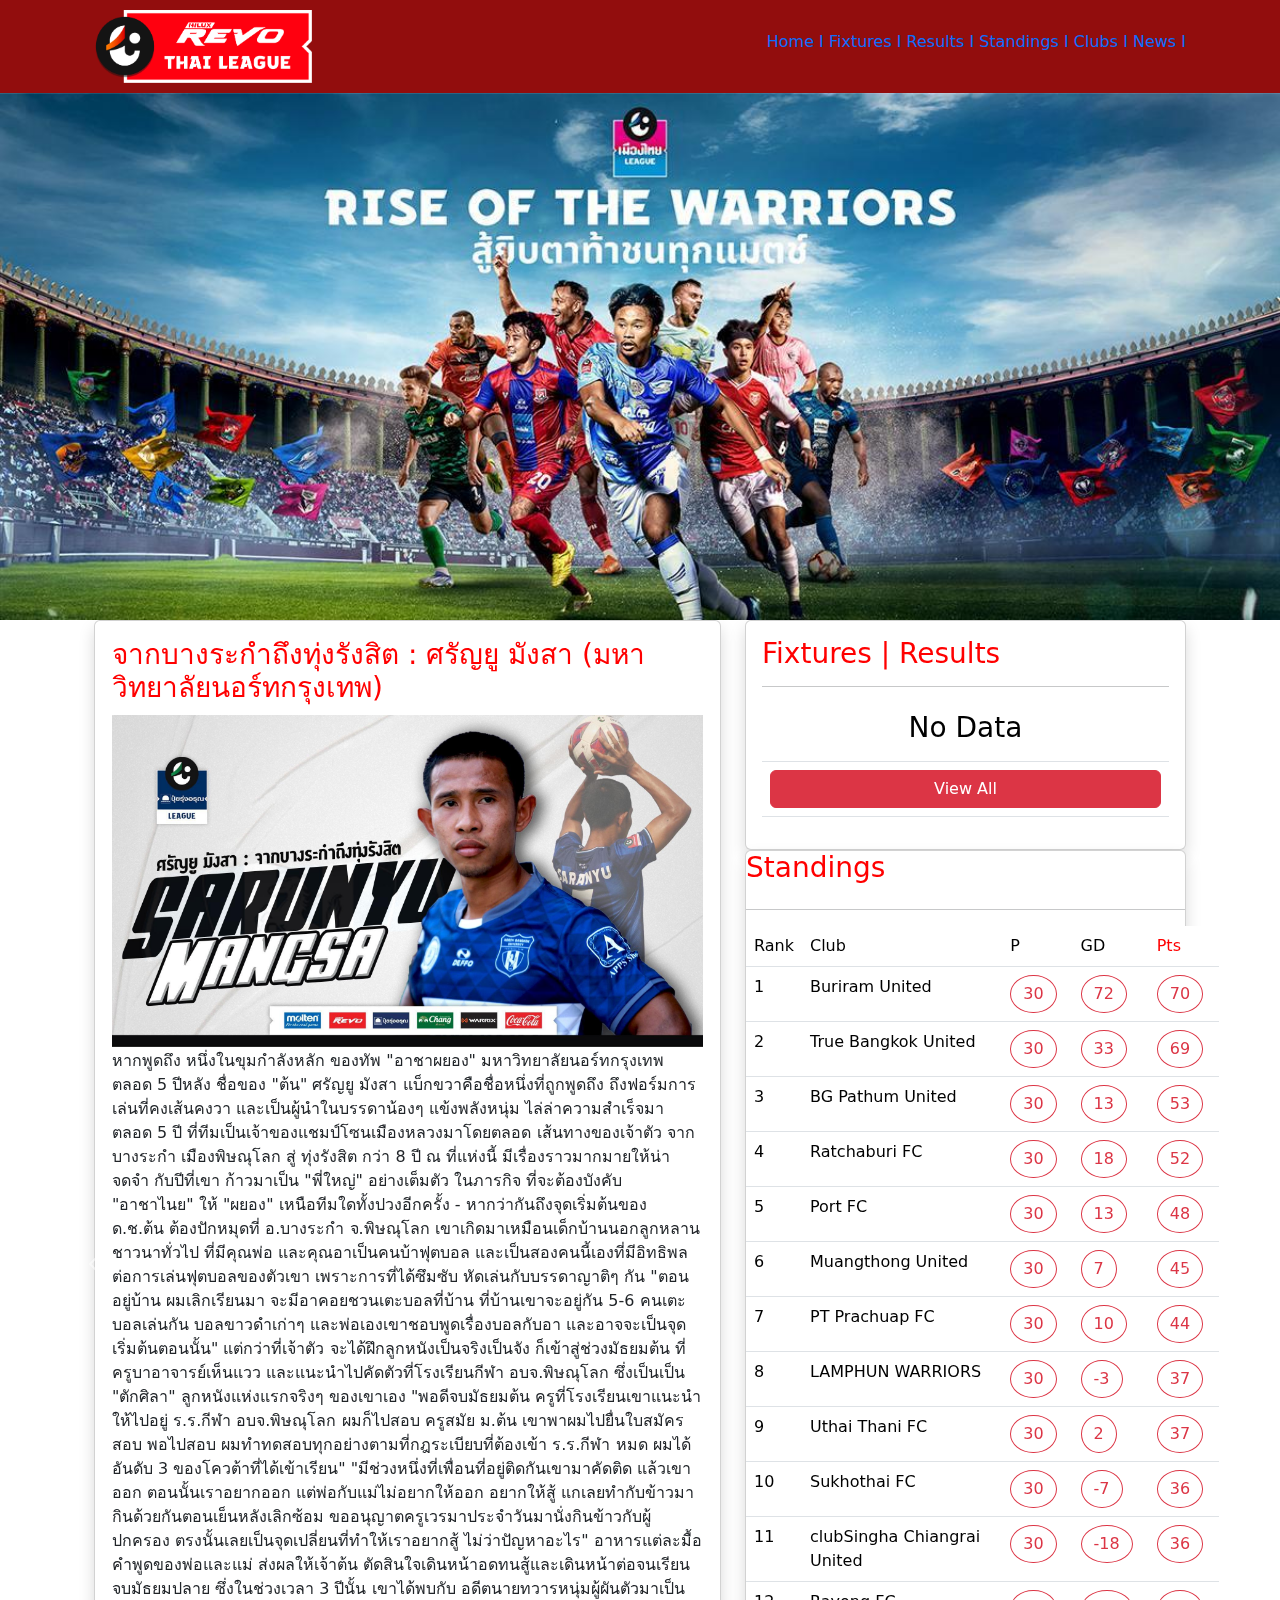
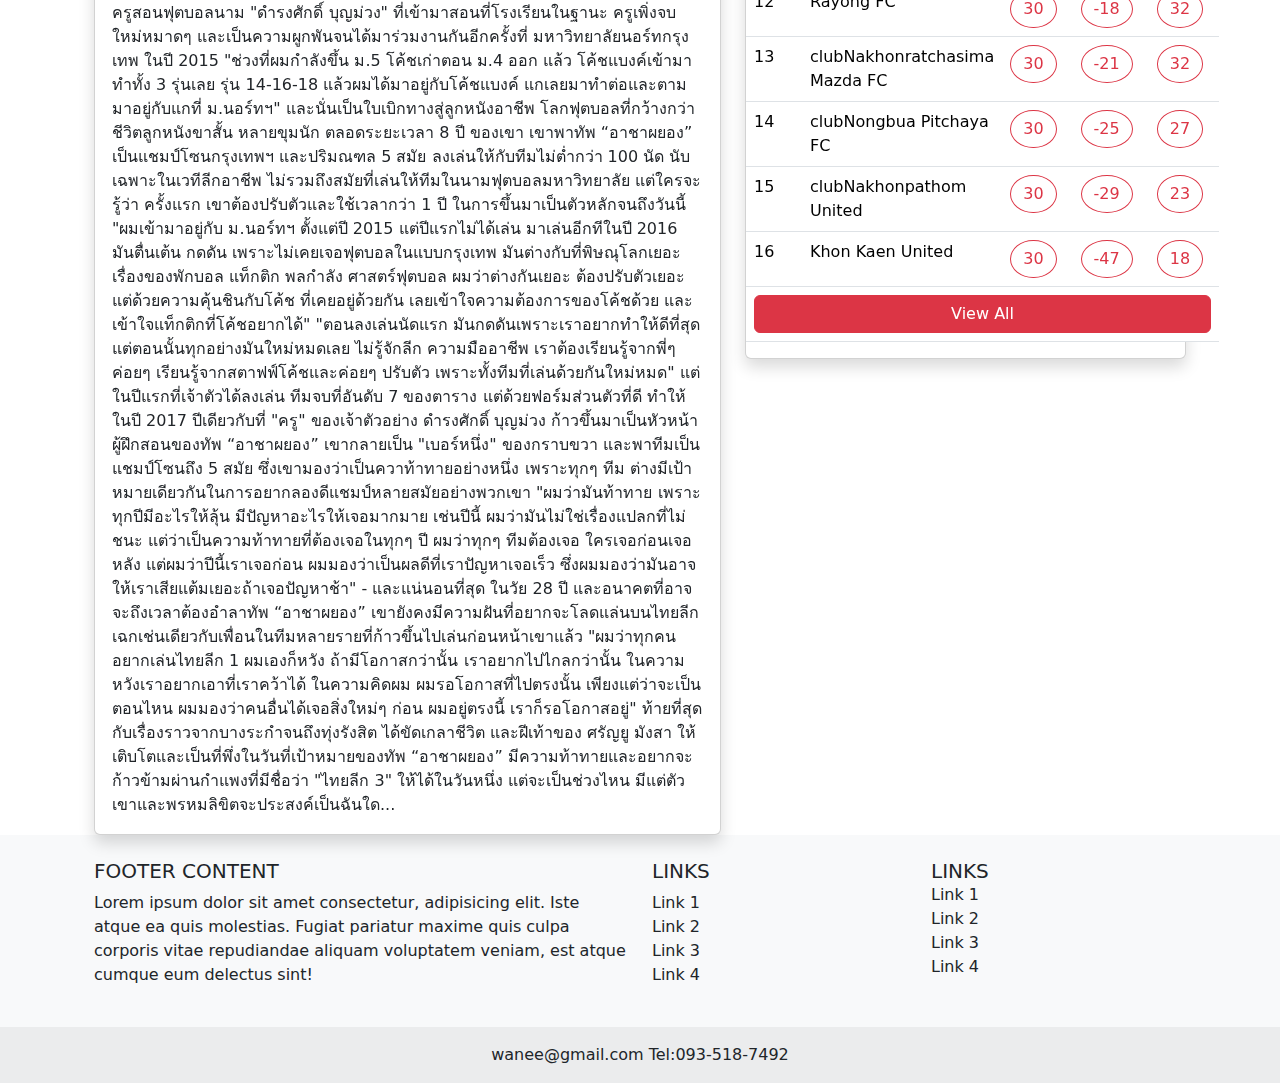
<file: News/n3.html>
<!DOCTYPE html>
<html lang="en">
<head>
    <meta charset="UTF-8">
    <meta name="viewport" content="width=device-width, initial-scale=1.0">
    <title>App Boss</title>
    <link rel="stylesheet" href="../css/bootstrap.css">
    <link rel="stylesheet" href="../css/bootstrap.min.css">
    <link rel="stylesheet" href="../style.css">
    <script src="../js/bootstrap.js"></script>
</head>
<body>
    <div class="h sticky-top d-flex flex-column">
        <div class="container">
            <div class="container-md">
                <div class="row">
                  <div class="col-md-12">
                      <a href="index.html"><img src="../image/logo.png" width="20%"></a>
                    <div class="r">
                        <a href="#">Home I</a>
                        <a href="#">Fixtures I</a>
                        <a href="#">Results I</a>
                        <a href="#">Standings I</a>
                        <a href="#">Clubs I</a>
                        <a href="#">News I</a>
                    </div>
                  </div>
                </div>
            </div>
        </div>
    </div>
    <!---------------ส่วนbanner--------------------->
        <div id="carouselExampleIndicators" class="carousel slide" data-bs-ride="carousel">
  <div class="carousel-indicators">
    <button type="button" data-bs-target="#carouselExampleIndicators" data-bs-slide-to="0" class="active" aria-current="true" aria-label="Slide 1"></button>
    <button type="button" data-bs-target="#carouselExampleIndicators" data-bs-slide-to="1" aria-label="Slide 2"></button>
    <button type="button" data-bs-target="#carouselExampleIndicators" data-bs-slide-to="2" aria-label="Slide 3"></button>
  </div>
  <div class="carousel-inner">
    <div class="carousel-item active">
      <img src="../image/b1.jpg" class="d-block w-100" alt="...">
    </div>
    <div class="carousel-item">
      <img src="../image/b2.jpg" class="d-block w-100" alt="...">
    </div>
    <div class="carousel-item">
      <img src="../image/b3.jpg" class="d-block w-100" alt="...">
    </div>
  </div>
  <button class="carousel-control-prev" type="button" data-bs-target="#carouselExampleIndicators" data-bs-slide="prev">
    <span class="carousel-control-prev-icon" aria-hidden="true"></span>
    <span class="visually-hidden">Previous</span>
  </button>
  <button class="carousel-control-next" type="button" data-bs-target="#carouselExampleIndicators" data-bs-slide="next">
    <span class="carousel-control-next-icon" aria-hidden="true"></span>
    <span class="visually-hidden">Next</span>
  </button>
  <!----------------------------ส่วนเนื้อหา--------------------------------->
  <div class="container">
    <div class="container-md">
      <div class="row">
        <div class="col-md-7">
          <div class="card border-1 shadow rounded-10">
            <div class="card-body">
                <table width="100%">
                   <tr>
                     <td><font color="red"><h3>จากบางระกำถึงทุ่งรังสิต : ศรัญยู มังสา (มหาวิทยาลัยนอร์ทกรุงเทพ)</h3></font></td>
                   </tr>
                    <tr>
                        <td><img src="../image/c3.jpg" width="100%"></td>
                    </tr>
                    <tr>
                        <td>
                            หากพูดถึง หนึ่งในขุมกำลังหลัก ของทัพ "อาชาผยอง" มหาวิทยาลัยนอร์ทกรุงเทพ ตลอด 5 ปีหลัง ชื่อของ "ต้น" ศรัญยู มังสา แบ็กขวาคือชื่อหนึ่งที่ถูกพูดถึง ถึงฟอร์มการเล่นที่คงเส้นคงวา และเป็นผู้นำในบรรดาน้องๆ แข้งพลังหนุ่ม ไล่ล่าความสำเร็จมาตลอด 5 ปี ที่ทีมเป็นเจ้าของแชมป์โซนเมืองหลวงมาโดยตลอด

เส้นทางของเจ้าตัว จากบางระกำ เมืองพิษณุโลก สู่ ทุ่งรังสิต กว่า 8 ปี ณ ที่แห่งนี้ มีเรื่องราวมากมายให้น่าจดจำ กับปีที่เขา ก้าวมาเป็น "พี่ใหญ่" อย่างเต็มตัว ในภารกิจ ที่จะต้องบังคับ "อาชาไนย" ให้ "ผยอง" เหนือทีมใดทั้งปวงอีกครั้ง

-

หากว่ากันถึงจุดเริ่มต้นของ ด.ช.ต้น ต้องปักหมุดที่ อ.บางระกำ จ.พิษณุโลก เขาเกิดมาเหมือนเด็กบ้านนอกลูกหลานชาวนาทั่วไป ที่มีคุณพ่อ และคุณอาเป็นคนบ้าฟุตบอล และเป็นสองคนนี้เองที่มีอิทธิพลต่อการเล่นฟุตบอลของตัวเขา เพราะการที่ได้ซึมซับ หัดเล่นกับบรรดาญาติๆ กัน

"ตอนอยู่บ้าน ผมเลิกเรียนมา จะมีอาคอยชวนเตะบอลที่บ้าน ที่บ้านเขาจะอยู่กัน 5-6 คนเตะบอลเล่นกัน บอลขาวดำเก่าๆ และพ่อเองเขาชอบพูดเรื่องบอลกับอา และอาจจะเป็นจุดเริ่มต้นตอนนั้น"

แต่กว่าที่เจ้าตัว จะได้ฝึกลูกหนังเป็นจริงเป็นจัง ก็เข้าสู่ช่วงมัธยมต้น ที่ครูบาอาจารย์เห็นแวว และแนะนำไปคัดตัวที่โรงเรียนกีฬา อบจ.พิษณุโลก ซึ่งเป็นเป็น "ตักศิลา" ลูกหนังแห่งแรกจริงๆ ของเขาเอง

"พอดีจบมัธยมต้น ครูที่โรงเรียนเขาแนะนำให้ไปอยู่ ร.ร.กีฬา อบจ.พิษณุโลก ผมก็ไปสอบ ครูสมัย ม.ต้น เขาพาผมไปยื่นใบสมัครสอบ พอไปสอบ ผมทำทดสอบทุกอย่างตามที่กฎระเบียบที่ต้องเข้า ร.ร.กีฬา หมด ผมได้อันดับ 3 ของโควต้าที่ได้เข้าเรียน"

"มีช่วงหนึ่งที่เพื่อนที่อยู่ติดกันเขามาคัดติด แล้วเขาออก ตอนนั้นเราอยากออก แต่พ่อกับแม่ไม่อยากให้ออก อยากให้สู้ แกเลยทำกับข้าวมากินด้วยกันตอนเย็นหลังเลิกซ้อม ขออนุญาตครูเวรมาประจำวันมานั่งกินข้าวกับผู้ปกครอง ตรงนั้นเลยเป็นจุดเปลี่ยนที่ทำให้เราอยากสู้ ไม่ว่าปัญหาอะไร"

อาหารแต่ละมื้อ คำพูดของพ่อและแม่ ส่งผลให้เจ้าต้น ตัดสินใจเดินหน้าอดทนสู้และเดินหน้าต่อจนเรียนจบมัธยมปลาย ซึ่งในช่วงเวลา 3 ปีนั้น เขาได้พบกับ อดีตนายทวารหนุ่มผู้ผันตัวมาเป็นครูสอนฟุตบอลนาม "ดำรงศักดิ์ บุญม่วง" ที่เข้ามาสอนที่โรงเรียนในฐานะ ครูเพิ่งจบใหม่หมาดๆ และเป็นความผูกพันจนได้มาร่วมงานกันอีกครั้งที่ มหาวิทยาลัยนอร์ทกรุงเทพ ในปี 2015

"ช่วงที่ผมกำลังขึ้น ม.5 โค้ชเก่าตอน ม.4 ออก แล้ว โค้ชแบงค์เข้ามาทำทั้ง 3 รุ่นเลย รุ่น 14-16-18 แล้วผมได้มาอยู่กับโค้ชแบงค์ แกเลยมาทำต่อและตามมาอยู่กับแกที่ ม.นอร์ทฯ"

และนั่นเป็นใบเบิกทางสู่ลูกหนังอาชีพ โลกฟุตบอลที่กว้างกว่าชีวิตลูกหนังขาสั้น หลายขุมนัก

ตลอดระยะเวลา 8 ปี ของเขา เขาพาทัพ “อาชาผยอง” เป็นแชมป์โซนกรุงเทพฯ และปริมณฑล 5 สมัย ลงเล่นให้กับทีมไม่ต่ำกว่า 100 นัด นับเฉพาะในเวทีลีกอาชีพ ไม่รวมถึงสมัยที่เล่นให้ทีมในนามฟุตบอลมหาวิทยาลัย แต่ใครจะรู้ว่า ครั้งแรก เขาต้องปรับตัวและใช้เวลากว่า 1 ปี ในการขึ้นมาเป็นตัวหลักจนถึงวันนี้

"ผมเข้ามาอยู่กับ ม.นอร์ทฯ ตั้งแต่ปี 2015 แต่ปีแรกไม่ได้เล่น มาเล่นอีกทีในปี 2016 มันตื่นเต้น กดดัน เพราะไม่เคยเจอฟุตบอลในแบบกรุงเทพ มันต่างกับที่พิษณุโลกเยอะ เรื่องของพักบอล แท็กติก พลกำลัง ศาสตร์ฟุตบอล ผมว่าต่างกันเยอะ ต้องปรับตัวเยอะ แต่ด้วยความคุ้นชินกับโค้ช ที่เคยอยู่ด้วยกัน เลยเข้าใจความต้องการของโค้ชด้วย และเข้าใจแท็กติกที่โค้ชอยากได้"

"ตอนลงเล่นนัดแรก มันกดดันเพราะเราอยากทำให้ดีที่สุด แต่ตอนนั้นทุกอย่างมันใหม่หมดเลย ไม่รู้จักลีก ความมืออาชีพ เราต้องเรียนรู้จากพี่ๆ ค่อยๆ เรียนรู้จากสตาฟฟ์โค้ชและค่อยๆ ปรับตัว เพราะทั้งทีมที่เล่นด้วยกันใหม่หมด"

แต่ในปีแรกที่เจ้าตัวได้ลงเล่น ทีมจบที่อันดับ 7 ของตาราง แต่ด้วยฟอร์มส่วนตัวที่ดี ทำให้ในปี 2017 ปีเดียวกับที่ "ครู" ของเจ้าตัวอย่าง ดำรงศักดิ์ บุญม่วง ก้าวขึ้นมาเป็นหัวหน้าผู้ฝึกสอนของทัพ “อาชาผยอง” เขากลายเป็น "เบอร์หนึ่ง" ของกราบขวา และพาทีมเป็นแชมป์โซนถึง 5 สมัย ซึ่งเขามองว่าเป็นควาท้าทายอย่างหนึ่ง เพราะทุกๆ ทีม ต่างมีเป้าหมายเดียวกันในการอยากลองดีแชมป์หลายสมัยอย่างพวกเขา

"ผมว่ามันท้าทาย เพราะทุกปีมีอะไรให้ลุ้น มีปัญหาอะไรให้เจอมากมาย เช่นปีนี้ ผมว่ามันไม่ใช่เรื่องแปลกที่ไม่ชนะ แต่ว่าเป็นความท้าทายที่ต้องเจอในทุกๆ ปี ผมว่าทุกๆ ทีมต้องเจอ ใครเจอก่อนเจอหลัง แต่ผมว่าปีนี้เราเจอก่อน ผมมองว่าเป็นผลดีที่เราปัญหาเจอเร็ว ซึ่งผมมองว่ามันอาจให้เราเสียแต้มเยอะถ้าเจอปัญหาช้า"

-

และแน่นอนที่สุด ในวัย 28 ปี และอนาคตที่อาจจะถึงเวลาต้องอำลาทัพ “อาชาผยอง” เขายังคงมีความฝันที่อยากจะโลดแล่นบนไทยลีก เฉกเช่นเดียวกับเพื่อนในทีมหลายรายที่ก้าวขึ้นไปเล่นก่อนหน้าเขาแล้ว

"ผมว่าทุกคนอยากเล่นไทยลีก 1 ผมเองก็หวัง ถ้ามีโอกาสกว่านั้น เราอยากไปไกลกว่านั้น ในความหวังเราอยากเอาที่เราคว้าได้ ในความคิดผม ผมรอโอกาสที่ไปตรงนั้น เพียงแต่ว่าจะเป็นตอนไหน ผมมองว่าคนอื่นได้เจอสิ่งใหม่ๆ ก่อน ผมอยู่ตรงนี้ เราก็รอโอกาสอยู่"

ท้ายที่สุด กับเรื่องราวจากบางระกำจนถึงทุ่งรังสิต ได้ขัดเกลาชีวิต และฝีเท้าของ ศรัญยู มังสา ให้เติบโตและเป็นที่พึ่งในวันที่เป้าหมายของทัพ “อาชาผยอง” มีความท้าทายและอยากจะก้าวข้ามผ่านกำแพงที่มีชื่อว่า "ไทยลีก 3" ให้ได้ในวันหนึ่ง แต่จะเป็นช่วงไหน มีแต่ตัวเขาและพรหมลิขิตจะประสงค์เป็นฉันใด...
                        </td>
                    </tr>
                </table>
            </div>
          </div>
        </div>
        <div class="col-md-5">
          <div class="card border-1 shadow rounded-10">
            <div class="card-body">
              <font color="red"><h3>Fixtures | Results</h3></font>
              <hr>
              <table class="table" width="100%">
                <tr>
                  <td align="center"><font color="#000000"><h3>No Data</h3></font></td>
                </tr>
                <tr>
                  <td><label class="btn btn-danger col-md-12">View All</label></td>
                </tr>
              </table>

            </div>
          </div>
          <div class="card border-1 shadow rounded-10">
            <font color="red"><h3>Standings</h3></font>
            <hr>
            <table class="table" width="100%">
              <tr>
                <td width="10%">Rank</td>
                <td width="60%">Club</td>
                <td width="10%">P</td>
                <td width="10%">GD</td>
                <td width="10%"><font color="red">Pts</font></td>
              </tr>
              <tr>
                <td width="10%">1</td>
                <td width="60%">Buriram United</td>
                <td width="10%"><label class="btn btn-outline-danger rounded-circle me-2">30</label></td>
                <td width="10%"><label class="btn btn-outline-danger rounded-circle me-2">72</label></td>
                <td width="10%"><font color="red"><label class="btn btn-outline-danger rounded-circle me-2">70</label></font></td>
              </tr>
               <tr>
                <td width="10%">2</td>
                <td width="60%">True Bangkok United</td>
                <td width="10%"><label class="btn btn-outline-danger rounded-circle me-2">30</label></td>
                <td width="10%"><label class="btn btn-outline-danger rounded-circle me-2">33</label></td>
                <td width="10%"><font color="red"><label class="btn btn-outline-danger rounded-circle me-2">69</label></font></td>
              </tr>
               <tr>
                <td width="10%">3</td>
                <td width="60%">BG Pathum United</td>
                <td width="10%"><label class="btn btn-outline-danger rounded-circle me-2">30</label></td>
                <td width="10%"><label class="btn btn-outline-danger rounded-circle me-2">13</label></td>
                <td width="10%"><font color="red"><label class="btn btn-outline-danger rounded-circle me-2">53</label></font></td>
              </tr>
               <tr>
                <td width="10%">4</td>
                <td width="60%">Ratchaburi FC</td>
                <td width="10%"><label class="btn btn-outline-danger rounded-circle me-2">30</label></td>
                <td width="10%"><label class="btn btn-outline-danger rounded-circle me-2">18</label></td>
                <td width="10%"><font color="red"><label class="btn btn-outline-danger rounded-circle me-2">52</label></font></td>
              </tr>
               <tr>
                <td width="10%">5</td>
                <td width="60%">Port FC</td>
                <td width="10%"><label class="btn btn-outline-danger rounded-circle me-2">30</label></td>
                <td width="10%"><label class="btn btn-outline-danger rounded-circle me-2">13</label></td>
                <td width="10%"><font color="red"><label class="btn btn-outline-danger rounded-circle me-2">48</label></font></td>
              </tr>
                <tr>
                <td width="10%">6</td>
                <td width="60%">Muangthong United</td>
                <td width="10%"><label class="btn btn-outline-danger rounded-circle me-2">30</label></td>
                <td width="10%"><label class="btn btn-outline-danger rounded-circle me-2">7</label></td>
                <td width="10%"><font color="red"><label class="btn btn-outline-danger rounded-circle me-2">45</label></font></td>
              </tr>
                <tr>
                <td width="10%">7</td>
                <td width="60%">PT Prachuap FC</td>
                <td width="10%"><label class="btn btn-outline-danger rounded-circle me-2">30</label></td>
                <td width="10%"><label class="btn btn-outline-danger rounded-circle me-2">10</label></td>
                <td width="10%"><font color="red"><label class="btn btn-outline-danger rounded-circle me-2">44</label></font></td>
              </tr>
              <tr>
                <td width="10%">8</td>
                <td width="60%">LAMPHUN WARRIORS</td>
                <td width="10%"><label class="btn btn-outline-danger rounded-circle me-2">30</label></td>
                <td width="10%"><label class="btn btn-outline-danger rounded-circle me-2">-3</label></td>
                <td width="10%"><font color="red"><label class="btn btn-outline-danger rounded-circle me-2">37</label></font></td>
              </tr>
              <tr>
                <td width="10%">9</td>
                <td width="60%">Uthai Thani FC</td>
                <td width="10%"><label class="btn btn-outline-danger rounded-circle me-2">30</label></td>
                <td width="10%"><label class="btn btn-outline-danger rounded-circle me-2">2</label></td>
                <td width="10%"><font color="red"><label class="btn btn-outline-danger rounded-circle me-2">37</label></font></td>
              </tr>
              <tr>
                <td width="10%">10</td>
                <td width="60%">Sukhothai FC</td>
                <td width="10%"><label class="btn btn-outline-danger rounded-circle me-2">30</label></td>
                <td width="10%"><label class="btn btn-outline-danger rounded-circle me-2">-7</label></td>
                <td width="10%"><font color="red"><label class="btn btn-outline-danger rounded-circle me-2">36</label></font></td>
              </tr>
              <tr>
                <td width="10%">11</td>
                <td width="60%">clubSingha Chiangrai United</td>
                <td width="10%"><label class="btn btn-outline-danger rounded-circle me-2">30</label></td>
                <td width="10%"><label class="btn btn-outline-danger rounded-circle me-2">-18</label></td>
                <td width="10%"><font color="red"><label class="btn btn-outline-danger rounded-circle me-2">36</label></font></td>
              </tr>
              <tr>
                <td width="10%">12</td>
                <td width="60%">Rayong FC</td>
                <td width="10%"><label class="btn btn-outline-danger rounded-circle me-2">30</label></td>
                <td width="10%"><label class="btn btn-outline-danger rounded-circle me-2">-18</label></td>
                <td width="10%"><font color="red"><label class="btn btn-outline-danger rounded-circle me-2">32</label></font></td>
              </tr>
              <tr>
                <td width="10%">13</td>
                <td width="60%">clubNakhonratchasima Mazda FC</td>
                <td width="10%"><label class="btn btn-outline-danger rounded-circle me-2">30</label></td>
                <td width="10%"><label class="btn btn-outline-danger rounded-circle me-2">-21</label></td>
                <td width="10%"><font color="red"><label class="btn btn-outline-danger rounded-circle me-2">32</label></font></td>
              </tr>
              <tr>
                <td width="10%">14</td>
                <td width="60%">clubNongbua Pitchaya FC</td>
                <td width="10%"><label class="btn btn-outline-danger rounded-circle me-2">30</label></td>
                <td width="10%"><label class="btn btn-outline-danger rounded-circle me-2">-25</label></td>
                <td width="10%"><font color="red"><label class="btn btn-outline-danger rounded-circle me-2">27</label></font></td>
              </tr>
              <tr>
                <td width="10%">15</td>
                <td width="60%">clubNakhonpathom United</td>
                <td width="10%"><label class="btn btn-outline-danger rounded-circle me-2">30</label></td>
                <td width="10%"><label class="btn btn-outline-danger rounded-circle me-2">-29</label></td>
                <td width="10%"><font color="red"><label class="btn btn-outline-danger rounded-circle me-2">23</label></font></td>
              </tr>
              <tr>
                <td width="10%">16</td>
                <td width="60%">Khon Kaen United</td>
                <td width="10%"><label class="btn btn-outline-danger rounded-circle me-2">30</label></td>
                <td width="10%"><label class="btn btn-outline-danger rounded-circle me-2">-47</label></td>
                <td width="10%"><font color="red"><label class="btn btn-outline-danger rounded-circle me-2">18</label></font></td>
              </tr>
              <tr>
                <td colspan="+5"><label class="btn btn-danger col-md-12">View All</label></td>
              </tr>
            </table>
          </div>
        </div>
      </div>
    </div>
  </div>
</div>
</div>
<!---------------footer---------------->
<section class="">
  <!-- Footer -->
  <footer class="bg-body-tertiary">
    <!-- Grid container -->
    <div class="container p-4">
      <!--Grid row-->
      <div class="row">
        <!--Grid column-->
        <div class="col-lg-6 col-md-12 mb-4 mb-md-0">
          <h5 class="text-uppercase">Footer Content</h5>

          <p>
            Lorem ipsum dolor sit amet consectetur, adipisicing elit. Iste atque ea quis
            molestias. Fugiat pariatur maxime quis culpa corporis vitae repudiandae
            aliquam voluptatem veniam, est atque cumque eum delectus sint!
          </p>
        </div>
        <!--Grid column-->

        <!--Grid column-->
        <div class="col-lg-3 col-md-6 mb-4 mb-md-0">
          <h5 class="text-uppercase">Links</h5>

          <ul class="list-unstyled mb-0">
            <li>
              <a href="#!" class="text-body">Link 1</a>
            </li>
            <li>
              <a href="#!" class="text-body">Link 2</a>
            </li>
            <li>
              <a href="#!" class="text-body">Link 3</a>
            </li>
            <li>
              <a href="#!" class="text-body">Link 4</a>
            </li>
          </ul>
        </div>
        <!--Grid column-->

        <!--Grid column-->
        <div class="col-lg-3 col-md-6 mb-4 mb-md-0">
          <h5 class="text-uppercase mb-0">Links</h5>

          <ul class="list-unstyled">
            <li>
              <a href="#!" class="text-body">Link 1</a>
            </li>
            <li>
              <a href="#!" class="text-body">Link 2</a>
            </li>
            <li>
              <a href="#!" class="text-body">Link 3</a>
            </li>
            <li>
              <a href="#!" class="text-body">Link 4</a>
            </li>
          </ul>
        </div>
        <!--Grid column-->
      </div>
      <!--Grid row-->
    </div>
    <!-- Grid container -->

    <!-- Copyright -->
    <div class="text-center p-3" style="background-color: rgba(0, 0, 0, 0.05);">
      wanee@gmail.com
      <a class="text-body" href="https://mdbootstrap.com/">Tel:093-518-7492</a>
    </div>
    <!-- Copyright -->
  </footer>
  <!-- Footer -->
</section>
</body>
</html>
</file>
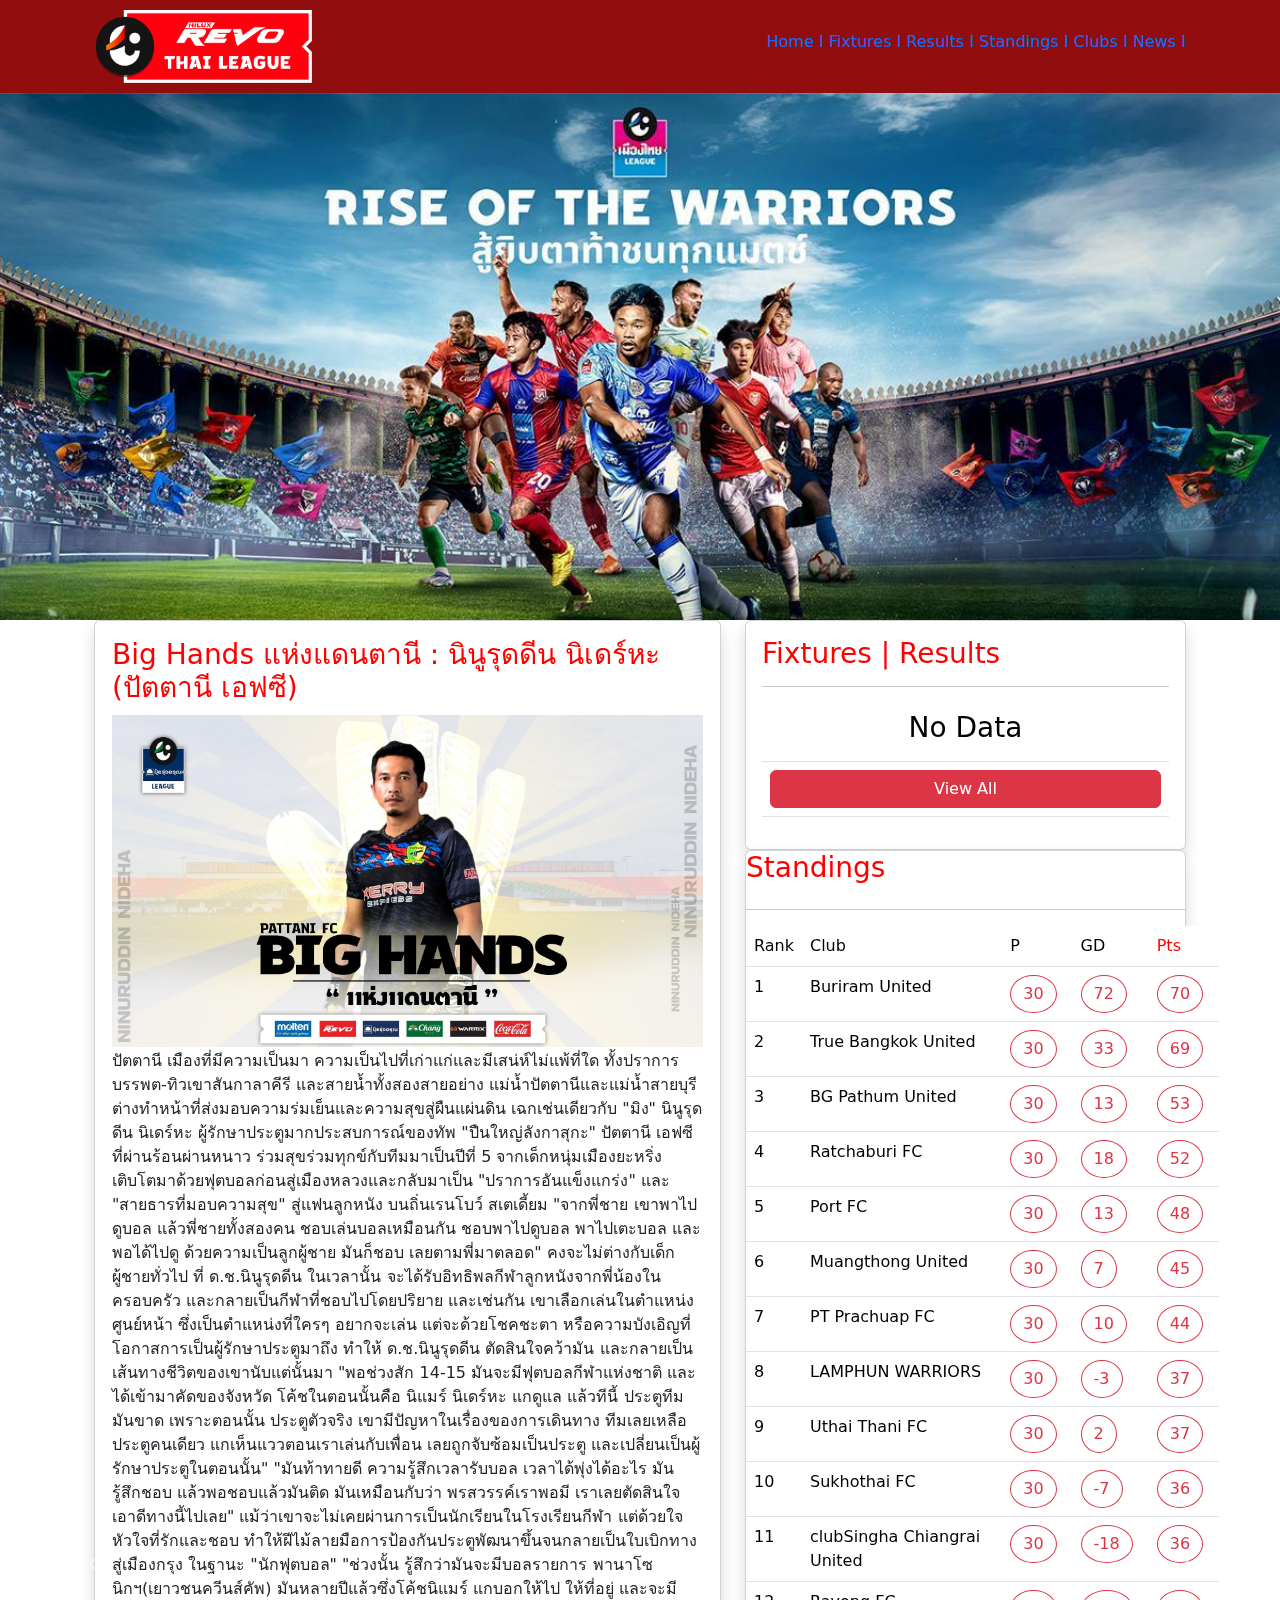
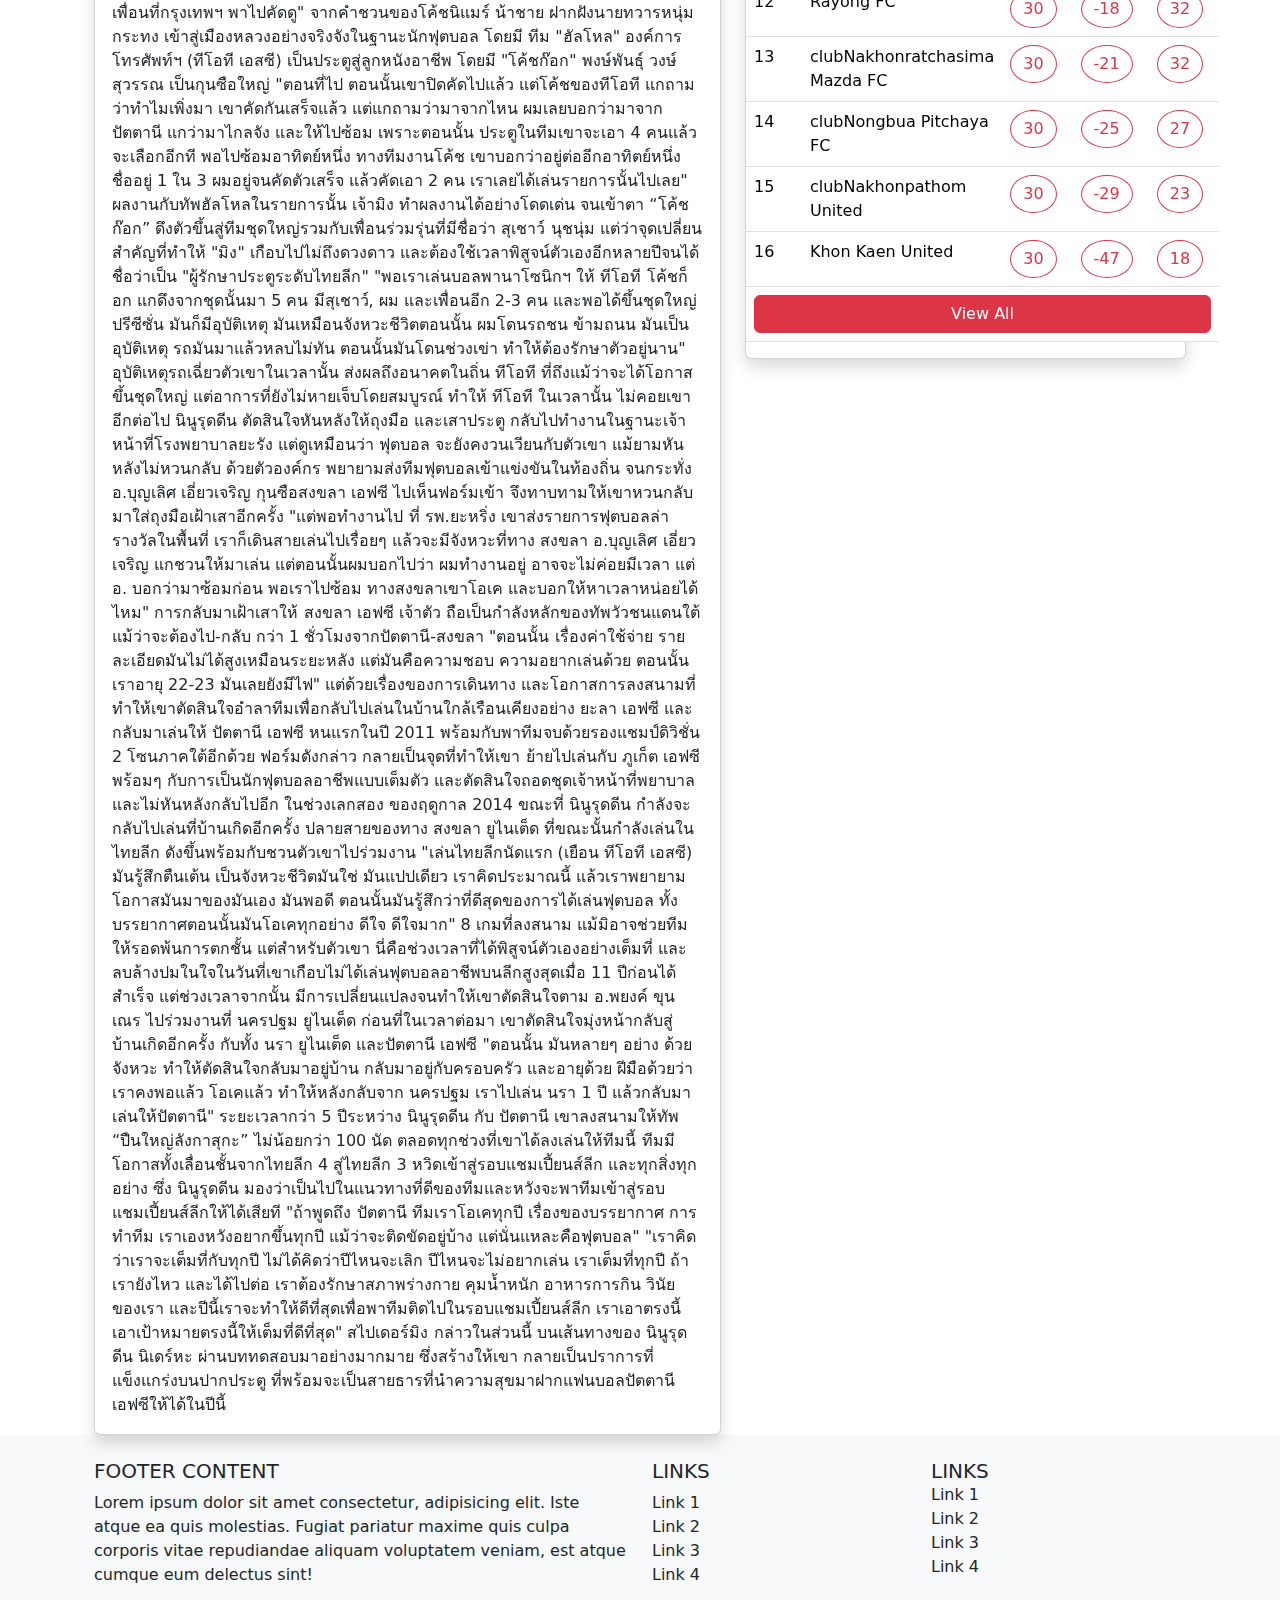
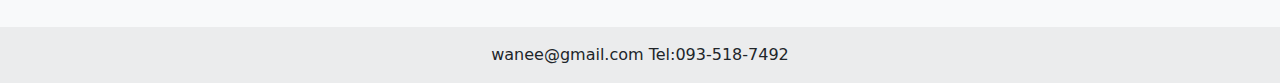
<file: News/n4.html>
<!DOCTYPE html>
<html lang="en">
<head>
    <meta charset="UTF-8">
    <meta name="viewport" content="width=device-width, initial-scale=1.0">
    <title>App Boss</title>
    <link rel="stylesheet" href="../css/bootstrap.css">
    <link rel="stylesheet" href="../css/bootstrap.min.css">
    <link rel="stylesheet" href="../style.css">
    <script src="../js/bootstrap.js"></script>
</head>
<body>
    <div class="h sticky-top d-flex flex-column">
        <div class="container">
            <div class="container-md">
                <div class="row">
                  <div class="col-md-12">
                      <a href="index.html"><img src="../image/logo.png" width="20%"></a>
                    <div class="r">
                        <a href="#">Home I</a>
                        <a href="#">Fixtures I</a>
                        <a href="#">Results I</a>
                        <a href="#">Standings I</a>
                        <a href="#">Clubs I</a>
                        <a href="#">News I</a>
                    </div>
                  </div>
                </div>
            </div>
        </div>
    </div>
    <!---------------ส่วนbanner--------------------->
        <div id="carouselExampleIndicators" class="carousel slide" data-bs-ride="carousel">
  <div class="carousel-indicators">
    <button type="button" data-bs-target="#carouselExampleIndicators" data-bs-slide-to="0" class="active" aria-current="true" aria-label="Slide 1"></button>
    <button type="button" data-bs-target="#carouselExampleIndicators" data-bs-slide-to="1" aria-label="Slide 2"></button>
    <button type="button" data-bs-target="#carouselExampleIndicators" data-bs-slide-to="2" aria-label="Slide 3"></button>
  </div>
  <div class="carousel-inner">
    <div class="carousel-item active">
      <img src="../image/b1.jpg" class="d-block w-100" alt="...">
    </div>
    <div class="carousel-item">
      <img src="../image/b2.jpg" class="d-block w-100" alt="...">
    </div>
    <div class="carousel-item">
      <img src="../image/b3.jpg" class="d-block w-100" alt="...">
    </div>
  </div>
  <button class="carousel-control-prev" type="button" data-bs-target="#carouselExampleIndicators" data-bs-slide="prev">
    <span class="carousel-control-prev-icon" aria-hidden="true"></span>
    <span class="visually-hidden">Previous</span>
  </button>
  <button class="carousel-control-next" type="button" data-bs-target="#carouselExampleIndicators" data-bs-slide="next">
    <span class="carousel-control-next-icon" aria-hidden="true"></span>
    <span class="visually-hidden">Next</span>
  </button>
  <!----------------------------ส่วนเนื้อหา--------------------------------->
  <div class="container">
    <div class="container-md">
      <div class="row">
        <div class="col-md-7">
          <div class="card border-1 shadow rounded-10">
            <div class="card-body">
                <table width="100%">
                   <tr>
                     <td><font color="red"><h3>Big Hands แห่งแดนตานี : นินูรุดดีน นิเดร์หะ (ปัตตานี เอฟซี)</h3></font></td>
                   </tr>
                    <tr>
                        <td><img src="../image/c4.jpg" width="100%"></td>
                    </tr>
                    <tr>
                        <td>ปัตตานี เมืองที่มีความเป็นมา ความเป็นไปที่เก่าแก่และมีเสน่ห์ไม่แพ้ที่ใด ทั้งปราการบรรพต-ทิวเขาสันกาลาคีรี และสายน้ำทั้งสองสายอย่าง แม่น้ำปัตตานีและแม่น้ำสายบุรี ต่างทำหน้าที่ส่งมอบความร่มเย็นและความสุขสู่ผืนแผ่นดิน

เฉกเช่นเดียวกับ "มิง" นินูรุดดีน นิเดร์หะ ผู้รักษาประตูมากประสบการณ์ของทัพ "ปืนใหญ่ลังกาสุกะ" ปัตตานี เอฟซี ที่ผ่านร้อนผ่านหนาว ร่วมสุขร่วมทุกข์กับทีมมาเป็นปีที่ 5 จากเด็กหนุ่มเมืองยะหริ่ง เติบโตมาด้วยฟุตบอลก่อนสู่เมืองหลวงและกลับมาเป็น "ปราการอันแข็งแกร่ง" และ "สายธารที่มอบความสุข" สู่แฟนลูกหนัง บนถิ่นเรนโบว์ สเตเดี้ยม

"จากพี่ชาย เขาพาไปดูบอล แล้วพี่ชายทั้งสองคน ชอบเล่นบอลเหมือนกัน ชอบพาไปดูบอล พาไปเตะบอล และพอได้ไปดู ด้วยความเป็นลูกผู้ชาย มันก็ชอบ เลยตามพี่มาตลอด"

คงจะไม่ต่างกับเด็กผู้ชายทั่วไป ที่ ด.ช.นินูรุดดีน ในเวลานั้น จะได้รับอิทธิพลกีฬาลูกหนังจากพี่น้องในครอบครัว และกลายเป็นกีฬาที่ชอบไปโดยปริยาย และเช่นกัน เขาเลือกเล่นในตำแหน่งศูนย์หน้า ซึ่งเป็นตำแหน่งที่ใครๆ อยากจะเล่น

แต่จะด้วยโชคชะตา หรือความบังเอิญที่โอกาสการเป็นผู้รักษาประตูมาถึง ทำให้ ด.ช.นินูรุดดีน ตัดสินใจคว้ามัน และกลายเป็นเส้นทางชีวิตของเขานับแต่นั้นมา

"พอช่วงสัก 14-15 มันจะมีฟุตบอลกีฬาแห่งชาติ และได้เข้ามาคัดของจังหวัด โค้ชในตอนนั้นคือ นิแมร์ นิเดร์หะ แกดูแล แล้วทีนี้ ประตูทีมมันขาด เพราะตอนนั้น ประตูตัวจริง เขามีปัญหาในเรื่องของการเดินทาง ทีมเลยเหลือประตูคนเดียว แกเห็นแววตอนเราเล่นกับเพื่อน เลยถูกจับซ้อมเป็นประตู และเปลี่ยนเป็นผู้รักษาประตูในตอนนั้น"

"มันท้าทายดี ความรู้สึกเวลารับบอล เวลาได้พุ่งได้อะไร มันรู้สึกชอบ แล้วพอชอบแล้วมันติด มันเหมือนกับว่า พรสวรรค์เราพอมี เราเลยตัดสินใจเอาดีทางนี้ไปเลย"

แม้ว่าเขาจะไม่เคยผ่านการเป็นนักเรียนในโรงเรียนกีฬา แต่ด้วยใจหัวใจที่รักและชอบ ทำให้ฝีไม้ลายมือการป้องกันประตูพัฒนาขึ้นจนกลายเป็นใบเบิกทางสู่เมืองกรุง ในฐานะ "นักฟุตบอล"

"ช่วงนั้น รู้สึกว่ามันจะมีบอลรายการ พานาโซนิกฯ(เยาวชนควีนส์คัพ) มันหลายปีแล้วซึ่งโค้ชนิแมร์ แกบอกให้ไป ให้ที่อยู่ และจะมีเพื่อนที่กรุงเทพฯ พาไปคัดดู"

จากคำชวนของโค้ชนิแมร์ น้าชาย ฝากฝังนายทวารหนุ่มกระทง เข้าสู่เมืองหลวงอย่างจริงจังในฐานะนักฟุตบอล โดยมี ทีม "ฮัลโหล" องค์การโทรศัพท์ฯ (ทีโอที เอสซี) เป็นประตูสู่ลูกหนังอาชีพ โดยมี "โค้ชก๊อก" พงษ์พันธุ์ วงษ์สุวรรณ เป็นกุนซือใหญ่

"ตอนที่ไป ตอนนั้นเขาปิดคัดไปแล้ว แต่โค้ชของทีโอที แกถามว่าทำไมเพิ่งมา เขาคัดกันเสร็จแล้ว แต่แกถามว่ามาจากไหน ผมเลยบอกว่ามาจากปัตตานี แกว่ามาไกลจัง และให้ไปซ้อม เพราะตอนนั้น ประตูในทีมเขาจะเอา 4 คนแล้วจะเลือกอีกที พอไปซ้อมอาทิตย์หนึ่ง ทางทีมงานโค้ช เขาบอกว่าอยู่ต่ออีกอาทิตย์หนึ่ง ชื่ออยู่ 1 ใน 3 ผมอยู่จนคัดตัวเสร็จ แล้วคัดเอา 2 คน เราเลยได้เล่นรายการนั้นไปเลย"

ผลงานกับทัพฮัลโหลในรายการนั้น เจ้ามิง ทำผลงานได้อย่างโดดเด่น จนเข้าตา “โค้ชก๊อก” ดึงตัวขึ้นสู่ทีมชุดใหญ่รวมกับเพื่อนร่วมรุ่นที่มีชื่อว่า สุเชาว์ นุชนุ่ม

แต่ว่าจุดเปลี่ยนสำคัญที่ทำให้ "มิง" เกือบไปไม่ถึงดวงดาว และต้องใช้เวลาพิสูจน์ตัวเองอีกหลายปีจนได้ชื่อว่าเป็น "ผู้รักษาประตูระดับไทยลีก"

"พอเราเล่นบอลพานาโซนิกฯ ให้ ทีโอที โค้ชก็อก แกดึงจากชุดนั้นมา 5 คน มีสุเชาว์, ผม และเพื่อนอีก 2-3 คน และพอได้ขึ้นชุดใหญ่ ปรีซีซั่น มันก็มีอุบัติเหตุ มันเหมือนจังหวะชีวิตตอนนั้น ผมโดนรถชน ข้ามถนน มันเป็นอุบัติเหตุ รถมันมาแล้วหลบไม่ทัน ตอนนั้นมันโดนช่วงเข่า ทำให้ต้องรักษาตัวอยู่นาน"

อุบัติเหตุรถเฉี่ยวตัวเขาในเวลานั้น ส่งผลถึงอนาคตในถิ่น ทีโอที ที่ถึงแม้ว่าจะได้โอกาสขึ้นชุดใหญ่ แต่อาการที่ยังไม่หายเจ็บโดยสมบูรณ์ ทำให้ ทีโอที ในเวลานั้น ไม่คอยเขาอีกต่อไป นินูรุดดีน ตัดสินใจหันหลังให้ถุงมือ และเสาประตู กลับไปทำงานในฐานะเจ้าหน้าที่โรงพยาบาลยะรัง

แต่ดูเหมือนว่า ฟุตบอล จะยังคงวนเวียนกับตัวเขา แม้ยามหันหลังไม่หวนกลับ ด้วยตัวองค์กร พยายามส่งทีมฟุตบอลเข้าแข่งขันในท้องถิ่น จนกระทั่ง อ.บุญเลิศ เอี่ยวเจริญ กุนซือสงขลา เอฟซี ไปเห็นฟอร์มเข้า จึงทาบทามให้เขาหวนกลับมาใส่ถุงมือเฝ้าเสาอีกครั้ง

"แต่พอทำงานไป ที่ รพ.ยะหริ่ง เขาส่งรายการฟุตบอลล่ารางวัลในพื้นที่ เราก็เดินสายเล่นไปเรื่อยๆ แล้วจะมีจังหวะที่ทาง สงขลา อ.บุญเลิศ เอี่ยวเจริญ แกชวนให้มาเล่น แต่ตอนนั้นผมบอกไปว่า ผมทำงานอยู่ อาจจะไม่ค่อยมีเวลา แต่ อ. บอกว่ามาซ้อมก่อน พอเราไปซ้อม ทางสงขลาเขาโอเค และบอกให้หาเวลาหน่อยได้ไหม"

การกลับมาเฝ้าเสาให้ สงขลา เอฟซี เจ้าตัว ถือเป็นกำลังหลักของทัพวัวชนแดนใต้ แม้ว่าจะต้องไป-กลับ กว่า 1 ชั่วโมงจากปัตตานี-สงขลา

"ตอนนั้น เรื่องค่าใช้จ่าย รายละเอียดมันไม่ได้สูงเหมือนระยะหลัง แต่มันคือความชอบ ความอยากเล่นด้วย ตอนนั้นเราอายุ 22-23 มันเลยยังมีไฟ"

แต่ด้วยเรื่องของการเดินทาง และโอกาสการลงสนามที่ทำให้เขาตัดสินใจอำลาทีมเพื่อกลับไปเล่นในบ้านใกล้เรือนเคียงอย่าง ยะลา เอฟซี และกลับมาเล่นให้ ปัตตานี เอฟซี หนแรกในปี 2011 พร้อมกับพาทีมจบด้วยรองแชมป์ดิวิชั่น 2 โซนภาคใต้อีกด้วย

ฟอร์มดังกล่าว กลายเป็นจุดที่ทำให้เขา ย้ายไปเล่นกับ ภูเก็ต เอฟซี พร้อมๆ กับการเป็นนักฟุตบอลอาชีพแบบเต็มตัว และตัดสินใจถอดชุดเจ้าหน้าที่พยาบาลและไม่หันหลังกลับไปอีก

ในช่วงเลกสอง ของฤดูกาล 2014 ขณะที่ นินูรุดดีน กำลังจะกลับไปเล่นที่บ้านเกิดอีกครั้ง ปลายสายของทาง สงขลา ยูไนเต็ด ที่ขณะนั้นกำลังเล่นในไทยลีก ดังขึ้นพร้อมกับชวนตัวเขาไปร่วมงาน

"เล่นไทยลีกนัดแรก (เยือน ทีโอที เอสซี) มันรู้สึกตืนเต้น เป็นจังหวะชีวิตมันใช่ มันแปปเดียว เราคิดประมาณนี้ แล้วเราพยายาม โอกาสมันมาของมันเอง มันพอดี ตอนนั้นมันรู้สึกว่าที่ดีสุดของการได้เล่นฟุตบอล ทั้งบรรยากาศตอนนั้นมันโอเคทุกอย่าง ดีใจ ดีใจมาก"

8 เกมที่ลงสนาม แม้มิอาจช่วยทีมให้รอดพ้นการตกชั้น แต่สำหรับตัวเขา นี่คือช่วงเวลาที่ได้พิสูจน์ตัวเองอย่างเต็มที่ และลบล้างปมในใจในวันที่เขาเกือบไม่ได้เล่นฟุตบอลอาชีพบนลีกสูงสุดเมื่อ 11 ปีก่อนได้สำเร็จ

แต่ช่วงเวลาจากนั้น มีการเปลี่ยนแปลงจนทำให้เขาตัดสินใจตาม อ.พยงค์ ขุนเณร ไปร่วมงานที่ นครปฐม ยูไนเต็ด ก่อนที่ในเวลาต่อมา เขาตัดสินใจมุ่งหน้ากลับสู่บ้านเกิดอีกครั้ง กับทั้ง นรา ยูไนเต็ด และปัตตานี เอฟซี

"ตอนนั้น มันหลายๆ อย่าง ด้วยจังหวะ ทำให้ตัดสินใจกลับมาอยู่บ้าน กลับมาอยู่กับครอบครัว และอายุด้วย ฝีมือด้วยว่า เราคงพอแล้ว โอเคแล้ว ทำให้หลังกลับจาก นครปฐม เราไปเล่น นรา 1 ปี แล้วกลับมาเล่นให้ปัตตานี"

ระยะเวลากว่า 5 ปีระหว่าง นินูรุดดีน กับ ปัตตานี เขาลงสนามให้ทัพ “ปืนใหญ่ลังกาสุกะ” ไม่น้อยกว่า 100 นัด ตลอดทุกช่วงที่เขาได้ลงเล่นให้ทีมนี้ ทีมมีโอกาสทั้งเลื่อนชั้นจากไทยลีก 4 สู่ไทยลีก 3 หวิดเข้าสู่รอบแชมเปี้ยนส์ลีก และทุกสิ่งทุกอย่าง ซึ่ง นินูรุดดีน มองว่าเป็นไปในแนวทางที่ดีของทีมและหวังจะพาทีมเข้าสู่รอบแชมเปี้ยนส์ลีกให้ได้เสียที

"ถ้าพูดถึง ปัตตานี ทีมเราโอเคทุกปี เรื่องของบรรยากาศ การทำทีม เราเองหวังอยากขึ้นทุกปี แม้ว่าจะติดขัดอยู่บ้าง แต่นั่นแหละคือฟุตบอล"

"เราคิดว่าเราจะเต็มที่กับทุกปี ไม่ได้คิดว่าปีไหนจะเลิก ปีไหนจะไม่อยากเล่น เราเต็มที่ทุกปี ถ้าเรายังไหว และได้ไปต่อ เราต้องรักษาสภาพร่างกาย คุมน้ำหนัก อาหารการกิน วินัยของเรา และปีนี้เราจะทำให้ดีที่สุดเพื่อพาทีมติดไปในรอบแชมเปี้ยนส์ลีก เราเอาตรงนี้เอาเป้าหมายตรงนี้ให้เต็มที่ดีที่สุด" สไปเดอร์มิง กล่าวในส่วนนี้

บนเส้นทางของ นินูรุดดีน นิเดร์หะ ผ่านบททดสอบมาอย่างมากมาย ซึ่งสร้างให้เขา กลายเป็นปราการที่แข็งแกร่งบนปากประตู ที่พร้อมจะเป็นสายธารที่นำความสุขมาฝากแฟนบอลปัตตานี เอฟซีให้ได้ในปีนี้</td>
                    </tr>
                </table>
            </div>
          </div>
        </div>
        <div class="col-md-5">
          <div class="card border-1 shadow rounded-10">
            <div class="card-body">
              <font color="red"><h3>Fixtures | Results</h3></font>
              <hr>
              <table class="table" width="100%">
                <tr>
                  <td align="center"><font color="#000000"><h3>No Data</h3></font></td>
                </tr>
                <tr>
                  <td><label class="btn btn-danger col-md-12">View All</label></td>
                </tr>
              </table>

            </div>
          </div>
          <div class="card border-1 shadow rounded-10">
            <font color="red"><h3>Standings</h3></font>
            <hr>
            <table class="table" width="100%">
              <tr>
                <td width="10%">Rank</td>
                <td width="60%">Club</td>
                <td width="10%">P</td>
                <td width="10%">GD</td>
                <td width="10%"><font color="red">Pts</font></td>
              </tr>
              <tr>
                <td width="10%">1</td>
                <td width="60%">Buriram United</td>
                <td width="10%"><label class="btn btn-outline-danger rounded-circle me-2">30</label></td>
                <td width="10%"><label class="btn btn-outline-danger rounded-circle me-2">72</label></td>
                <td width="10%"><font color="red"><label class="btn btn-outline-danger rounded-circle me-2">70</label></font></td>
              </tr>
               <tr>
                <td width="10%">2</td>
                <td width="60%">True Bangkok United</td>
                <td width="10%"><label class="btn btn-outline-danger rounded-circle me-2">30</label></td>
                <td width="10%"><label class="btn btn-outline-danger rounded-circle me-2">33</label></td>
                <td width="10%"><font color="red"><label class="btn btn-outline-danger rounded-circle me-2">69</label></font></td>
              </tr>
               <tr>
                <td width="10%">3</td>
                <td width="60%">BG Pathum United</td>
                <td width="10%"><label class="btn btn-outline-danger rounded-circle me-2">30</label></td>
                <td width="10%"><label class="btn btn-outline-danger rounded-circle me-2">13</label></td>
                <td width="10%"><font color="red"><label class="btn btn-outline-danger rounded-circle me-2">53</label></font></td>
              </tr>
               <tr>
                <td width="10%">4</td>
                <td width="60%">Ratchaburi FC</td>
                <td width="10%"><label class="btn btn-outline-danger rounded-circle me-2">30</label></td>
                <td width="10%"><label class="btn btn-outline-danger rounded-circle me-2">18</label></td>
                <td width="10%"><font color="red"><label class="btn btn-outline-danger rounded-circle me-2">52</label></font></td>
              </tr>
               <tr>
                <td width="10%">5</td>
                <td width="60%">Port FC</td>
                <td width="10%"><label class="btn btn-outline-danger rounded-circle me-2">30</label></td>
                <td width="10%"><label class="btn btn-outline-danger rounded-circle me-2">13</label></td>
                <td width="10%"><font color="red"><label class="btn btn-outline-danger rounded-circle me-2">48</label></font></td>
              </tr>
                <tr>
                <td width="10%">6</td>
                <td width="60%">Muangthong United</td>
                <td width="10%"><label class="btn btn-outline-danger rounded-circle me-2">30</label></td>
                <td width="10%"><label class="btn btn-outline-danger rounded-circle me-2">7</label></td>
                <td width="10%"><font color="red"><label class="btn btn-outline-danger rounded-circle me-2">45</label></font></td>
              </tr>
                <tr>
                <td width="10%">7</td>
                <td width="60%">PT Prachuap FC</td>
                <td width="10%"><label class="btn btn-outline-danger rounded-circle me-2">30</label></td>
                <td width="10%"><label class="btn btn-outline-danger rounded-circle me-2">10</label></td>
                <td width="10%"><font color="red"><label class="btn btn-outline-danger rounded-circle me-2">44</label></font></td>
              </tr>
              <tr>
                <td width="10%">8</td>
                <td width="60%">LAMPHUN WARRIORS</td>
                <td width="10%"><label class="btn btn-outline-danger rounded-circle me-2">30</label></td>
                <td width="10%"><label class="btn btn-outline-danger rounded-circle me-2">-3</label></td>
                <td width="10%"><font color="red"><label class="btn btn-outline-danger rounded-circle me-2">37</label></font></td>
              </tr>
              <tr>
                <td width="10%">9</td>
                <td width="60%">Uthai Thani FC</td>
                <td width="10%"><label class="btn btn-outline-danger rounded-circle me-2">30</label></td>
                <td width="10%"><label class="btn btn-outline-danger rounded-circle me-2">2</label></td>
                <td width="10%"><font color="red"><label class="btn btn-outline-danger rounded-circle me-2">37</label></font></td>
              </tr>
              <tr>
                <td width="10%">10</td>
                <td width="60%">Sukhothai FC</td>
                <td width="10%"><label class="btn btn-outline-danger rounded-circle me-2">30</label></td>
                <td width="10%"><label class="btn btn-outline-danger rounded-circle me-2">-7</label></td>
                <td width="10%"><font color="red"><label class="btn btn-outline-danger rounded-circle me-2">36</label></font></td>
              </tr>
              <tr>
                <td width="10%">11</td>
                <td width="60%">clubSingha Chiangrai United</td>
                <td width="10%"><label class="btn btn-outline-danger rounded-circle me-2">30</label></td>
                <td width="10%"><label class="btn btn-outline-danger rounded-circle me-2">-18</label></td>
                <td width="10%"><font color="red"><label class="btn btn-outline-danger rounded-circle me-2">36</label></font></td>
              </tr>
              <tr>
                <td width="10%">12</td>
                <td width="60%">Rayong FC</td>
                <td width="10%"><label class="btn btn-outline-danger rounded-circle me-2">30</label></td>
                <td width="10%"><label class="btn btn-outline-danger rounded-circle me-2">-18</label></td>
                <td width="10%"><font color="red"><label class="btn btn-outline-danger rounded-circle me-2">32</label></font></td>
              </tr>
              <tr>
                <td width="10%">13</td>
                <td width="60%">clubNakhonratchasima Mazda FC</td>
                <td width="10%"><label class="btn btn-outline-danger rounded-circle me-2">30</label></td>
                <td width="10%"><label class="btn btn-outline-danger rounded-circle me-2">-21</label></td>
                <td width="10%"><font color="red"><label class="btn btn-outline-danger rounded-circle me-2">32</label></font></td>
              </tr>
              <tr>
                <td width="10%">14</td>
                <td width="60%">clubNongbua Pitchaya FC</td>
                <td width="10%"><label class="btn btn-outline-danger rounded-circle me-2">30</label></td>
                <td width="10%"><label class="btn btn-outline-danger rounded-circle me-2">-25</label></td>
                <td width="10%"><font color="red"><label class="btn btn-outline-danger rounded-circle me-2">27</label></font></td>
              </tr>
              <tr>
                <td width="10%">15</td>
                <td width="60%">clubNakhonpathom United</td>
                <td width="10%"><label class="btn btn-outline-danger rounded-circle me-2">30</label></td>
                <td width="10%"><label class="btn btn-outline-danger rounded-circle me-2">-29</label></td>
                <td width="10%"><font color="red"><label class="btn btn-outline-danger rounded-circle me-2">23</label></font></td>
              </tr>
              <tr>
                <td width="10%">16</td>
                <td width="60%">Khon Kaen United</td>
                <td width="10%"><label class="btn btn-outline-danger rounded-circle me-2">30</label></td>
                <td width="10%"><label class="btn btn-outline-danger rounded-circle me-2">-47</label></td>
                <td width="10%"><font color="red"><label class="btn btn-outline-danger rounded-circle me-2">18</label></font></td>
              </tr>
              <tr>
                <td colspan="+5"><label class="btn btn-danger col-md-12">View All</label></td>
              </tr>
            </table>
          </div>
        </div>
      </div>
    </div>
  </div>
</div>
</div>
<!---------------footer---------------->
<section class="">
  <!-- Footer -->
  <footer class="bg-body-tertiary">
    <!-- Grid container -->
    <div class="container p-4">
      <!--Grid row-->
      <div class="row">
        <!--Grid column-->
        <div class="col-lg-6 col-md-12 mb-4 mb-md-0">
          <h5 class="text-uppercase">Footer Content</h5>

          <p>
            Lorem ipsum dolor sit amet consectetur, adipisicing elit. Iste atque ea quis
            molestias. Fugiat pariatur maxime quis culpa corporis vitae repudiandae
            aliquam voluptatem veniam, est atque cumque eum delectus sint!
          </p>
        </div>
        <!--Grid column-->

        <!--Grid column-->
        <div class="col-lg-3 col-md-6 mb-4 mb-md-0">
          <h5 class="text-uppercase">Links</h5>

          <ul class="list-unstyled mb-0">
            <li>
              <a href="#!" class="text-body">Link 1</a>
            </li>
            <li>
              <a href="#!" class="text-body">Link 2</a>
            </li>
            <li>
              <a href="#!" class="text-body">Link 3</a>
            </li>
            <li>
              <a href="#!" class="text-body">Link 4</a>
            </li>
          </ul>
        </div>
        <!--Grid column-->

        <!--Grid column-->
        <div class="col-lg-3 col-md-6 mb-4 mb-md-0">
          <h5 class="text-uppercase mb-0">Links</h5>

          <ul class="list-unstyled">
            <li>
              <a href="#!" class="text-body">Link 1</a>
            </li>
            <li>
              <a href="#!" class="text-body">Link 2</a>
            </li>
            <li>
              <a href="#!" class="text-body">Link 3</a>
            </li>
            <li>
              <a href="#!" class="text-body">Link 4</a>
            </li>
          </ul>
        </div>
        <!--Grid column-->
      </div>
      <!--Grid row-->
    </div>
    <!-- Grid container -->

    <!-- Copyright -->
    <div class="text-center p-3" style="background-color: rgba(0, 0, 0, 0.05);">
      wanee@gmail.com
      <a class="text-body" href="https://mdbootstrap.com/">Tel:093-518-7492</a>
    </div>
    <!-- Copyright -->
  </footer>
  <!-- Footer -->
</section>
</body>
</html>
</file>
<file: style.css>
.r{
    float: right;
    margin-top: 20px;
}
a{
    text-decoration: none;
}
.h{
    width: 100%;
    background-color: rgb(146, 13, 13);
    padding: 10px;
}
.f{
    background-color: darkred;
    padding: 10px;
}
</file>
